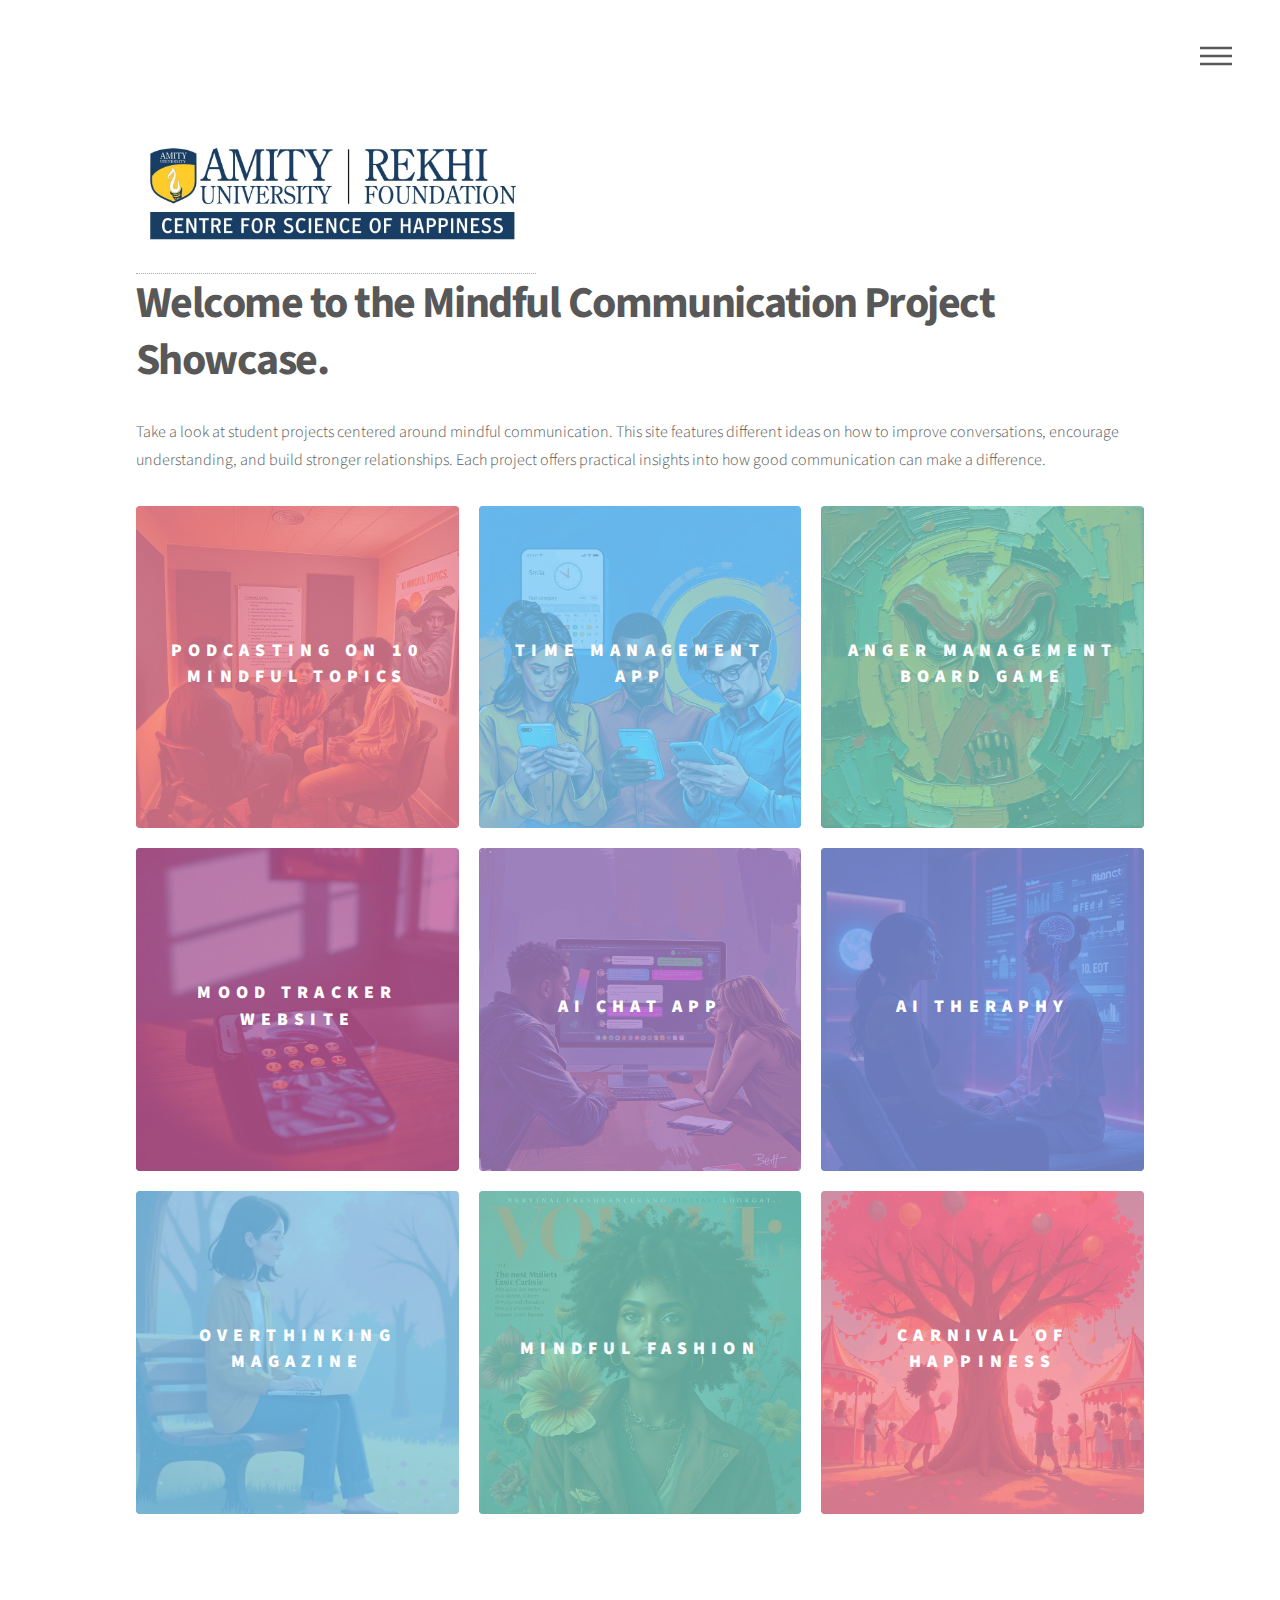
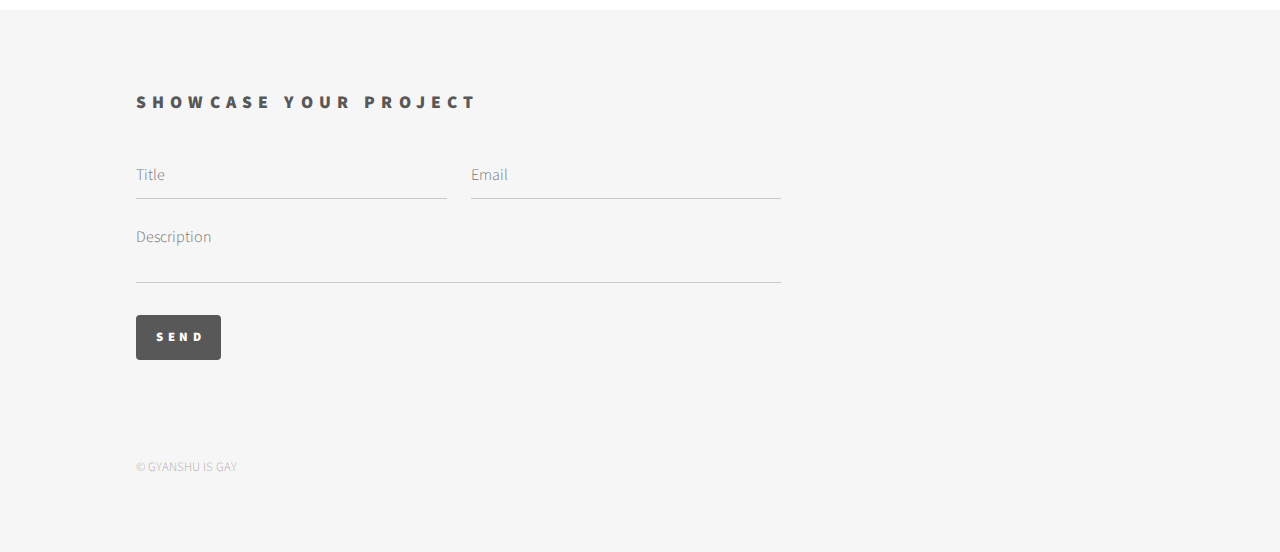
<file: index.html>
<!DOCTYPE HTML>

<html>
	<head>
		<title>Echo Projects</title>
		<meta charset="utf-8" />
		<meta name="viewport" content="width=device-width, initial-scale=1, user-scalable=no" />
		<link rel="stylesheet" href="assets/css/main.css" />
		<noscript><link rel="stylesheet" href="assets/css/noscript.css" /></noscript>
	</head>
	<body class="is-preload">
		
			<div id="wrapper">

				
					<header id="header">
						<div class="inner">

							<!-- Amity Logo -->
							<a href="https://www.amity.edu/aibs/amity-rekhi-happiness.asp" target="_blank" class="amity-logo">
								<img src="images/Amity Logo.jpeg" alt="Amity Logo" />
							</a>
							<!-- Amity Logo -->
							
							
							

						
								<nav>
									<ul>
										<li><a href="#menu">Menu</a></li>
									</ul>
								</nav>

						</div>
					</header>

				
					<nav id="menu">
						<h2>Menu</h2>
						<ul>	
							<li><a href="index.html">Home</a></li>
							<li><a href="1.mohit.html">Podcasting on 10 mindful topics</a></li>
							<li><a href="2.karendeep.html">Time Management App</a></li>
							<li><a href="3.vinay.html">Anger Board Management Game</a></li>
							<li><a href="4.prashant.html">Mood Tracker Website</a></li>
							<li><a href="5.himanshu.html">Ai Chat App</a></li>
							<li><a href="6.ankit.html">Ai Theraphy</a></li>
							<li><a href="7.singh.html">Overthinking Magazine</a></li>
							<li><a href="8.geetanjili.html">Mindful Fashion</a></li>
							<li><a href="9.tree.html">Carnival of Happiness</a></li>
						
						</ul>
					</nav>

				
					<div id="main">
						<div class="inner">
							<header>
								<h1>Welcome to the Mindful Communication Project Showcase.</h1>
								<p>Take a look at student projects centered around mindful communication. This site features different ideas on how to improve conversations, encourage understanding, and build stronger relationships. Each project offers practical insights into how good communication can make a difference.</p>
							</header>
							<section class="tiles">
								<article class="style1">
									<span class="image">
										<img src="images/mohit thumbnail.jpeg" alt="" />
									</span>
									<a href="1.mohit.html">
										<h2>Podcasting on 10 mindful topics</h2>
										<div class="content">
											<p>Podcasting is a way to share mindful ideas without having to explain everything.</p>
										</div>
									</a>
								</article>
								<article class="style2">
									<span class="image">
										<img src="images/karendeep thumbnail.jpeg" alt="" />
									</span>
									<a href="2.karendeep.html">
										<h2>Time Management App</h2>
										<div class="content">
											<p>Organizing tasks well is key to reducing stress and reaching goals</p>
										</div>
									</a>
								</article>
								<article class="style3">
									<span class="image">
										<img src="images/vinay thumbnail.jpeg" alt="" />
									</span>
									<a href="3.vinay.html">
										<h2>Anger Management Board Game</h2>
										<div class="content">
											<p>Learning to control emotions can turn frustration into positive actions.</p>
										</div>
									</a>
								</article>
								<article class="style4">
									<span class="image">
										<img src="images/prashant thumbnail.jpeg" alt="" />
									</span>
									<a href="4.prashant.html">
										<h2>Mood Tracker Website</h2>
										<div class="content">
											<p>Tracking moods helps build self-awareness and improve emotional well-being.</p>
										</div>
									</a>
								</article>
								<article class="style5">
									<span class="image">
										<img src="images/himanshu thumbnail.jpeg" alt="" />
									</span>
									<a href="5.himanshu.html">
										<h2>AI Chat App</h2>
										<div class="content">
											<p>An AI chat app fosters easy communication and personalized interactions.</p>
										</div>
									</a>
								</article>
								<article class="style6">
									<span class="image">
										<img src="images/ankit thumbnail.jpeg" alt="" />
									</span>
									<a href="6.ankit.html">
										<h2>Ai Theraphy</h2>
										<div class="content">
											<p>AI therapy offers accessible support for mental health and emotional growth</p>
										</div>
									</a>
								</article>
								<article class="style2">
									<span class="image">
										<img src="images/singh thumbnail.jpeg" alt="" />
									</span>
									<a href="7.singh.html">
										<h2>Overthinking Magazine</h2>
										<div class="content">
											<p>An overthinking magazine explores thoughts and insights for clarity and peace.</p>
										</div>
									</a>
								</article>
								<article class="style3">
									<span class="image">
										<img src="images/geetanjili thumbnail.jpeg" alt="" />
									</span>
									<a href="8.geetanjili.html">
										<h2>Mindful fashion</h2>
										<div class="content">
											<p>Mindful fashion encourages sustainable and ethical clothing choices.</p>
										</div>
									</a>
								</article>
								<article class="style1">
									<span class="image">
										<img src="images/tree thumbnail.jpeg" alt="" />
									</span>
									<a href="9.tree.html">
										<h2>Carnival of Happiness</h2>
										<div class="content">
											<p>The Carnival of Happiness is a joyful celebration uniting people in festivity.</p>
										</div>
									</a>
								</article>
								
							</section>
						</div>
					</div>

				
					<footer id="footer">
						<div class="inner">
							<section>
								<h2>Showcase Your Project</h2>
								<form method="post" action="#">
									<div class="fields">
										<div class="field half">
											<input type="text" name="name" id="name" placeholder="Title" />
										</div>
										<div class="field half">
											<input type="email" name="email" id="email" placeholder="Email" />
										</div>
										<div class="field">
											<textarea name="message" id="message" placeholder="Description"></textarea>
										</div>
									</div>
									<ul class="actions">
										<li>
											<input type="submit" value="Send" class="primary" onclick="changeText(this)" />
										</li>
									</ul>
									
									<script>
										function changeText(button) {
											
											button.value = "Sent";
											
											button.disabled = true; 
										}
									</script>
									
								</form>
							</section>
							
							<ul class="copyright">
								<li>&copy; GYANSHU IS GAY</li>
							</ul>
						</div>
					</footer>

			</div>

		
			<script src="assets/js/jquery.min.js"></script>
			<script src="assets/js/browser.min.js"></script>
			<script src="assets/js/breakpoints.min.js"></script>
			<script src="assets/js/util.js"></script>
			<script src="assets/js/main.js"></script>

	</body>
</html>
</file>
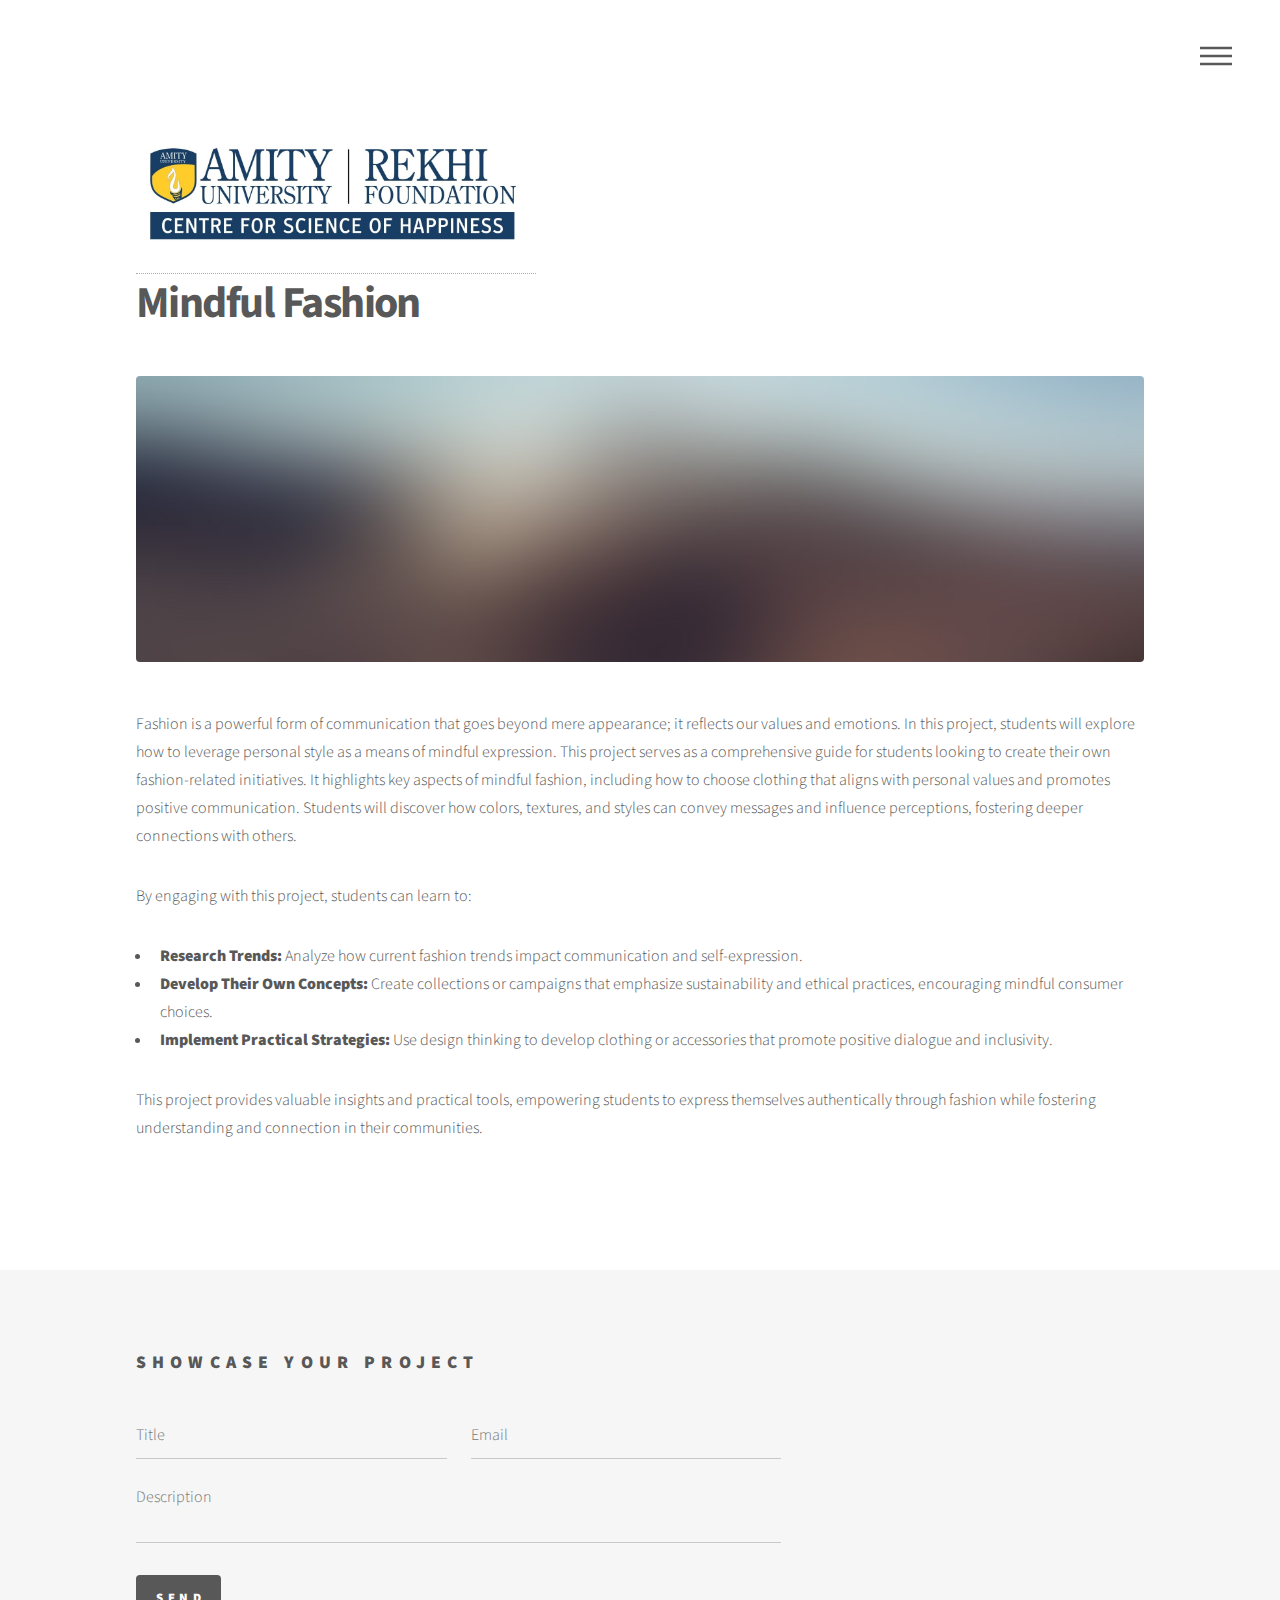
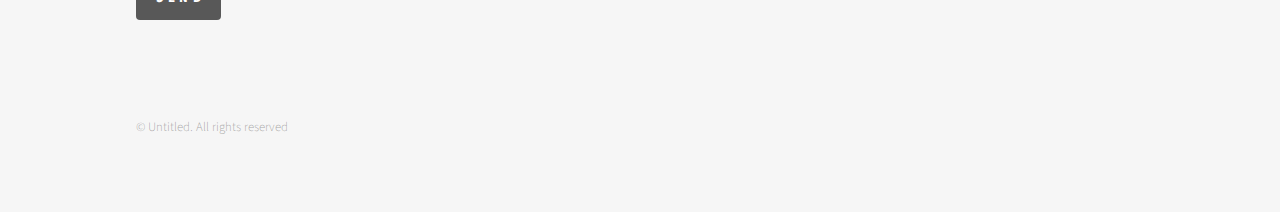
<file: 1.html>
<!DOCTYPE HTML>

<html>
	<head>
		<title>Echo Projects</title>
		<meta charset="utf-8" />
		<meta name="viewport" content="width=device-width, initial-scale=1, user-scalable=no" />
		<link rel="stylesheet" href="assets/css/main.css" />
		<noscript><link rel="stylesheet" href="assets/css/noscript.css" /></noscript>
	</head>
	<body class="is-preload">
		<!-- Wrapper -->
			<div id="wrapper">

				<!-- Header -->
					<header id="header">
						<div class="inner">

							<!-- Amity Logo -->
							<a href="https://www.amity.edu/aibs/amity-rekhi-happiness.asp" target="_blank" class="amity-logo">
								<img src="images/Amity Logo.jpeg" alt="Amity Logo" />
							</a>
							<!-- Amity Logo -->

							<!-- Nav -->
								<nav>
									<ul>
										<li><a href="#menu">Menu</a></li>
									</ul>
								</nav>

						</div>
					</header>

				<!-- Menu -->
					<nav id="menu">
						<h2>Menu</h2>
						<ul>
							<li><a href="index.html">Home</a></li>
							<li><a href="1.html">Mindful Fashion</a></li>
							<li><a href="2.html">TimeWell</a></li>
							<li><a href="3.html">Better Connections</a></li>
							<li><a href="4.html">EmpathyBot</a></li>
							<li><a href="5.html">GoalCast</a></li>
							<li><a href="6.html">The Happiness Digest</a></li>
							<li><a href="7.html">The Overthinker's Guide</a></li>
							<li><a href="8.html">Affirmation Calendar</a></li>
							<li><a href="9.html">ZenBot</a></li>
							<li><a href="10.html">CalmBox</a></li>
							<li><a href="11.html">The Zen Garden</a></li>
							<li><a href="12.html">Mindful Photography</a></li>
						</ul>
					</nav>

				<!-- Main -->
					<div id="main">
						<div class="inner">
							<h1>Mindful Fashion</h1>
							<span class="image main"><img src="images/pic13.jpg" alt="" /></span>
							<p>Fashion is a powerful form of communication that goes beyond mere appearance; it reflects our values and emotions. In this project, students will explore how to leverage personal style as a means of mindful expression.

								This project serves as a comprehensive guide for students looking to create their own fashion-related initiatives. It highlights key aspects of mindful fashion, including how to choose clothing that aligns with personal values and promotes positive communication. Students will discover how colors, textures, and styles can convey messages and influence perceptions, fostering deeper connections with others.</p>
								<p>By engaging with this project, students can learn to:</p>
								<ul>
									<li><strong>Research Trends:</strong> Analyze how current fashion trends impact communication and self-expression.</li>
									<li><strong>Develop Their Own Concepts:</strong> Create collections or campaigns that emphasize sustainability and ethical practices, encouraging mindful consumer choices.</li>
									<li><strong>Implement Practical Strategies:</strong> Use design thinking to develop clothing or accessories that promote positive dialogue and inclusivity.</li>
								</ul>
								
							<p>This project provides valuable insights and practical tools, empowering students to express themselves authentically through fashion while fostering understanding and connection in their communities.</p>
						</div>
					</div>

				<!-- Footer -->
				<footer id="footer">
					<div class="inner">
						<section>
							<h2>Showcase Your Project</h2>
							<form method="post" action="#">
								<div class="fields">
									<div class="field half">
										<input type="text" name="name" id="name" placeholder="Title" />
									</div>
									<div class="field half">
										<input type="email" name="email" id="email" placeholder="Email" />
									</div>
									<div class="field">
										<textarea name="message" id="message" placeholder="Description"></textarea>
									</div>
								</div>
								<ul class="actions">
									<li>
										<input type="submit" value="Send" class="primary" onclick="changeText(this)" />
									</li>
								</ul>
								
								<script>
									function changeText(button) {
										
										button.value = "Sent";
										
										button.disabled = true; 
									}
								</script>
							</form>
						</section>
						
						<ul class="copyright">
							<li>&copy; Untitled. All rights reserved</li>
						</ul>
					</div>
				</footer>

			</div>

		<!-- Scripts -->
			<script src="assets/js/jquery.min.js"></script>
			<script src="assets/js/browser.min.js"></script>
			<script src="assets/js/breakpoints.min.js"></script>
			<script src="assets/js/util.js"></script>
			<script src="assets/js/main.js"></script>

	</body>
</html>
</file>
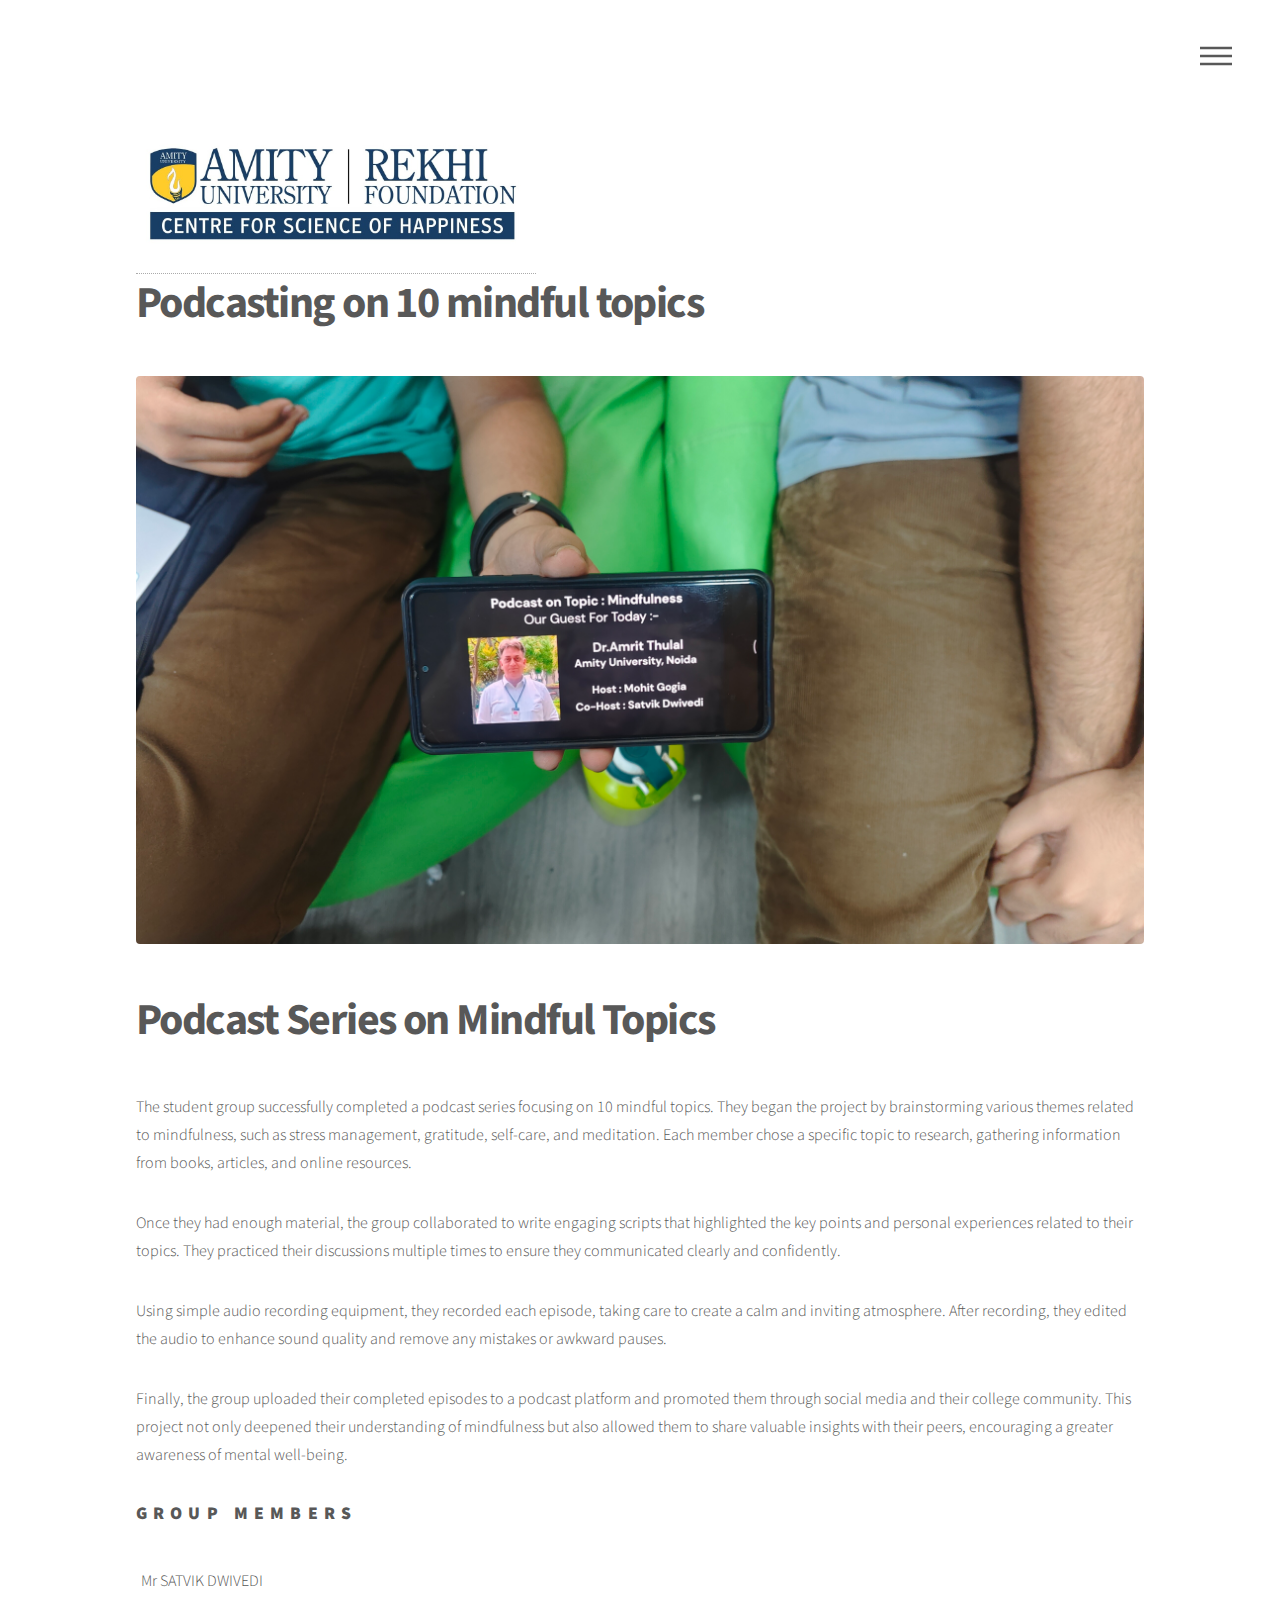
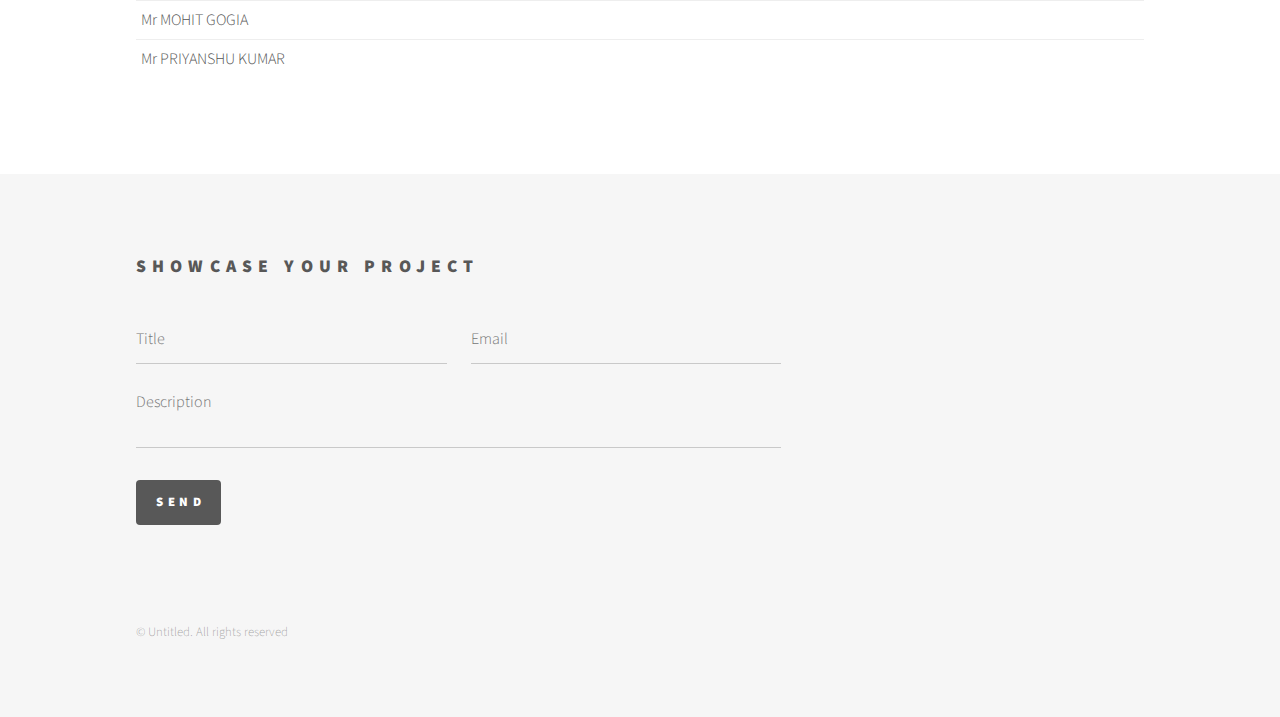
<file: 1.mohit.html>
<!DOCTYPE HTML>

<html>
	<head>
		<title>Echo Projects</title>
		<meta charset="utf-8" />
		<meta name="viewport" content="width=device-width, initial-scale=1, user-scalable=no" />
		<link rel="stylesheet" href="assets/css/main.css" />
		<noscript><link rel="stylesheet" href="assets/css/noscript.css" /></noscript>
	</head>
	<body class="is-preload">
		<!-- Wrapper -->
			<div id="wrapper">

				<!-- Header -->
					<header id="header">
						<div class="inner">

							<!-- Amity Logo -->
							<a href="https://www.amity.edu/aibs/amity-rekhi-happiness.asp" target="_blank" class="amity-logo">
								<img src="images/Amity Logo.jpeg" alt="Amity Logo" />
							</a>
							<!-- Amity Logo -->

							<!-- Nav -->
								<nav>
									<ul>
										<li><a href="#menu">Menu</a></li>
									</ul>
								</nav>

						</div>
					</header>

				<!-- Menu -->
					<nav id="menu">
						<h2>Menu</h2>
						<ul>
							<li><a href="index.html">Home</a></li>
							<li><a href="1.mohit.html">Podcasting on 10 mindful topics</a></li>
							<li><a href="2.karendeep.html">Time Management App</a></li>
							<li><a href="3.vinay.html">Anger Board Management Game</a></li>
							<li><a href="4.prashant.html">Mood Tracker Website</a></li>
							<li><a href="5.himanshu.html">Ai Chat App</a></li>
							<li><a href="6.ankit.html">Ai Theraphy</a></li>
							<li><a href="7.singh.html">Overthinking Magazine</a></li>
							<li><a href="8.geetanjili.html">Mindful Fashion</a></li>
							<li><a href="9.tree.html">Carnival of Happiness</a></li>
						
						</ul>
					</nav>

				<!-- Main -->
					<div id="main">
						<div class="inner">
							<h1>Podcasting on 10 mindful topics</h1>

							<!-- <div class="rectangular-image">
								<img src="images/summary proj images/mohit.jpg" alt="Project Image" />
							</div> -->

							<span class="image main"><img src="images/summary proj images/mohit.jpg" alt="" /></span>
							
							<h1>Podcast Series on Mindful Topics</h1>
    <p>The student group successfully completed a podcast series focusing on 10 mindful topics. They began the project by brainstorming various themes related to mindfulness, such as stress management, gratitude, self-care, and meditation. Each member chose a specific topic to research, gathering information from books, articles, and online resources.</p>

    <p>Once they had enough material, the group collaborated to write engaging scripts that highlighted the key points and personal experiences related to their topics. They practiced their discussions multiple times to ensure they communicated clearly and confidently.</p>

    <p>Using simple audio recording equipment, they recorded each episode, taking care to create a calm and inviting atmosphere. After recording, they edited the audio to enhance sound quality and remove any mistakes or awkward pauses.</p>

    <p>Finally, the group uploaded their completed episodes to a podcast platform and promoted them through social media and their college community. This project not only deepened their understanding of mindfulness but also allowed them to share valuable insights with their peers, encouraging a greater awareness of mental well-being.</p>
	
<!-- GROUP MEMBER  --><!-- GROUP MEMBER  --><!-- GROUP MEMBER  --><!-- GROUP MEMBER  --><!-- GROUP MEMBER  --><!-- GROUP MEMBER  -->		
	
	<h2>Group Members</h2>
	<div class="group-members">
		<ul>
			<li>Mr SATVIK DWIVEDI</li>
			<li>Mr MOHIT GOGIA</li>
			<li>Mr PRIYANSHU KUMAR</li>
			
			
		</ul>
	
	</div>

<!-- GROUP MEMBER  --><!-- GROUP MEMBER  --><!-- GROUP MEMBER  --><!-- GROUP MEMBER  --><!-- GROUP MEMBER  --><!-- GROUP MEMBER  -->	

						</div>
						
					</div>
<!-- GROUP MEMBER  --><!-- GROUP MEMBER  --><!-- GROUP MEMBER  --><!-- GROUP MEMBER  --><!-- GROUP MEMBER  --><!-- GROUP MEMBER  -->
<style>
    .group-members {
        margin-top: 20px;
        text-align: left; 
    }
    .group-members h2 {
        color: #333;
        font-weight: normal; 
        margin-bottom: 10px;
    }
    .group-members ul {
        list-style-type: none; 
        padding: 0;
        margin: 0; 
    }
    .group-members li {
        padding: 5px;
        font-size: 1em; 
        color: #555; 
        border-bottom: 1px solid #eee; 
    }
    .group-members li:last-child {
        border-bottom: none;
    }
</style>
<!-- GROUP MEMBER  --><!-- GROUP MEMBER  --><!-- GROUP MEMBER  --><!-- GROUP MEMBER  --><!-- GROUP MEMBER  --><!-- GROUP MEMBER  -->	
 


				<!-- Footer -->
				<footer id="footer">
					<div class="inner">
						<section>
							<h2>Showcase Your Project</h2>
							<form method="post" action="#">
								<div class="fields">
									<div class="field half">
										<input type="text" name="name" id="name" placeholder="Title" />
									</div>
									<div class="field half">
										<input type="email" name="email" id="email" placeholder="Email" />
									</div>
									<div class="field">
										<textarea name="message" id="message" placeholder="Description"></textarea>
									</div>
								</div>
								<ul class="actions">
									<li>
										<input type="submit" value="Send" class="primary" onclick="changeText(this)" />
									</li>
								</ul>
								
								<script>
									function changeText(button) {
										
										button.value = "Sent";
										
										button.disabled = true; 
									}
								</script>
							</form>
						</section>
						
						<ul class="copyright">
							<li>&copy; Untitled. All rights reserved</li>
						</ul>
					</div>
				</footer>

			</div>

		<!-- Scripts -->
			<script src="assets/js/jquery.min.js"></script>
			<script src="assets/js/browser.min.js"></script>
			<script src="assets/js/breakpoints.min.js"></script>
			<script src="assets/js/util.js"></script>
			<script src="assets/js/main.js"></script>

	</body>
</html>
</file>
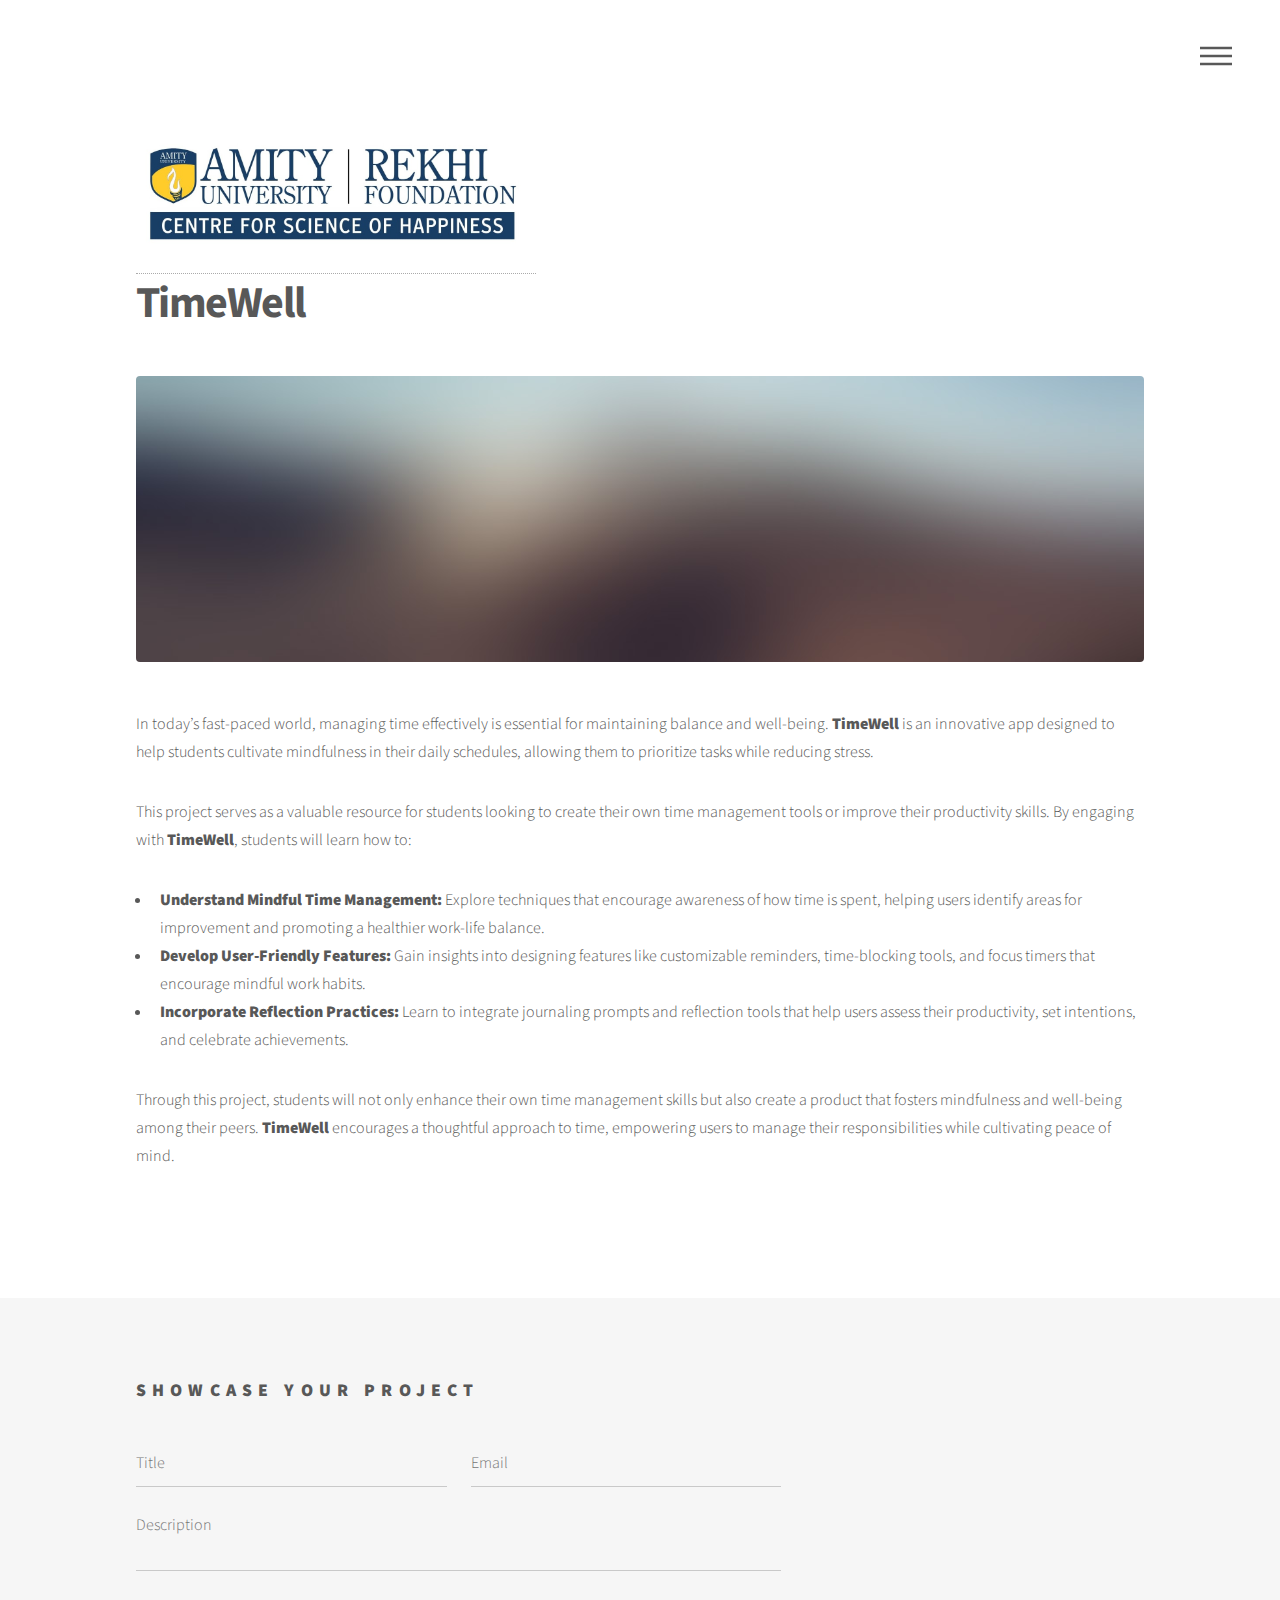
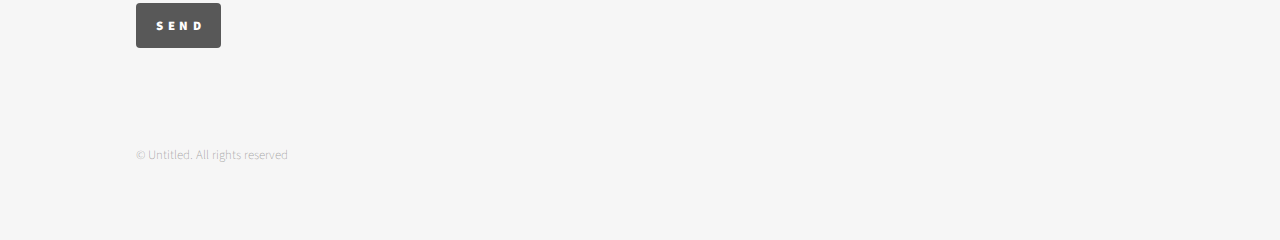
<file: 2.html>
<!DOCTYPE HTML>

<html>
	<head>
		<title>Echo Projects</title>
		<meta charset="utf-8" />
		<meta name="viewport" content="width=device-width, initial-scale=1, user-scalable=no" />
		<link rel="stylesheet" href="assets/css/main.css" />
		<noscript><link rel="stylesheet" href="assets/css/noscript.css" /></noscript>
	</head>
	<body class="is-preload">
		<!-- Wrapper -->
			<div id="wrapper">

				<!-- Header -->
					<header id="header">
						<div class="inner">

							<!-- Amity Logo -->
							<a href="https://www.amity.edu/aibs/amity-rekhi-happiness.asp" target="_blank" class="amity-logo">
								<img src="images/Amity Logo.jpeg" alt="Amity Logo" />
							</a>
							<!-- Amity Logo -->

							<!-- Nav -->
								<nav>
									<ul>
										<li><a href="#menu">Menu</a></li>
									</ul>
								</nav>

						</div>
					</header>

				<!-- Menu -->
					<nav id="menu">
						<h2>Menu</h2>
						<ul>
							<li><a href="index.html">Home</a></li>
							<li><a href="generic.html">Mindful Fashion</a></li>
							<li><a href="generic.html">TimeWell</a></li>
							<li><a href="generic.html">Better Connections</a></li>
							<li><a href="generic.html">EmpathyBot</a></li>
							<li><a href="generic.html">GoalCast</a></li>
							<li><a href="generic.html">The Happiness Digest</a></li>
							<li><a href="generic.html">The Overthinker's Guide</a></li>
							<li><a href="generic.html">Affirmation Calendar</a></li>
							<li><a href="generic.html">ZenBot</a></li>
							<li><a href="generic.html">CalmBox</a></li>
							<li><a href="generic.html">The Zen Garden</a></li>
							<li><a href="generic.html">Mindful Photography</a></li>
						</ul>
					</nav>

				<!-- Main -->
					<div id="main">
						<div class="inner">
							<h1>TimeWell </h1>
							<span class="image main"><img src="images/pic13.jpg" alt="" /></span>
							<p>In today’s fast-paced world, managing time effectively is essential for maintaining balance and well-being. <strong>TimeWell</strong> is an innovative app designed to help students cultivate mindfulness in their daily schedules, allowing them to prioritize tasks while reducing stress.</p>

<p>This project serves as a valuable resource for students looking to create their own time management tools or improve their productivity skills. By engaging with <strong>TimeWell</strong>, students will learn how to:</p>

<ul>
    <li><strong>Understand Mindful Time Management:</strong> Explore techniques that encourage awareness of how time is spent, helping users identify areas for improvement and promoting a healthier work-life balance.</li>
    <li><strong>Develop User-Friendly Features:</strong> Gain insights into designing features like customizable reminders, time-blocking tools, and focus timers that encourage mindful work habits.</li>
    <li><strong>Incorporate Reflection Practices:</strong> Learn to integrate journaling prompts and reflection tools that help users assess their productivity, set intentions, and celebrate achievements.</li>
</ul>

<p>Through this project, students will not only enhance their own time management skills but also create a product that fosters mindfulness and well-being among their peers. <strong>TimeWell</strong> encourages a thoughtful approach to time, empowering users to manage their responsibilities while cultivating peace of mind.</p>

						</div>
					</div>

				<!-- Footer -->
				<footer id="footer">
					<div class="inner">
						<section>
							<h2>Showcase Your Project</h2>
							<form method="post" action="#">
								<div class="fields">
									<div class="field half">
										<input type="text" name="name" id="name" placeholder="Title" />
									</div>
									<div class="field half">
										<input type="email" name="email" id="email" placeholder="Email" />
									</div>
									<div class="field">
										<textarea name="message" id="message" placeholder="Description"></textarea>
									</div>
								</div>
								<ul class="actions">
									<li>
										<input type="submit" value="Send" class="primary" onclick="changeText(this)" />
									</li>
								</ul>
								
								<script>
									function changeText(button) {
										
										button.value = "Sent";
										
										button.disabled = true; 
									}
								</script>
							</form>
						</section>
						
						<ul class="copyright">
							<li>&copy; Untitled. All rights reserved</li>
						</ul>
					</div>
				</footer>

			</div>

		<!-- Scripts -->
			<script src="assets/js/jquery.min.js"></script>
			<script src="assets/js/browser.min.js"></script>
			<script src="assets/js/breakpoints.min.js"></script>
			<script src="assets/js/util.js"></script>
			<script src="assets/js/main.js"></script>

	</body>
</html>
</file>
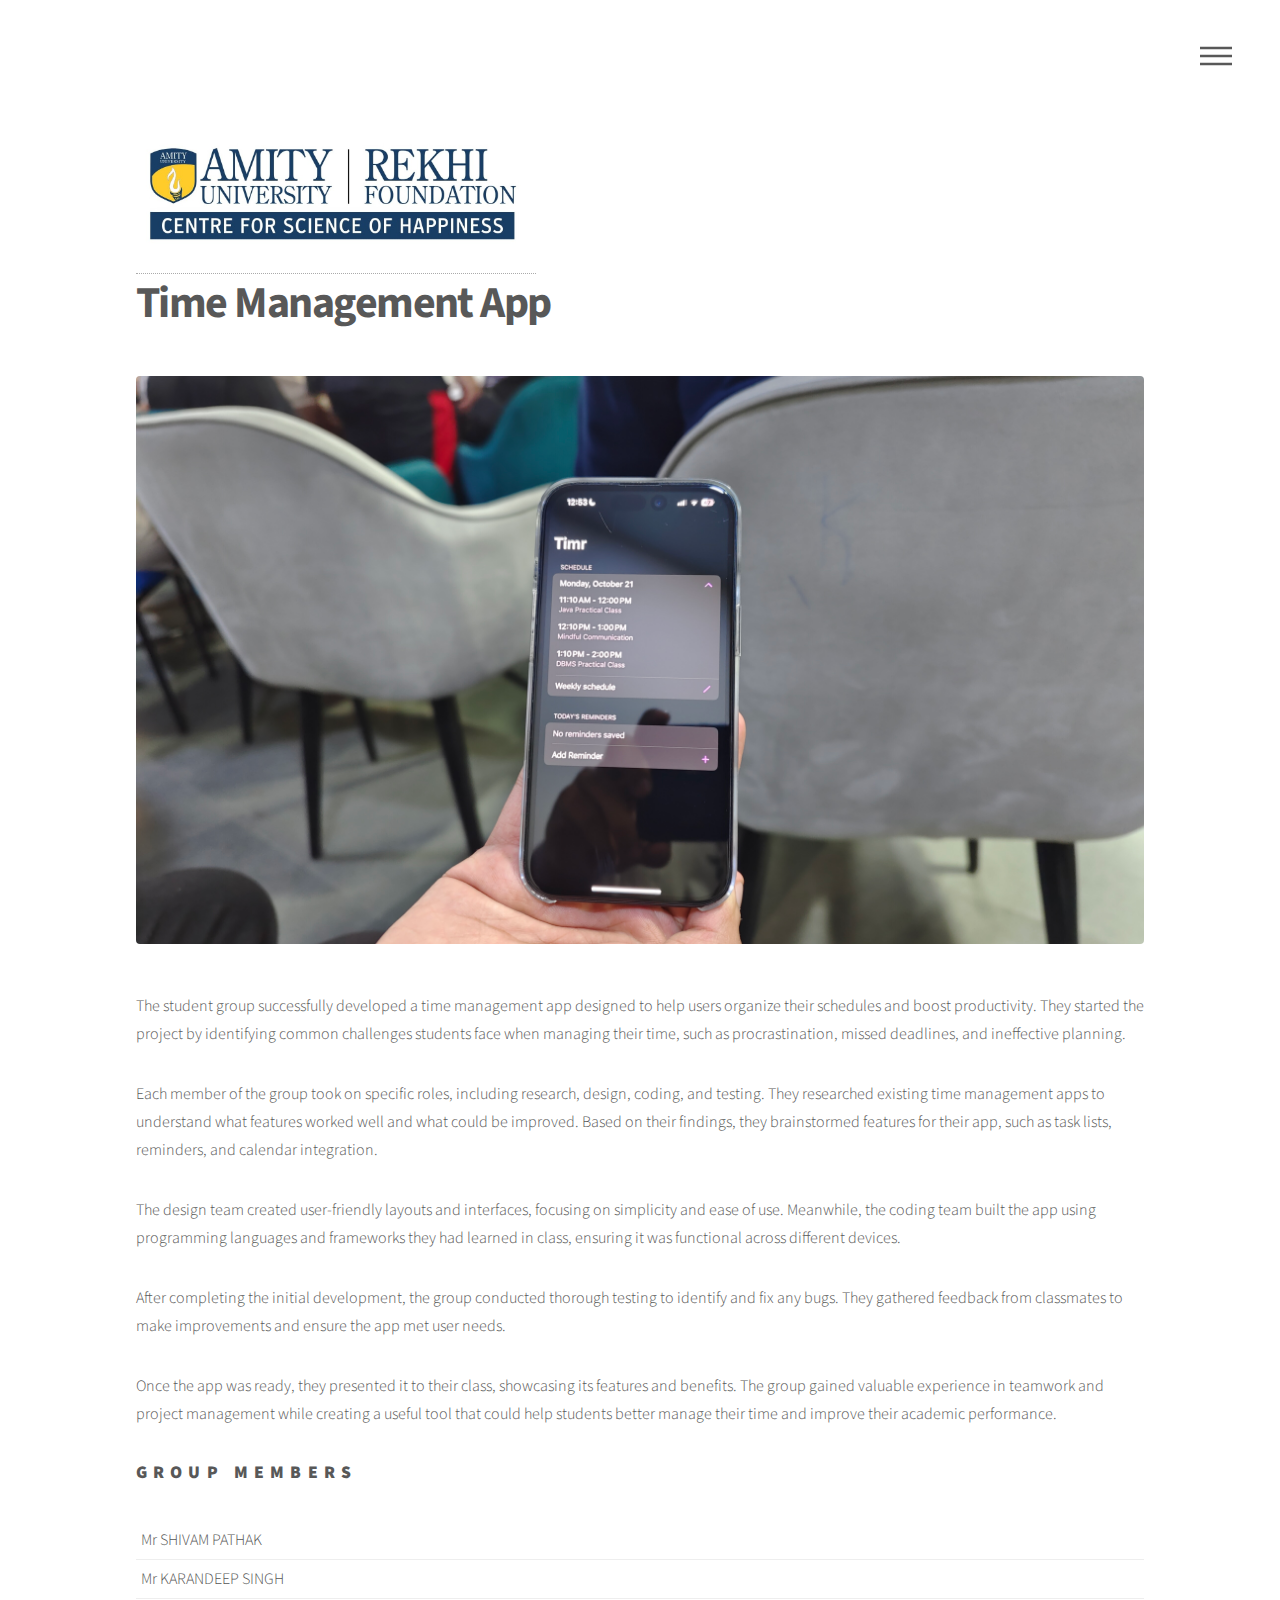
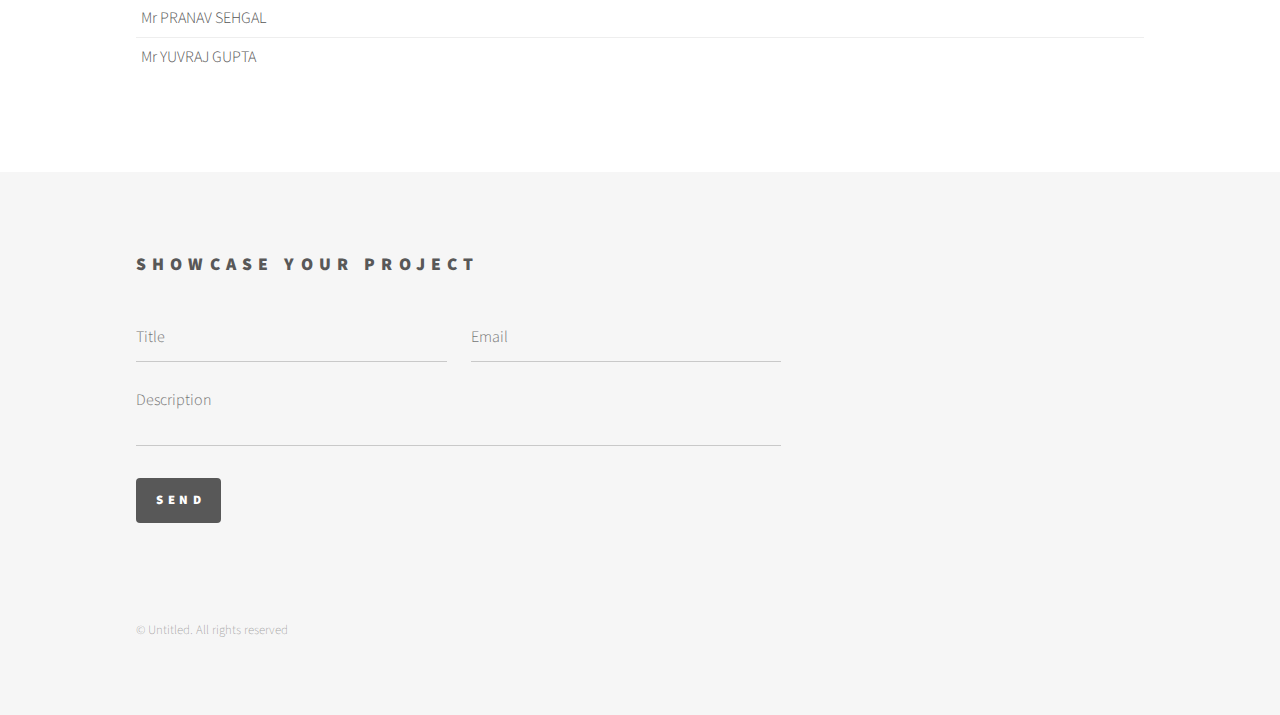
<file: 2.karendeep.html>
<!DOCTYPE HTML>

<html>
	<head>
		<title>Echo Projects</title>
		<meta charset="utf-8" />
		<meta name="viewport" content="width=device-width, initial-scale=1, user-scalable=no" />
		<link rel="stylesheet" href="assets/css/main.css" />
		<noscript><link rel="stylesheet" href="assets/css/noscript.css" /></noscript>
	</head>
	<body class="is-preload">
		<!-- Wrapper -->
			<div id="wrapper">

				<!-- Header -->
					<header id="header">
						<div class="inner">

							<!-- Amity Logo -->
							<a href="https://www.amity.edu/aibs/amity-rekhi-happiness.asp" target="_blank" class="amity-logo">
								<img src="images/Amity Logo.jpeg" alt="Amity Logo" />
							</a>
							<!-- Amity Logo -->

							<!-- Nav -->
								<nav>
									<ul>
										<li><a href="#menu">Menu</a></li>
									</ul>
								</nav>

						</div>
					</header>

				<!-- Menu -->
					<nav id="menu">
						<h2>Menu</h2>
						<ul>
							<li><a href="index.html">Home</a></li>
							<li><a href="1.mohit.html">Podcasting on 10 mindful topics</a></li>
							<li><a href="2.karendeep.html">Time Management App</a></li>
							<li><a href="3.vinay.html">Anger Board Management Game</a></li>
							<li><a href="4.prashant.html">Mood Tracker Website</a></li>
							<li><a href="5.himanshu.html">Ai Chat App</a></li>
							<li><a href="6.ankit.html">Ai Theraphy</a></li>
							<li><a href="7.singh.html">Overthinking Magazine</a></li>
							<li><a href="8.geetanjili.html">Mindful Fashion</a></li>
							<li><a href="9.tree.html">Carnival of Happiness</a></li>
					
						</ul>
					</nav>

				<!-- Main -->
					<div id="main">
						<div class="inner">
							<a href="https://apps.apple.com/us/app/timr-time-management/id6736674354" target="_blank">
							<h1>Time Management App</h1>
					    	</a>
							<span class="image main"><img src="images/summary proj images/karendeep.jpg" alt="" /></span>
							<p>The student group successfully developed a time management app designed to help users organize their schedules and boost productivity. They started the project by identifying common challenges students face when managing their time, such as procrastination, missed deadlines, and ineffective planning.</p>

<p>Each member of the group took on specific roles, including research, design, coding, and testing. They researched existing time management apps to understand what features worked well and what could be improved. Based on their findings, they brainstormed features for their app, such as task lists, reminders, and calendar integration.</p>

<p>The design team created user-friendly layouts and interfaces, focusing on simplicity and ease of use. Meanwhile, the coding team built the app using programming languages and frameworks they had learned in class, ensuring it was functional across different devices.</p>

<p>After completing the initial development, the group conducted thorough testing to identify and fix any bugs. They gathered feedback from classmates to make improvements and ensure the app met user needs.</p>

<p>Once the app was ready, they presented it to their class, showcasing its features and benefits. The group gained valuable experience in teamwork and project management while creating a useful tool that could help students better manage their time and improve their academic performance.</p>

<!-- GROUP MEMBER  --><!-- GROUP MEMBER  --><!-- GROUP MEMBER  --><!-- GROUP MEMBER  --><!-- GROUP MEMBER  --><!-- GROUP MEMBER  -->		
	
<h2>Group Members</h2>
<div class="group-members">
	<ul>
		<li>Mr SHIVAM PATHAK</li>
		<li>Mr KARANDEEP SINGH</li>
		<li>Mr PRANAV SEHGAL</li>
		<li>Mr YUVRAJ GUPTA</li>
	</ul>

</div>

<!-- GROUP MEMBER  --><!-- GROUP MEMBER  --><!-- GROUP MEMBER  --><!-- GROUP MEMBER  --><!-- GROUP MEMBER  --><!-- GROUP MEMBER  -->

						</div>
					</div>

<!-- GROUP MEMBER  --><!-- GROUP MEMBER  --><!-- GROUP MEMBER  --><!-- GROUP MEMBER  --><!-- GROUP MEMBER  --><!-- GROUP MEMBER  -->
<style>
    .group-members {
        margin-top: 20px;
        text-align: left; 
    }
    .group-members h2 {
        color: #333;
        font-weight: normal; 
        margin-bottom: 10px;
    }
    .group-members ul {
        list-style-type: none; 
        padding: 0;
        margin: 0; 
    }
    .group-members li {
        padding: 5px;
        font-size: 1em; 
        color: #555; 
        border-bottom: 1px solid #eee; 
    }
    .group-members li:last-child {
        border-bottom: none;
    }
</style>
<!-- GROUP MEMBER  --><!-- GROUP MEMBER  --><!-- GROUP MEMBER  --><!-- GROUP MEMBER  --><!-- GROUP MEMBER  --><!-- GROUP MEMBER  -->	






				<!-- Footer -->
				<footer id="footer">
					<div class="inner">
						<section>
							<h2>Showcase Your Project</h2>
							<form method="post" action="#">
								<div class="fields">
									<div class="field half">
										<input type="text" name="name" id="name" placeholder="Title" />
									</div>
									<div class="field half">
										<input type="email" name="email" id="email" placeholder="Email" />
									</div>
									<div class="field">
										<textarea name="message" id="message" placeholder="Description"></textarea>
									</div>
								</div>
								<ul class="actions">
									<li>
										<input type="submit" value="Send" class="primary" onclick="changeText(this)" />
									</li>
								</ul>
								
								<script>
									function changeText(button) {
										
										button.value = "Sent";
										
										button.disabled = true; 
									}
								</script>
							</form>
						</section>
						
						<ul class="copyright">
							<li>&copy; Untitled. All rights reserved</li>
						</ul>
					</div>
				</footer>

			</div>

		<!-- Scripts -->
			<script src="assets/js/jquery.min.js"></script>
			<script src="assets/js/browser.min.js"></script>
			<script src="assets/js/breakpoints.min.js"></script>
			<script src="assets/js/util.js"></script>
			<script src="assets/js/main.js"></script>

	</body>
</html>
</file>
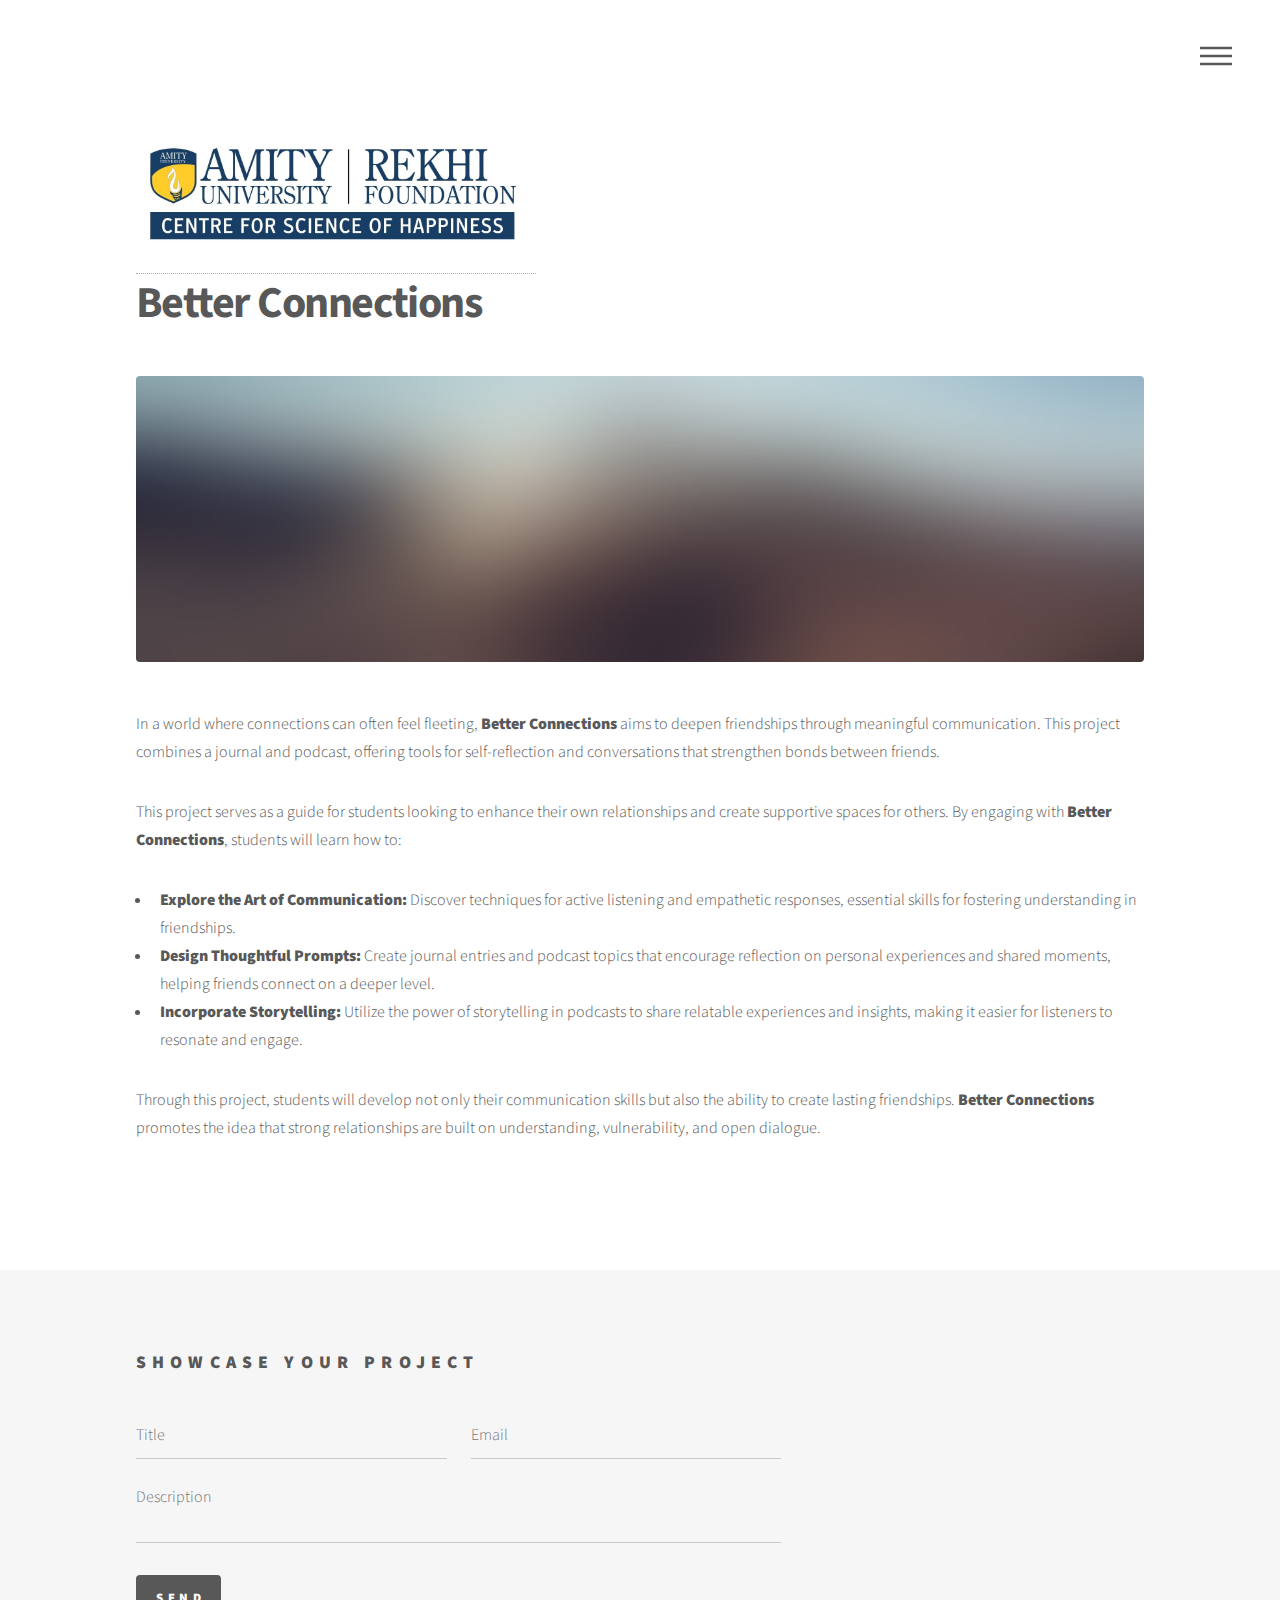
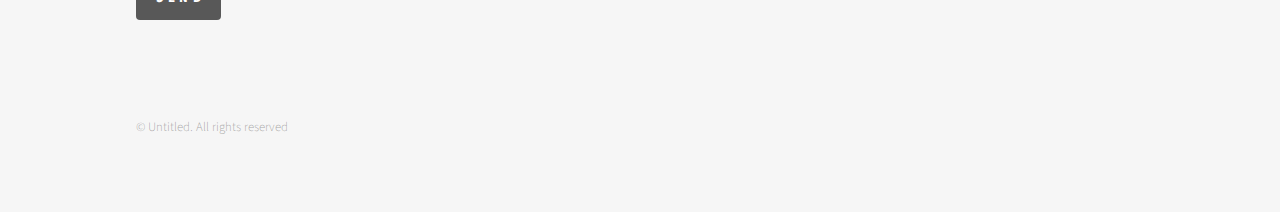
<file: 3.html>
<!DOCTYPE HTML>

<html>
	<head>
		<title>Echo Projects</title>
		<meta charset="utf-8" />
		<meta name="viewport" content="width=device-width, initial-scale=1, user-scalable=no" />
		<link rel="stylesheet" href="assets/css/main.css" />
		<noscript><link rel="stylesheet" href="assets/css/noscript.css" /></noscript>
	</head>
	<body class="is-preload">
		<!-- Wrapper -->
			<div id="wrapper">

				<!-- Header -->
					<header id="header">
						<div class="inner">

							<!-- Amity Logo -->
							<a href="https://www.amity.edu/aibs/amity-rekhi-happiness.asp" target="_blank" class="amity-logo">
								<img src="images/Amity Logo.jpeg" alt="Amity Logo" />
							</a>
							<!-- Amity Logo -->

							<!-- Nav -->
								<nav>
									<ul>
										<li><a href="#menu">Menu</a></li>
									</ul>
								</nav>

						</div>
					</header>

				<!-- Menu -->
					<nav id="menu">
						<h2>Menu</h2>
						<ul>
							<li><a href="index.html">Home</a></li>
							<li><a href="1.html">Mindful Fashion</a></li>
							<li><a href="2.html">TimeWell</a></li>
							<li><a href="3.html">Better Connections</a></li>
							<li><a href="4.html">EmpathyBot</a></li>
							<li><a href="5.html">GoalCast</a></li>
							<li><a href="6.html">The Happiness Digest</a></li>
							<li><a href="7.html">The Overthinker's Guide</a></li>
							<li><a href="8.html">Affirmation Calendar</a></li>
							<li><a href="9.html">ZenBot</a></li>
							<li><a href="10.html">CalmBox</a></li>
							<li><a href="11.html">The Zen Garden</a></li>
							<li><a href="12.html">Mindful Photography</a></li>
						</ul>
					</nav>

				<!-- Main -->
					<div id="main">
						<div class="inner">
							<h1>Better Connections</h1>
							<span class="image main"><img src="images/pic13.jpg" alt="" /></span>
							<p>In a world where connections can often feel fleeting, <strong>Better Connections</strong> aims to deepen friendships through meaningful communication. This project combines a journal and podcast, offering tools for self-reflection and conversations that strengthen bonds between friends.</p>

<p>This project serves as a guide for students looking to enhance their own relationships and create supportive spaces for others. By engaging with <strong>Better Connections</strong>, students will learn how to:</p>

<ul>
    <li><strong>Explore the Art of Communication:</strong> Discover techniques for active listening and empathetic responses, essential skills for fostering understanding in friendships.</li>
    <li><strong>Design Thoughtful Prompts:</strong> Create journal entries and podcast topics that encourage reflection on personal experiences and shared moments, helping friends connect on a deeper level.</li>
    <li><strong>Incorporate Storytelling:</strong> Utilize the power of storytelling in podcasts to share relatable experiences and insights, making it easier for listeners to resonate and engage.</li>
</ul>

<p>Through this project, students will develop not only their communication skills but also the ability to create lasting friendships. <strong>Better Connections</strong> promotes the idea that strong relationships are built on understanding, vulnerability, and open dialogue.</p>

						</div>
					</div>

				<!-- Footer -->
				<footer id="footer">
					<div class="inner">
						<section>
							<h2>Showcase Your Project</h2>
							<form method="post" action="#">
								<div class="fields">
									<div class="field half">
										<input type="text" name="name" id="name" placeholder="Title" />
									</div>
									<div class="field half">
										<input type="email" name="email" id="email" placeholder="Email" />
									</div>
									<div class="field">
										<textarea name="message" id="message" placeholder="Description"></textarea>
									</div>
								</div>
								<ul class="actions">
									<li>
										<input type="submit" value="Send" class="primary" onclick="changeText(this)" />
									</li>
								</ul>
								
								<script>
									function changeText(button) {
										
										button.value = "Sent";
										
										button.disabled = true; 
									}
								</script>
							</form>
						</section>
						
						<ul class="copyright">
							<li>&copy; Untitled. All rights reserved</li>
						</ul>
					</div>
				</footer>

			</div>

		<!-- Scripts -->
			<script src="assets/js/jquery.min.js"></script>
			<script src="assets/js/browser.min.js"></script>
			<script src="assets/js/breakpoints.min.js"></script>
			<script src="assets/js/util.js"></script>
			<script src="assets/js/main.js"></script>

	</body>
</html>
</file>
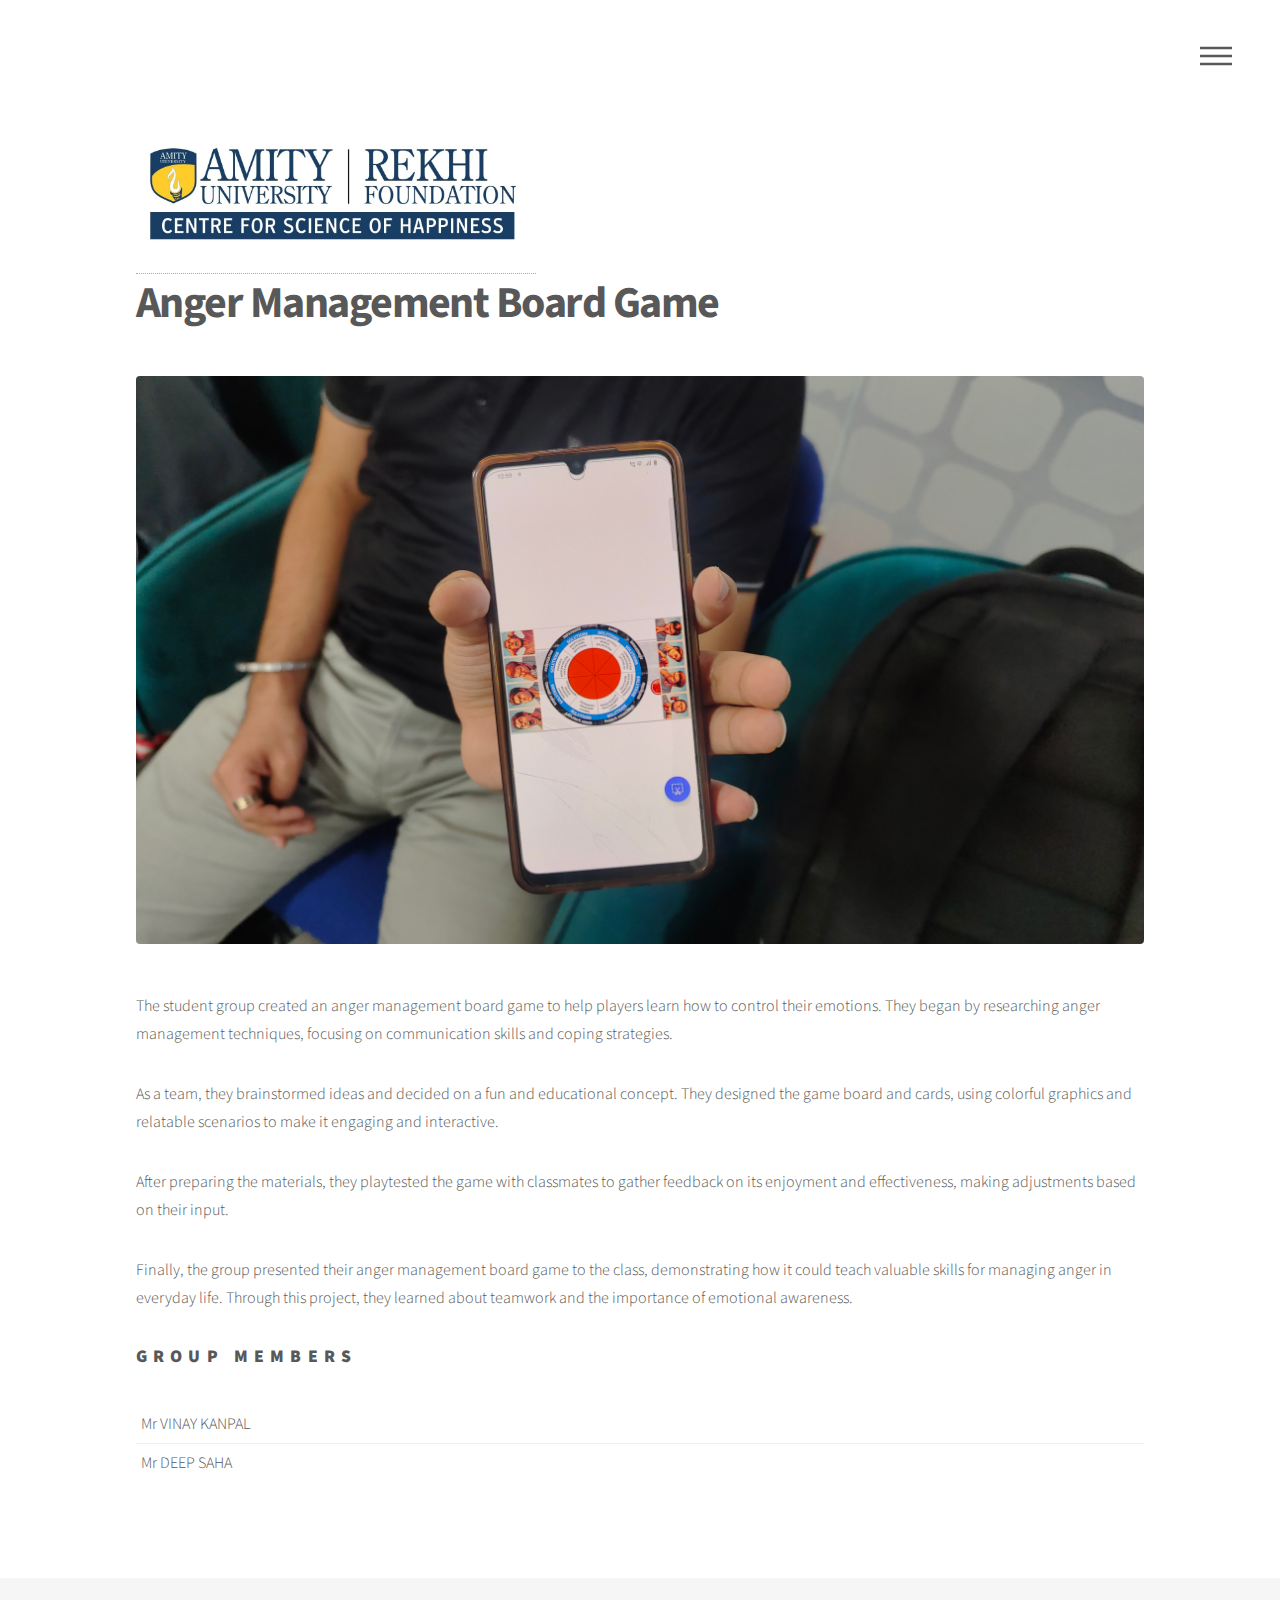
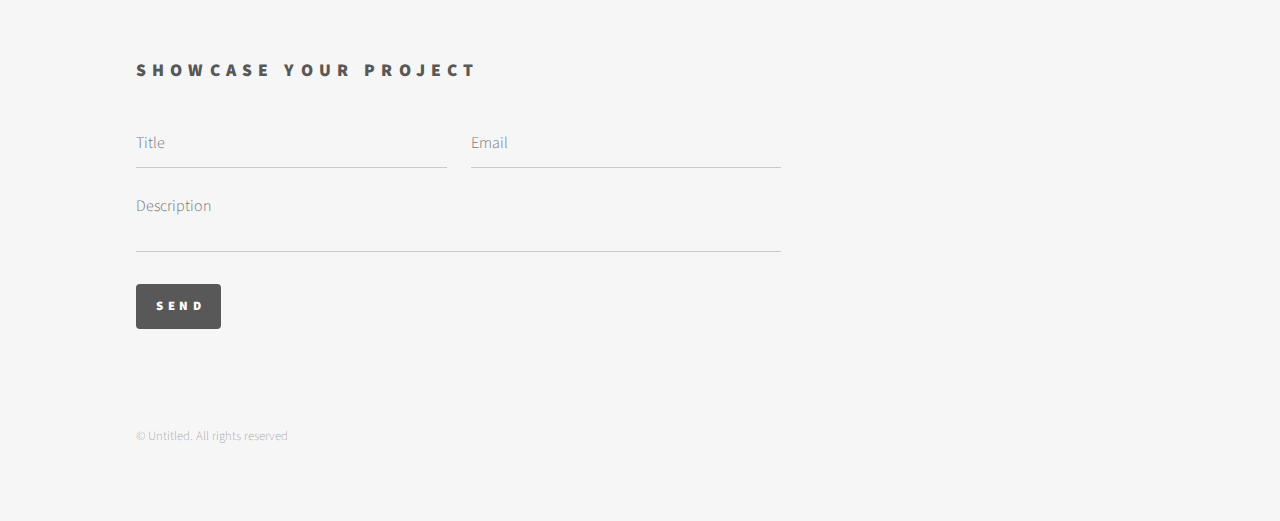
<file: 3.vinay.html>
<!DOCTYPE HTML>

<html>
	<head>
		<title>Echo Projects</title>
		<meta charset="utf-8" />
		<meta name="viewport" content="width=device-width, initial-scale=1, user-scalable=no" />
		<link rel="stylesheet" href="assets/css/main.css" />
		<noscript><link rel="stylesheet" href="assets/css/noscript.css" /></noscript>
	</head>
	<body class="is-preload">
		<!-- Wrapper -->
			<div id="wrapper">

				<!-- Header -->
					<header id="header">
						<div class="inner">

							<!-- Amity Logo -->
							<a href="https://www.amity.edu/aibs/amity-rekhi-happiness.asp" target="_blank" class="amity-logo">
								<img src="images/Amity Logo.jpeg" alt="Amity Logo" />
							</a>
							<!-- Amity Logo -->

							<!-- Nav -->
								<nav>
									<ul>
										<li><a href="#menu">Menu</a></li>
									</ul>
								</nav>

						</div>
					</header>

				<!-- Menu -->
					<nav id="menu">
						<h2>Menu</h2>
						<ul>
							<li><a href="index.html">Home</a></li>
							<li><a href="1.mohit.html">Podcasting on 10 mindful topics</a></li>
							<li><a href="2.karendeep.html">Time Management App</a></li>
							<li><a href="3.vinay.html">Anger Board Management Game</a></li>
							<li><a href="4.prashant.html">Mood Tracker Website</a></li>
							<li><a href="5.himanshu.html">Ai Chat App</a></li>
							<li><a href="6.ankit.html">Ai Theraphy</a></li>
							<li><a href="7.singh.html">Overthinking Magazine</a></li>
							<li><a href="8.geetanjili.html">Mindful Fashion</a></li>
							<li><a href="9.tree.html">Carnival of Happiness</a></li>
				
						</ul>
					</nav>

				<!-- Main -->
					<div id="main">
						<div class="inner">
							<h1>Anger Management Board Game</h1>
							<span class="image main"><img src="images/summary proj images/vinay.jpg" alt="" /></span>
							<p>The student group created an anger management board game to help players learn how to control their emotions. They began by researching anger management techniques, focusing on communication skills and coping strategies.</p>

<p>As a team, they brainstormed ideas and decided on a fun and educational concept. They designed the game board and cards, using colorful graphics and relatable scenarios to make it engaging and interactive.</p>

<p>After preparing the materials, they playtested the game with classmates to gather feedback on its enjoyment and effectiveness, making adjustments based on their input.</p>

<p>Finally, the group presented their anger management board game to the class, demonstrating how it could teach valuable skills for managing anger in everyday life. Through this project, they learned about teamwork and the importance of emotional awareness.</p>
<!-- GROUP MEMBER  --><!-- GROUP MEMBER  --><!-- GROUP MEMBER  --><!-- GROUP MEMBER  --><!-- GROUP MEMBER  --><!-- GROUP MEMBER  -->		
	
<h2>Group Members</h2>
<div class="group-members">
	<ul>
		<li>Mr VINAY KANPAL</li>
		<li>Mr DEEP SAHA</li>
		
	</ul>

</div>

<!-- GROUP MEMBER  --><!-- GROUP MEMBER  --><!-- GROUP MEMBER  --><!-- GROUP MEMBER  --><!-- GROUP MEMBER  --><!-- GROUP MEMBER  -->

						</div>
					</div>
<!-- GROUP MEMBER  --><!-- GROUP MEMBER  --><!-- GROUP MEMBER  --><!-- GROUP MEMBER  --><!-- GROUP MEMBER  --><!-- GROUP MEMBER  -->
<style>
    .group-members {
        margin-top: 20px;
        text-align: left; 
    }
    .group-members h2 {
        color: #333;
        font-weight: normal; 
        margin-bottom: 10px;
    }
    .group-members ul {
        list-style-type: none; 
        padding: 0;
        margin: 0; 
    }
    .group-members li {
        padding: 5px;
        font-size: 1em; 
        color: #555; 
        border-bottom: 1px solid #eee; 
    }
    .group-members li:last-child {
        border-bottom: none;
    }
</style>
<!-- GROUP MEMBER  --><!-- GROUP MEMBER  --><!-- GROUP MEMBER  --><!-- GROUP MEMBER  --><!-- GROUP MEMBER  --><!-- GROUP MEMBER  -->	
				<!-- Footer -->
				<footer id="footer">
					<div class="inner">
						<section>
							<h2>Showcase Your Project</h2>
							<form method="post" action="#">
								<div class="fields">
									<div class="field half">
										<input type="text" name="name" id="name" placeholder="Title" />
									</div>
									<div class="field half">
										<input type="email" name="email" id="email" placeholder="Email" />
									</div>
									<div class="field">
										<textarea name="message" id="message" placeholder="Description"></textarea>
									</div>
								</div>
								<ul class="actions">
									<li>
										<input type="submit" value="Send" class="primary" onclick="changeText(this)" />
									</li>
								</ul>
								
								<script>
									function changeText(button) {
										
										button.value = "Sent";
										
										button.disabled = true; 
									}
								</script>
							</form>
						</section>
						
						<ul class="copyright">
							<li>&copy; Untitled. All rights reserved</li>
						</ul>
					</div>
				</footer>

			</div>

		<!-- Scripts -->
			<script src="assets/js/jquery.min.js"></script>
			<script src="assets/js/browser.min.js"></script>
			<script src="assets/js/breakpoints.min.js"></script>
			<script src="assets/js/util.js"></script>
			<script src="assets/js/main.js"></script>

	</body>
</html>
</file>
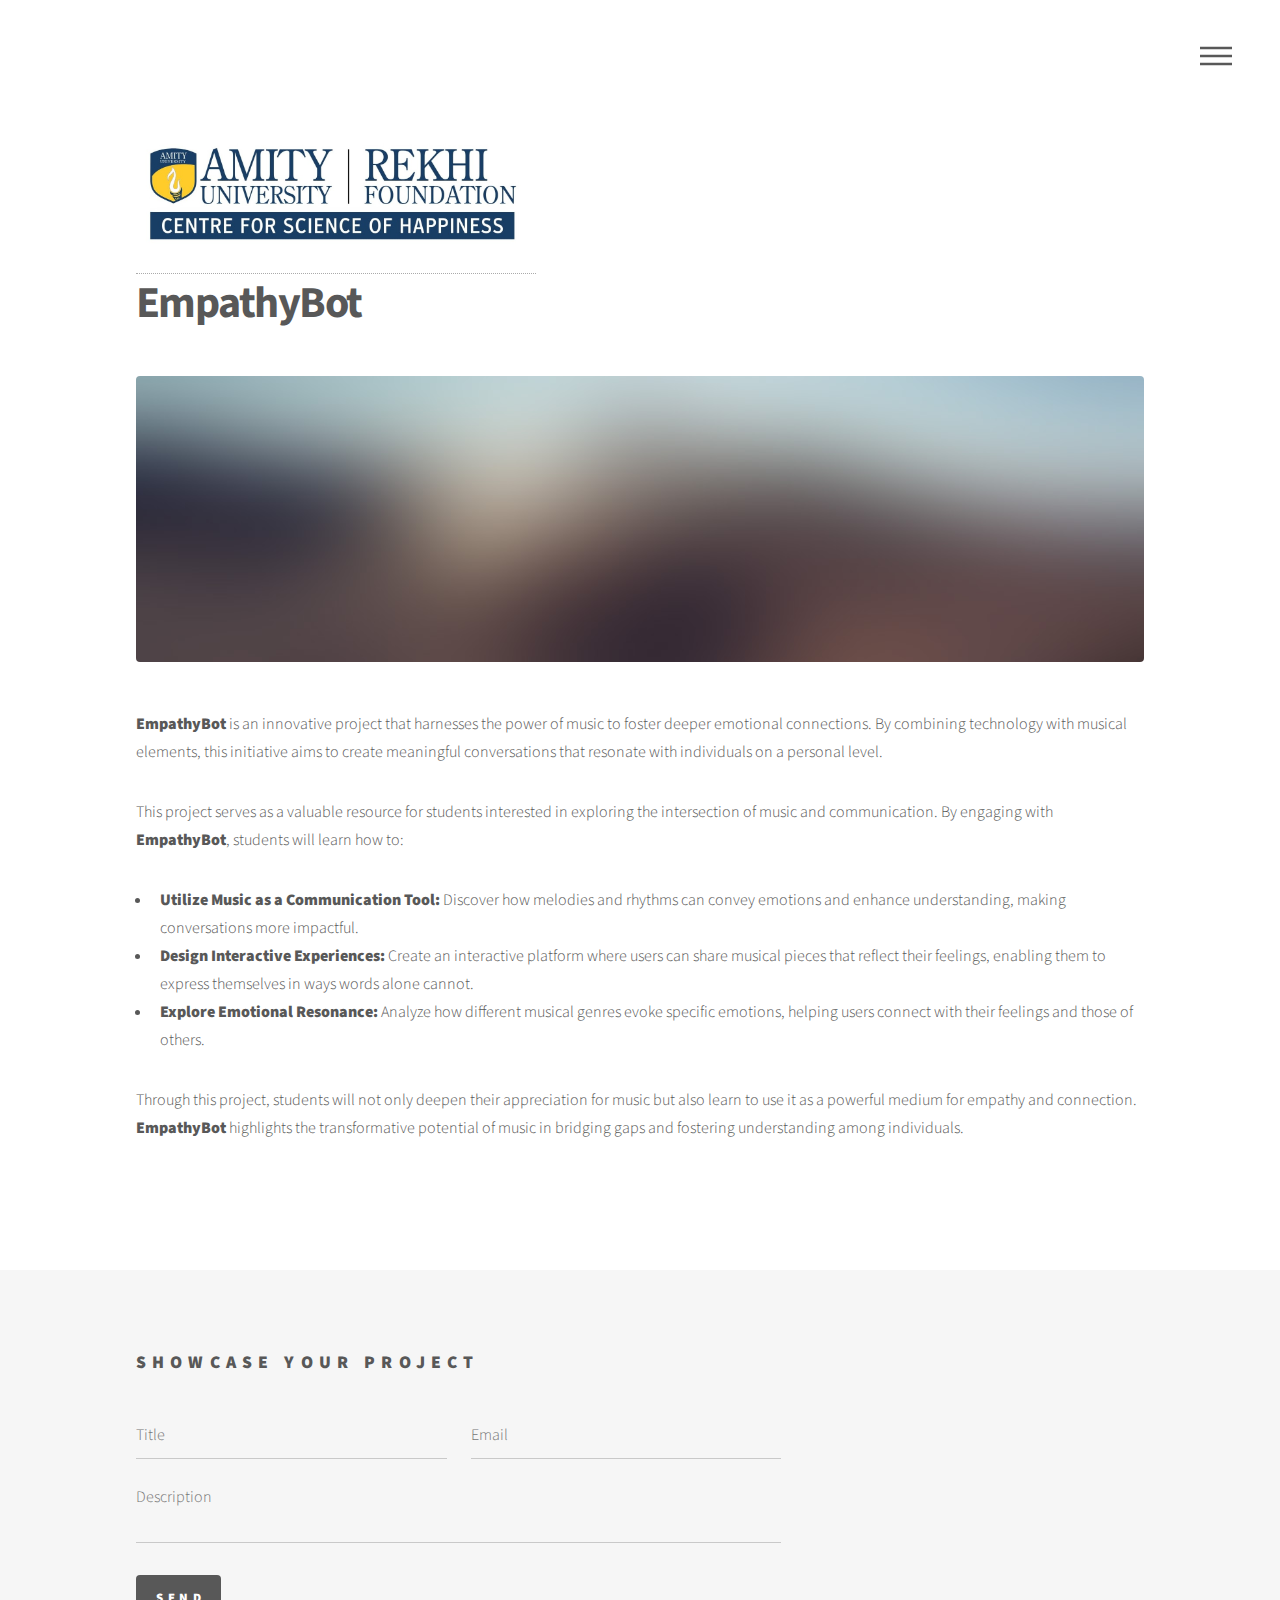
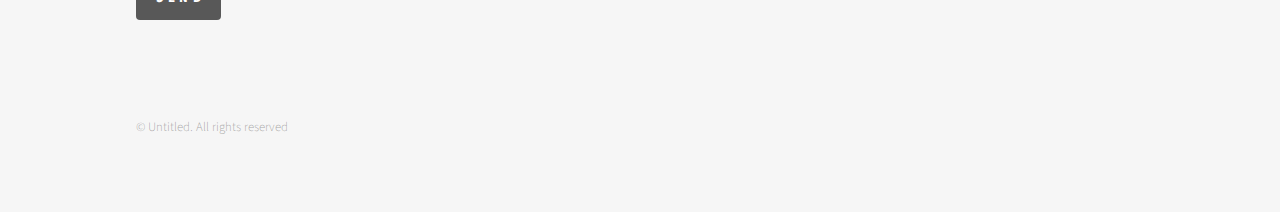
<file: 4.html>
<!DOCTYPE HTML>

<html>
	<head>
		<title>Echo Projects</title>
		<meta charset="utf-8" />
		<meta name="viewport" content="width=device-width, initial-scale=1, user-scalable=no" />
		<link rel="stylesheet" href="assets/css/main.css" />
		<noscript><link rel="stylesheet" href="assets/css/noscript.css" /></noscript>
	</head>
	<body class="is-preload">
		<!-- Wrapper -->
			<div id="wrapper">

				<!-- Header -->
					<header id="header">
						<div class="inner">

							<!-- Amity Logo -->
							<a href="https://www.amity.edu/aibs/amity-rekhi-happiness.asp" target="_blank" class="amity-logo">
								<img src="images/Amity Logo.jpeg" alt="Amity Logo" />
							</a>
							<!-- Amity Logo -->

							<!-- Nav -->
								<nav>
									<ul>
										<li><a href="#menu">Menu</a></li>
									</ul>
								</nav>

						</div>
					</header>

				<!-- Menu -->
					<nav id="menu">
						<h2>Menu</h2>
						<ul>
							<li><a href="index.html">Home</a></li>
							<li><a href="1.html">Mindful Fashion</a></li>
							<li><a href="2.html">TimeWell</a></li>
							<li><a href="3.html">Better Connections</a></li>
							<li><a href="4.html">EmpathyBot</a></li>
							<li><a href="5.html">GoalCast</a></li>
							<li><a href="6.html">The Happiness Digest</a></li>
							<li><a href="7.html">The Overthinker's Guide</a></li>
							<li><a href="8.html">Affirmation Calendar</a></li>
							<li><a href="9.html">ZenBot</a></li>
							<li><a href="10.html">CalmBox</a></li>
							<li><a href="11.html">The Zen Garden</a></li>
							<li><a href="12.html">Mindful Photography</a></li>
						</ul>
					</nav>

				<!-- Main -->
					<div id="main">
						<div class="inner">
							<h1>EmpathyBot</h1>
							<span class="image main"><img src="images/pic13.jpg" alt="" /></span>
							<p><strong>EmpathyBot</strong> is an innovative project that harnesses the power of music to foster deeper emotional connections. By combining technology with musical elements, this initiative aims to create meaningful conversations that resonate with individuals on a personal level.</p>

<p>This project serves as a valuable resource for students interested in exploring the intersection of music and communication. By engaging with <strong>EmpathyBot</strong>, students will learn how to:</p>

<ul>
    <li><strong>Utilize Music as a Communication Tool:</strong> Discover how melodies and rhythms can convey emotions and enhance understanding, making conversations more impactful.</li>
    <li><strong>Design Interactive Experiences:</strong> Create an interactive platform where users can share musical pieces that reflect their feelings, enabling them to express themselves in ways words alone cannot.</li>
    <li><strong>Explore Emotional Resonance:</strong> Analyze how different musical genres evoke specific emotions, helping users connect with their feelings and those of others.</li>
</ul>

<p>Through this project, students will not only deepen their appreciation for music but also learn to use it as a powerful medium for empathy and connection. <strong>EmpathyBot</strong> highlights the transformative potential of music in bridging gaps and fostering understanding among individuals.</p>

						</div>
					</div>

				<!-- Footer -->
				<footer id="footer">
					<div class="inner">
						<section>
							<h2>Showcase Your Project</h2>
							<form method="post" action="#">
								<div class="fields">
									<div class="field half">
										<input type="text" name="name" id="name" placeholder="Title" />
									</div>
									<div class="field half">
										<input type="email" name="email" id="email" placeholder="Email" />
									</div>
									<div class="field">
										<textarea name="message" id="message" placeholder="Description"></textarea>
									</div>
								</div>
								<ul class="actions">
									<li>
										<input type="submit" value="Send" class="primary" onclick="changeText(this)" />
									</li>
								</ul>
								
								<script>
									function changeText(button) {
										
										button.value = "Sent";
										
										button.disabled = true; 
									}
								</script>
							</form>
						</section>
						
						<ul class="copyright">
							<li>&copy; Untitled. All rights reserved</li>
						</ul>
					</div>
				</footer>

			</div>

		<!-- Scripts -->
			<script src="assets/js/jquery.min.js"></script>
			<script src="assets/js/browser.min.js"></script>
			<script src="assets/js/breakpoints.min.js"></script>
			<script src="assets/js/util.js"></script>
			<script src="assets/js/main.js"></script>

	</body>
</html>
</file>
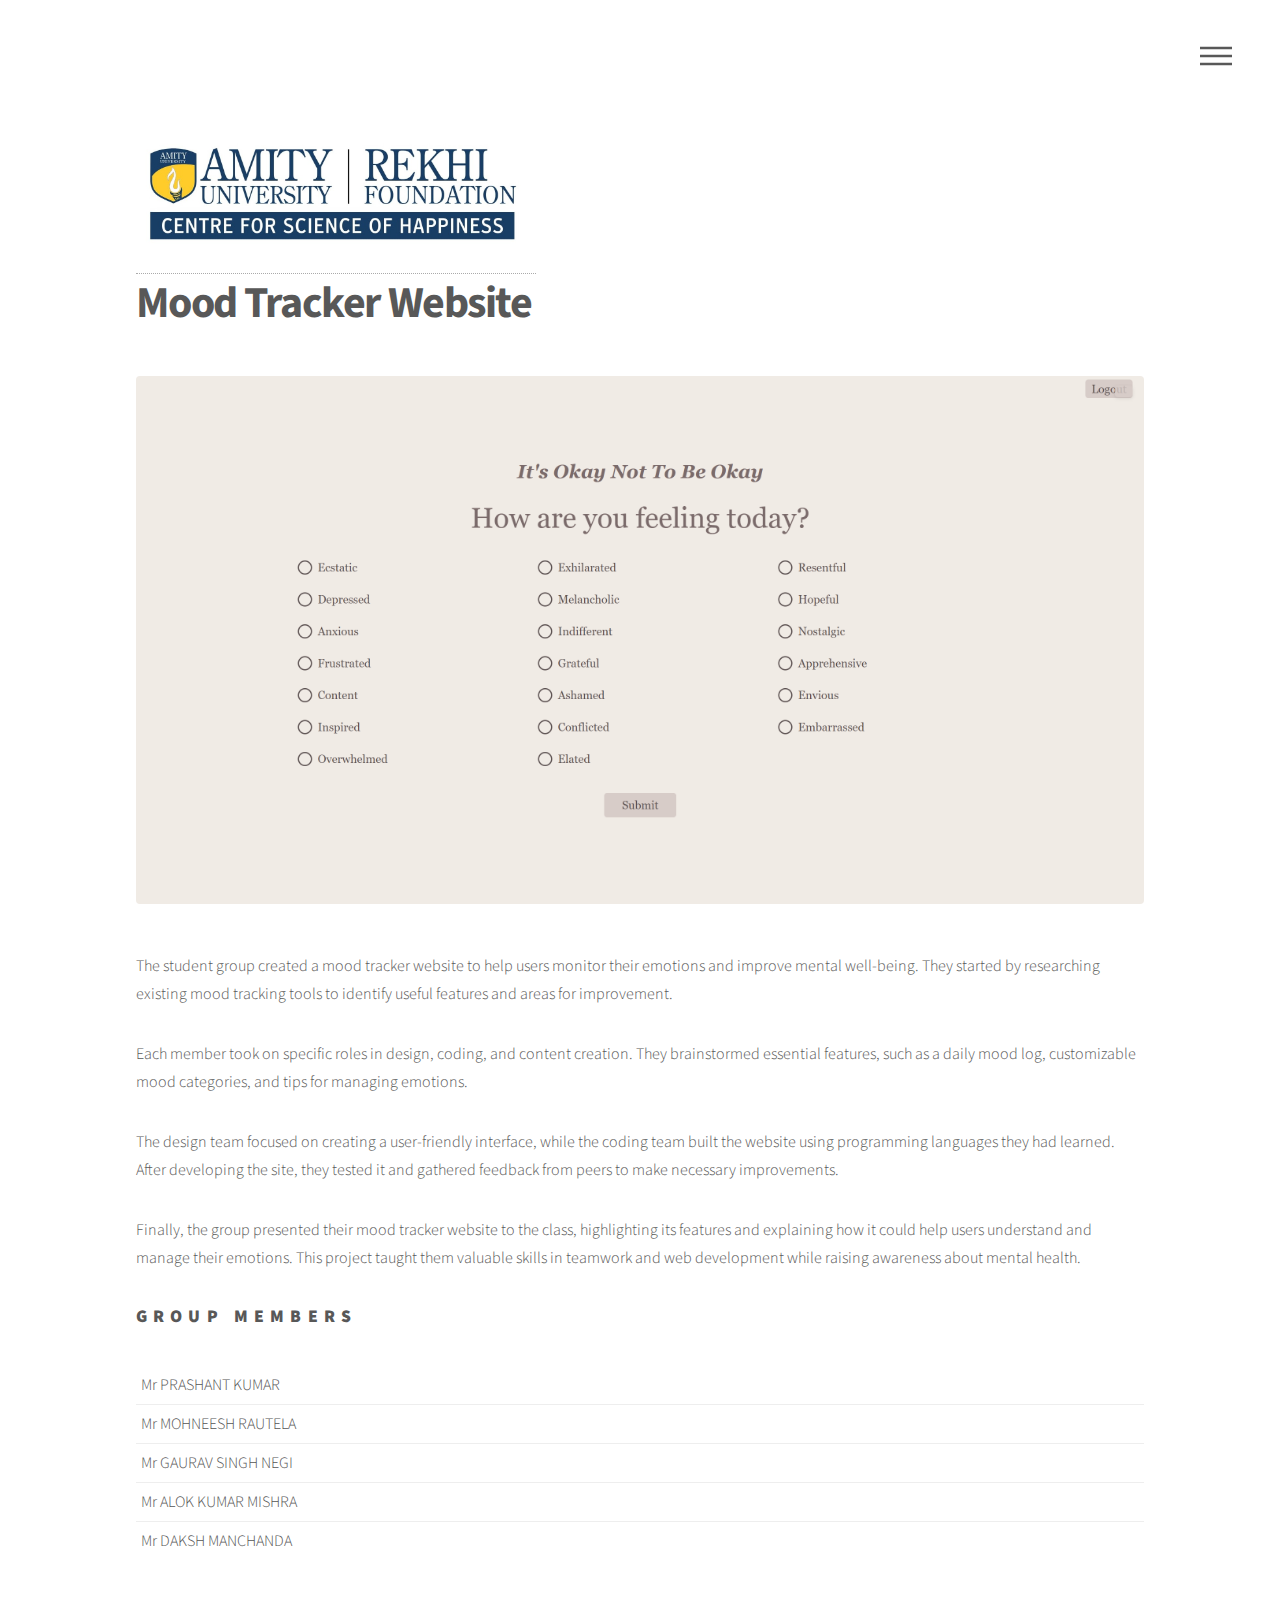
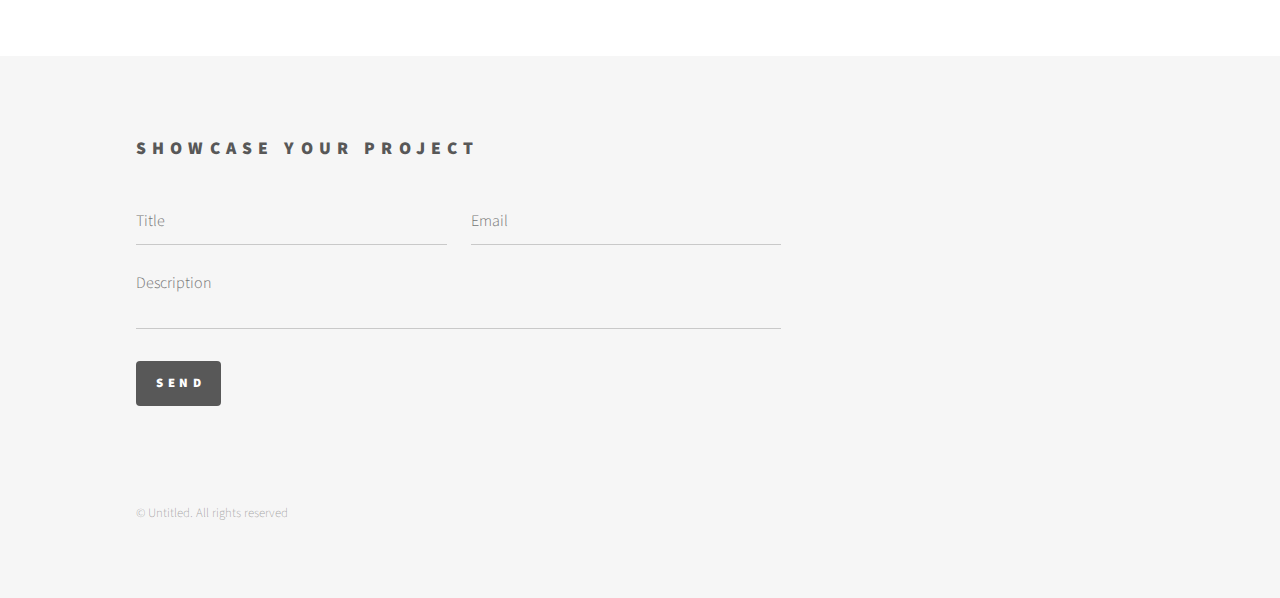
<file: 4.prashant.html>
<!DOCTYPE HTML>

<html>
	<head>
		<title>Echo Projects</title>
		<meta charset="utf-8" />
		<meta name="viewport" content="width=device-width, initial-scale=1, user-scalable=no" />
		<link rel="stylesheet" href="assets/css/main.css" />
		<noscript><link rel="stylesheet" href="assets/css/noscript.css" /></noscript>
	</head>
	<body class="is-preload">
		<!-- Wrapper -->
			<div id="wrapper">

				<!-- Header -->
					<header id="header">
						<div class="inner">

							<!-- Amity Logo -->
							<a href="https://www.amity.edu/aibs/amity-rekhi-happiness.asp" target="_blank" class="amity-logo">
								<img src="images/Amity Logo.jpeg" alt="Amity Logo" />
							</a>
							<!-- Amity Logo -->

							<!-- Nav -->
								<nav>
									<ul>
										<li><a href="#menu">Menu</a></li>
									</ul>
								</nav>

						</div>
					</header>

				<!-- Menu -->
					<nav id="menu">
						<h2>Menu</h2>
						<ul>
							<li><a href="index.html">Home</a></li>
							<li><a href="1.mohit.html">Podcasting on 10 mindful topics</a></li>
							<li><a href="2.karendeep.html">Time Management App</a></li>
							<li><a href="3.vinay.html">Anger Board Management Game</a></li>
							<li><a href="4.prashant.html">Mood Tracker Website</a></li>
							<li><a href="5.himanshu.html">Ai Chat App</a></li>
							<li><a href="6.ankit.html">Ai Theraphy</a></li>
							<li><a href="7.singh.html">Overthinking Magazine</a></li>
							<li><a href="8.geetanjili.html">Mindful Fashion</a></li>
							<li><a href="9.tree.html">Carnival of Happiness</a></li>
					
						</ul>
					</nav>

				<!-- Main -->
					<div id="main">
						<div class="inner">
							<a href="https://redketchum75.github.io/PsychologyProject/" target="_blank">
								<h1>Mood Tracker Website</h1>
							</a>
							
							<span class="image main"><img src="images/summary proj images/prashant.png" alt="" /></span>
							<p>The student group created a mood tracker website to help users monitor their emotions and improve mental well-being. They started by researching existing mood tracking tools to identify useful features and areas for improvement.</p>

<p>Each member took on specific roles in design, coding, and content creation. They brainstormed essential features, such as a daily mood log, customizable mood categories, and tips for managing emotions.</p>

<p>The design team focused on creating a user-friendly interface, while the coding team built the website using programming languages they had learned. After developing the site, they tested it and gathered feedback from peers to make necessary improvements.</p>

<p>Finally, the group presented their mood tracker website to the class, highlighting its features and explaining how it could help users understand and manage their emotions. This project taught them valuable skills in teamwork and web development while raising awareness about mental health.</p>
<!-- GROUP MEMBER  --><!-- GROUP MEMBER  --><!-- GROUP MEMBER  --><!-- GROUP MEMBER  --><!-- GROUP MEMBER  --><!-- GROUP MEMBER  -->		
	
<h2>Group Members</h2>
<div class="group-members">
	<ul>
		<li>Mr PRASHANT KUMAR</li>
		<li>Mr MOHNEESH RAUTELA</li>
		<li>Mr GAURAV SINGH NEGI</li>
		<li>Mr ALOK KUMAR MISHRA</li>
		<li>Mr DAKSH MANCHANDA</li>
	</ul>

</div>

<!-- GROUP MEMBER  --><!-- GROUP MEMBER  --><!-- GROUP MEMBER  --><!-- GROUP MEMBER  --><!-- GROUP MEMBER  --><!-- GROUP MEMBER  -->

						</div>
					</div>
<!-- GROUP MEMBER  --><!-- GROUP MEMBER  --><!-- GROUP MEMBER  --><!-- GROUP MEMBER  --><!-- GROUP MEMBER  --><!-- GROUP MEMBER  -->
<style>
    .group-members {
        margin-top: 20px;
        text-align: left; 
    }
    .group-members h2 {
        color: #333;
        font-weight: normal; 
        margin-bottom: 10px;
    }
    .group-members ul {
        list-style-type: none; 
        padding: 0;
        margin: 0; 
    }
    .group-members li {
        padding: 5px;
        font-size: 1em; 
        color: #555; 
        border-bottom: 1px solid #eee; 
    }
    .group-members li:last-child {
        border-bottom: none;
    }
</style>
<!-- GROUP MEMBER  --><!-- GROUP MEMBER  --><!-- GROUP MEMBER  --><!-- GROUP MEMBER  --><!-- GROUP MEMBER  --><!-- GROUP MEMBER  -->
				<!-- Footer -->
				<footer id="footer">
					<div class="inner">
						<section>
							<h2>Showcase Your Project</h2>
							<form method="post" action="#">
								<div class="fields">
									<div class="field half">
										<input type="text" name="name" id="name" placeholder="Title" />
									</div>
									<div class="field half">
										<input type="email" name="email" id="email" placeholder="Email" />
									</div>
									<div class="field">
										<textarea name="message" id="message" placeholder="Description"></textarea>
									</div>
								</div>
								<ul class="actions">
									<li>
										<input type="submit" value="Send" class="primary" onclick="changeText(this)" />
									</li>
								</ul>
								
								<script>
									function changeText(button) {
										
										button.value = "Sent";
										
										button.disabled = true; 
									}
								</script>
							</form>
						</section>
						
						<ul class="copyright">
							<li>&copy; Untitled. All rights reserved</li>
						</ul>
					</div>
				</footer>

			</div>

		<!-- Scripts -->
			<script src="assets/js/jquery.min.js"></script>
			<script src="assets/js/browser.min.js"></script>
			<script src="assets/js/breakpoints.min.js"></script>
			<script src="assets/js/util.js"></script>
			<script src="assets/js/main.js"></script>

	</body>
</html>
</file>
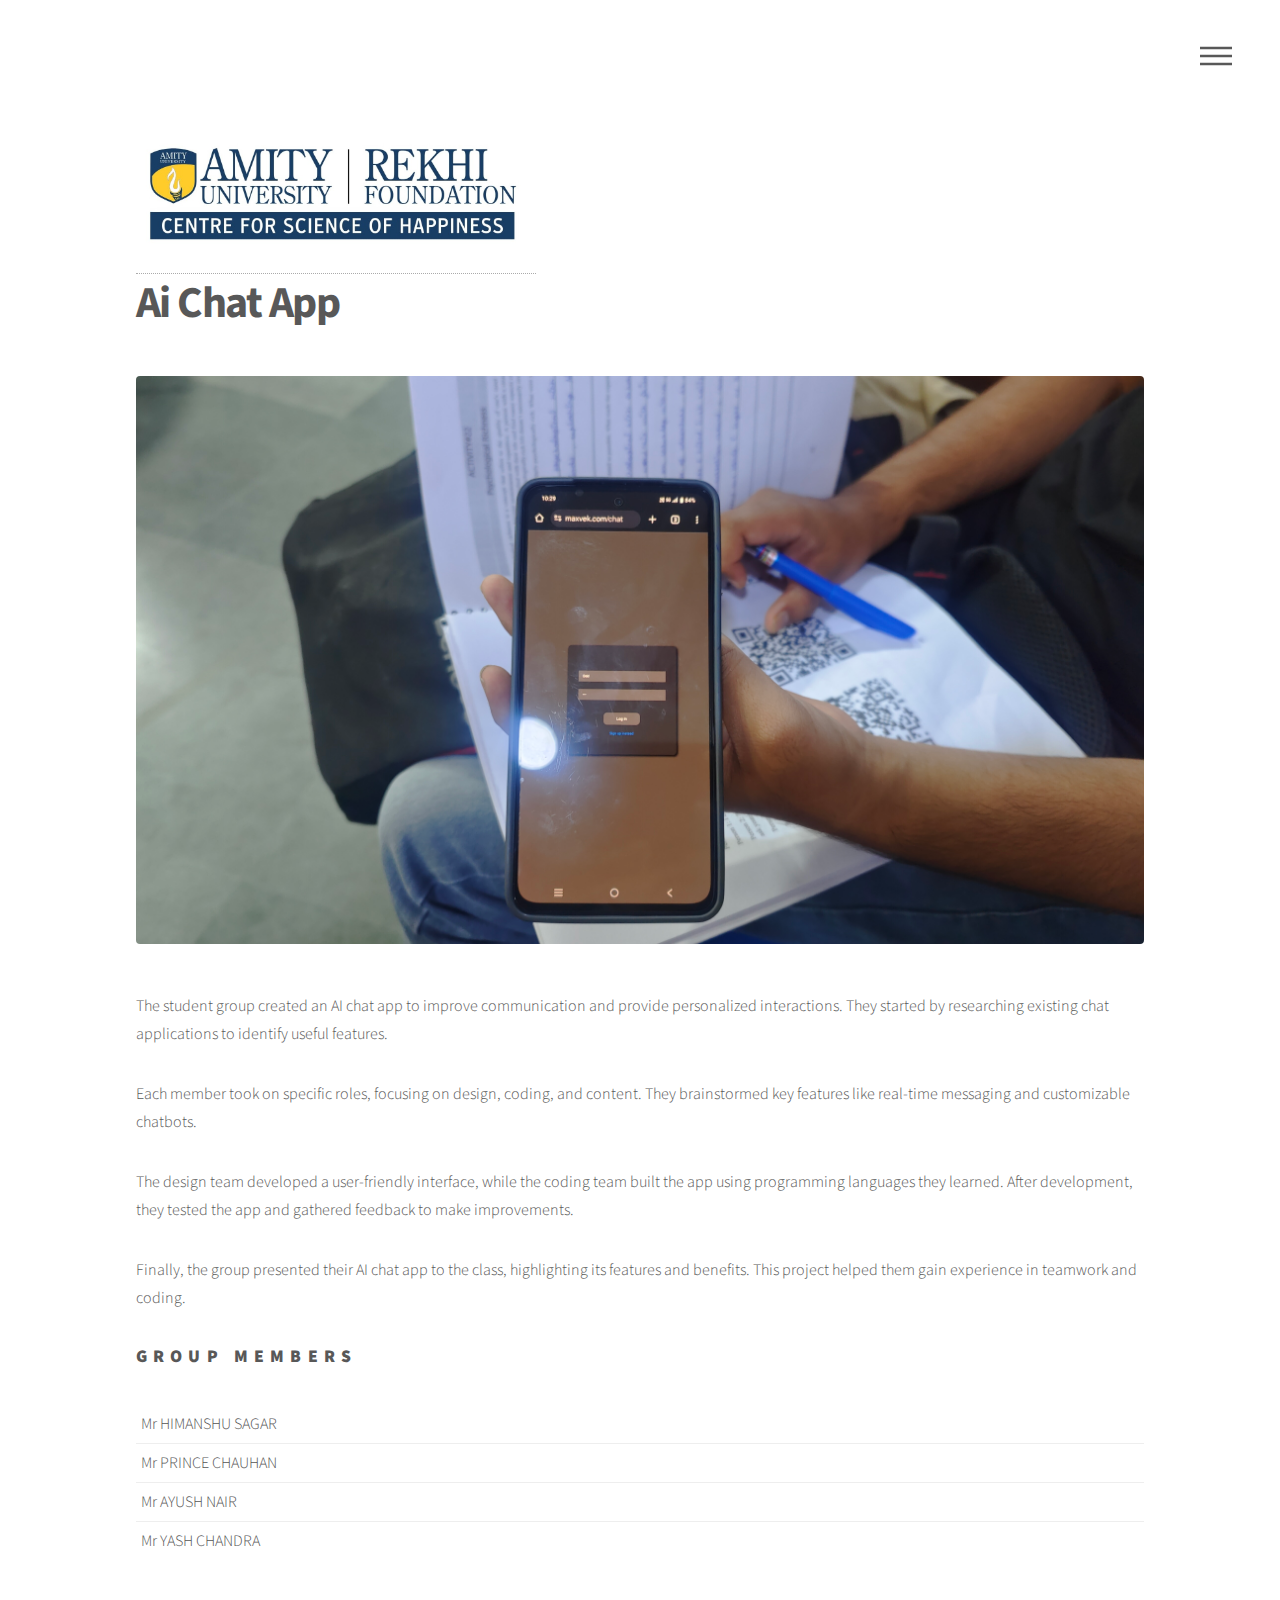
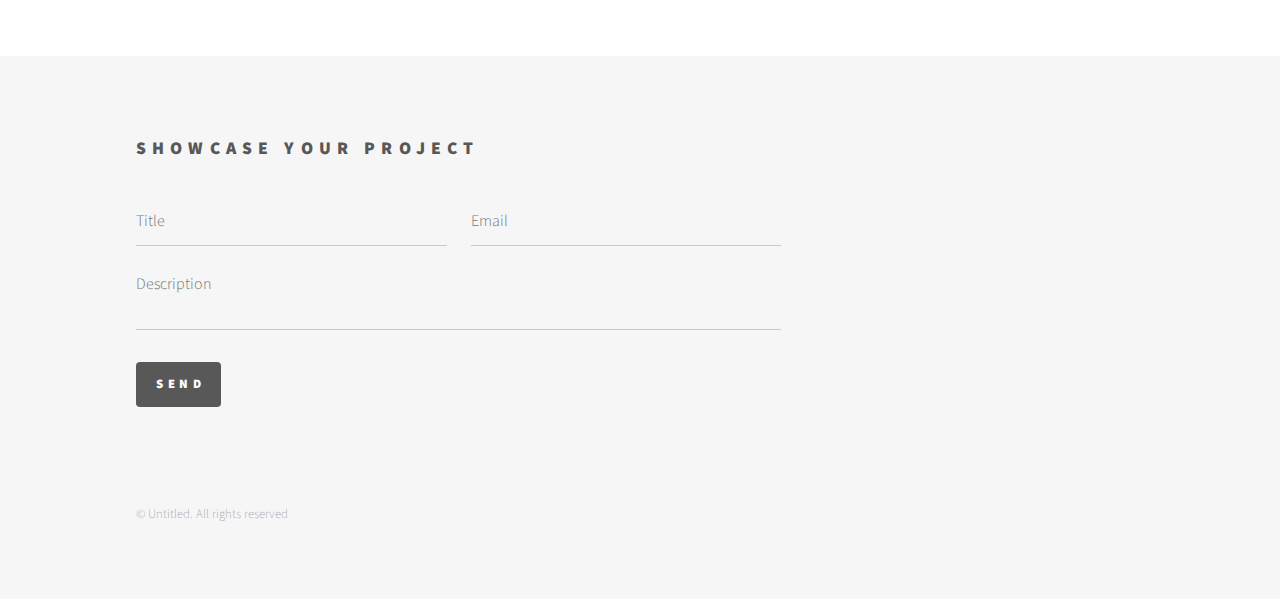
<file: 5.himanshu.html>
<!DOCTYPE HTML>

<html>
	<head>
		<title>Echo Projects</title>
		<meta charset="utf-8" />
		<meta name="viewport" content="width=device-width, initial-scale=1, user-scalable=no" />
		<link rel="stylesheet" href="assets/css/main.css" />
		<noscript><link rel="stylesheet" href="assets/css/noscript.css" /></noscript>
	</head>
	<body class="is-preload">
		<!-- Wrapper -->
			<div id="wrapper">

				<!-- Header -->
					<header id="header">
						<div class="inner">

							<!-- Amity Logo -->
							<a href="https://www.amity.edu/aibs/amity-rekhi-happiness.asp" target="_blank" class="amity-logo">
								<img src="images/Amity Logo.jpeg" alt="Amity Logo" />
							</a>
							<!-- Amity Logo -->

							<!-- Nav -->
								<nav>
									<ul>
										<li><a href="#menu">Menu</a></li>
									</ul>
								</nav>

						</div>
					</header>

				<!-- Menu -->
					<nav id="menu">
						<h2>Menu</h2>
						<ul>
							<li><a href="index.html">Home</a></li>
							<li><a href="1.mohit.html">Podcasting on 10 mindful topics</a></li>
							<li><a href="2.karendeep.html">Time Management App</a></li>
							<li><a href="3.vinay.html">Anger Board Management Game</a></li>
							<li><a href="4.prashant.html">Mood Tracker Website</a></li>
							<li><a href="5.himanshu.html">Ai Chat App</a></li>
							<li><a href="6.ankit.html">Ai Theraphy</a></li>
							<li><a href="7.singh.html">Overthinking Magazine</a></li>
							<li><a href="8.geetanjili.html">Mindful Fashion</a></li>
							<li><a href="9.tree.html">Carnival of Happiness</a></li>
							
						</ul>
					</nav>
					
				<!-- Main -->
					<div id="main">
						<div class="inner">
							<a href="https://maxvek.com/chat" target="_blank">
								<h1>Ai Chat App  </h1>
							</a>
							<span class="image main"><img src="images/summary proj images/himanshu.jpg" alt="" /></span>
							<p>The student group created an AI chat app to improve communication and provide personalized interactions. They started by researching existing chat applications to identify useful features.</p>

<p>Each member took on specific roles, focusing on design, coding, and content. They brainstormed key features like real-time messaging and customizable chatbots.</p>

<p>The design team developed a user-friendly interface, while the coding team built the app using programming languages they learned. After development, they tested the app and gathered feedback to make improvements.</p>

<p>Finally, the group presented their AI chat app to the class, highlighting its features and benefits. This project helped them gain experience in teamwork and coding.</p>
<!-- GROUP MEMBER  --><!-- GROUP MEMBER  --><!-- GROUP MEMBER  --><!-- GROUP MEMBER  --><!-- GROUP MEMBER  --><!-- GROUP MEMBER  -->		
	
<h2>Group Members</h2>
<div class="group-members">
	<ul>
		<li>Mr HIMANSHU SAGAR</li>
		<li>Mr PRINCE CHAUHAN</li>
		<li>Mr AYUSH NAIR</li>
		<li>Mr YASH CHANDRA</li>
		
	</ul>

</div>

<!-- GROUP MEMBER  --><!-- GROUP MEMBER  --><!-- GROUP MEMBER  --><!-- GROUP MEMBER  --><!-- GROUP MEMBER  --><!-- GROUP MEMBER  -->	

						</div>
					</div>
<!-- GROUP MEMBER  --><!-- GROUP MEMBER  --><!-- GROUP MEMBER  --><!-- GROUP MEMBER  --><!-- GROUP MEMBER  --><!-- GROUP MEMBER  -->
<style>
    .group-members {
        margin-top: 20px;
        text-align: left; 
    }
    .group-members h2 {
        color: #333;
        font-weight: normal; 
        margin-bottom: 10px;
    }
    .group-members ul {
        list-style-type: none; 
        padding: 0;
        margin: 0; 
    }
    .group-members li {
        padding: 5px;
        font-size: 1em; 
        color: #555; 
        border-bottom: 1px solid #eee; 
    }
    .group-members li:last-child {
        border-bottom: none;
    }
</style>
<!-- GROUP MEMBER  --><!-- GROUP MEMBER  --><!-- GROUP MEMBER  --><!-- GROUP MEMBER  --><!-- GROUP MEMBER  --><!-- GROUP MEMBER  -->
				<!-- Footer -->
				<footer id="footer">
					<div class="inner">
						<section>
							<h2>Showcase Your Project</h2>
							<form method="post" action="#">
								<div class="fields">
									<div class="field half">
										<input type="text" name="name" id="name" placeholder="Title" />
									</div>
									<div class="field half">
										<input type="email" name="email" id="email" placeholder="Email" />
									</div>
									<div class="field">
										<textarea name="message" id="message" placeholder="Description"></textarea>
									</div>
								</div>
								<ul class="actions">
									<li>
										<input type="submit" value="Send" class="primary" onclick="changeText(this)" />
									</li>
								</ul>
								
								<script>
									function changeText(button) {
										
										button.value = "Sent";
										
										button.disabled = true; 
									}
								</script>
							</form>
						</section>
						
						<ul class="copyright">
							<li>&copy; Untitled. All rights reserved</li>
						</ul>
					</div>
				</footer>

			</div>

		<!-- Scripts -->
			<script src="assets/js/jquery.min.js"></script>
			<script src="assets/js/browser.min.js"></script>
			<script src="assets/js/breakpoints.min.js"></script>
			<script src="assets/js/util.js"></script>
			<script src="assets/js/main.js"></script>

	</body>
</html>
</file>
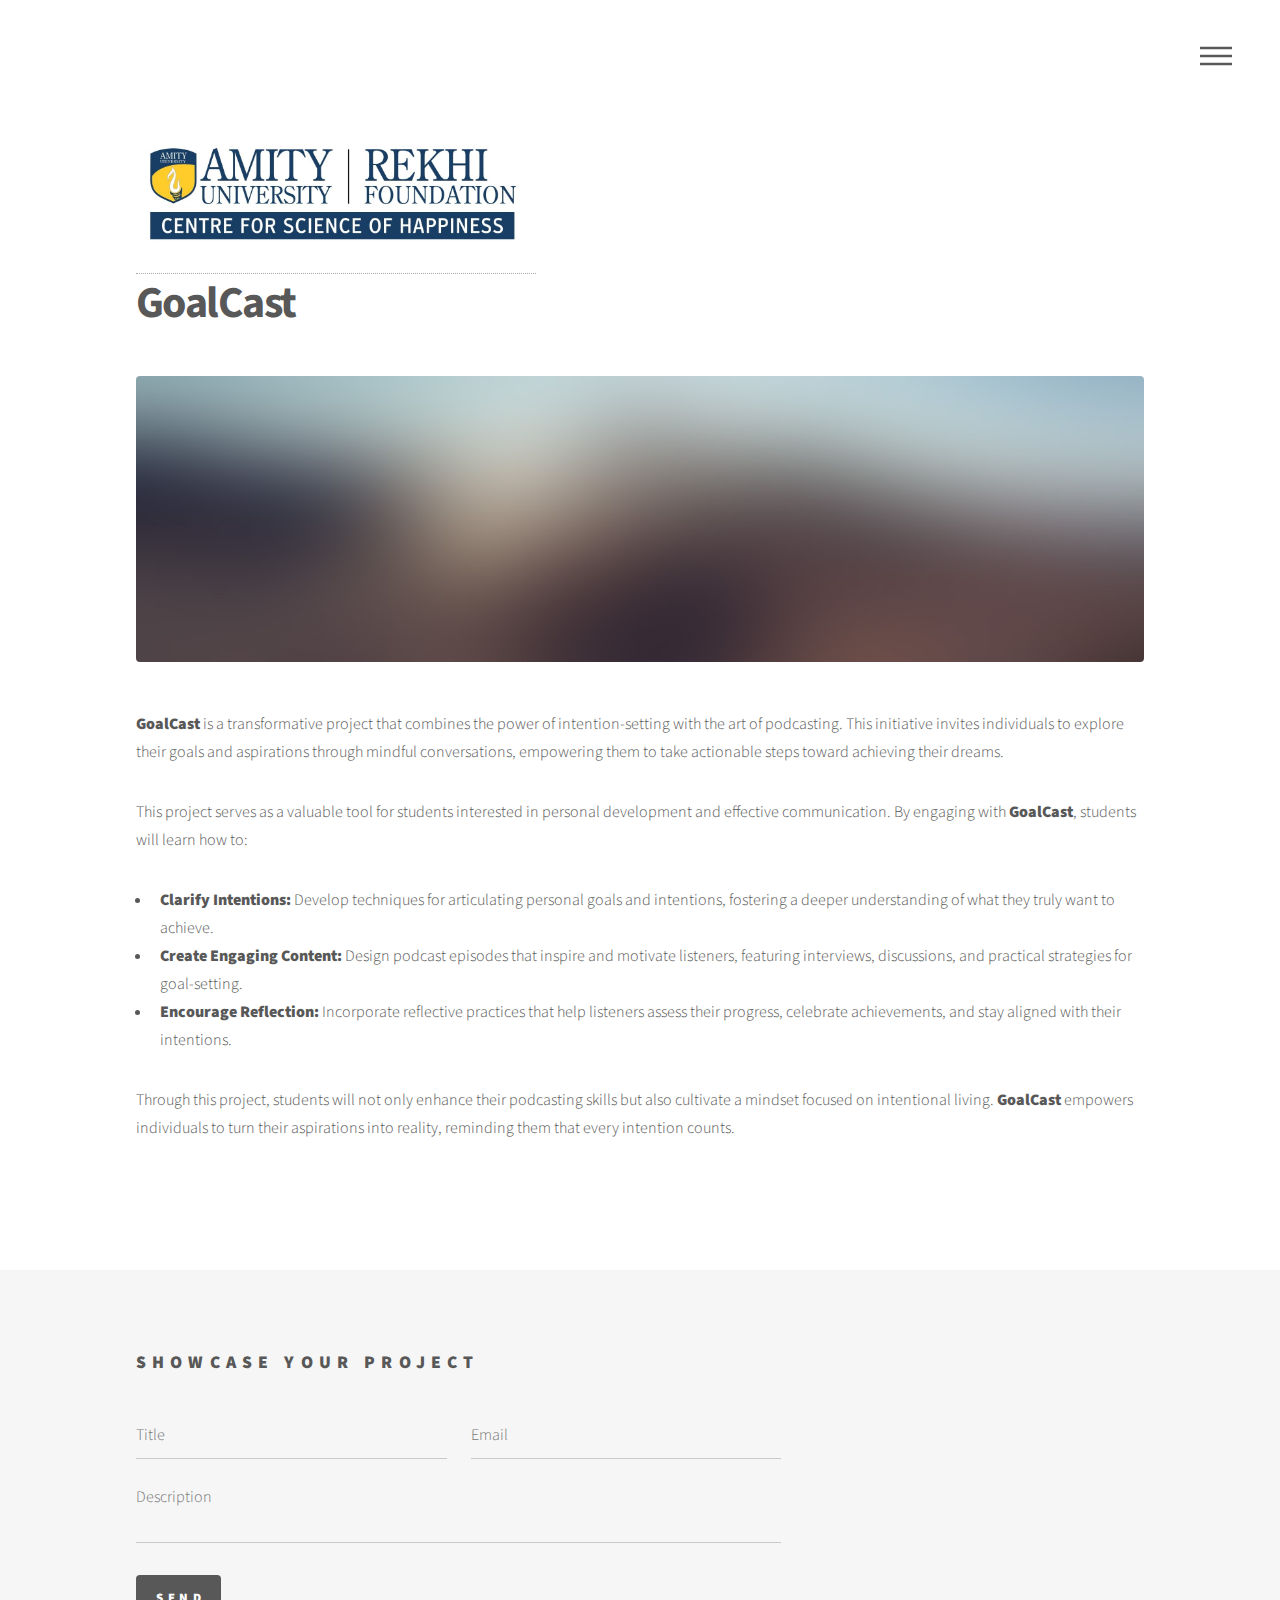
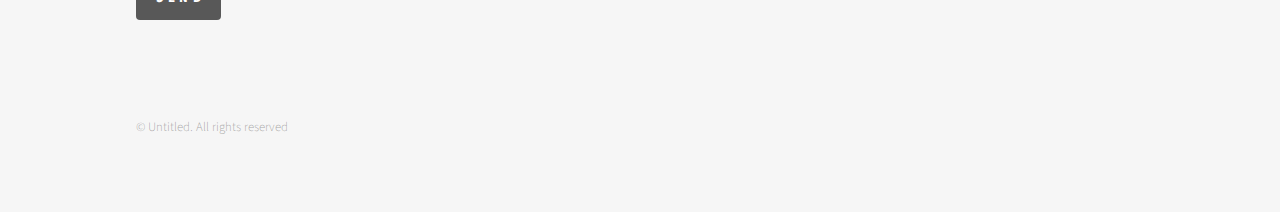
<file: 5.html>
<!DOCTYPE HTML>

<html>
	<head>
		<title>Echo Projects</title>
		<meta charset="utf-8" />
		<meta name="viewport" content="width=device-width, initial-scale=1, user-scalable=no" />
		<link rel="stylesheet" href="assets/css/main.css" />
		<noscript><link rel="stylesheet" href="assets/css/noscript.css" /></noscript>
	</head>
	<body class="is-preload">
		<!-- Wrapper -->
			<div id="wrapper">

				<!-- Header -->
					<header id="header">
						<div class="inner">

							<!-- Amity Logo -->
							<a href="https://www.amity.edu/aibs/amity-rekhi-happiness.asp" target="_blank" class="amity-logo">
								<img src="images/Amity Logo.jpeg" alt="Amity Logo" />
							</a>
							<!-- Amity Logo -->

							<!-- Nav -->
								<nav>
									<ul>
										<li><a href="#menu">Menu</a></li>
									</ul>
								</nav>

						</div>
					</header>

				<!-- Menu -->
					<nav id="menu">
						<h2>Menu</h2>
						<ul>
							<li><a href="index.html">Home</a></li>
							<li><a href="1.html">Mindful Fashion</a></li>
							<li><a href="2.html">TimeWell</a></li>
							<li><a href="3.html">Better Connections</a></li>
							<li><a href="4.html">EmpathyBot</a></li>
							<li><a href="5.html">GoalCast</a></li>
							<li><a href="6.html">The Happiness Digest</a></li>
							<li><a href="7.html">The Overthinker's Guide</a></li>
							<li><a href="8.html">Affirmation Calendar</a></li>
							<li><a href="9.html">ZenBot</a></li>
							<li><a href="10.html">CalmBox</a></li>
							<li><a href="11.html">The Zen Garden</a></li>
							<li><a href="12.html">Mindful Photography</a></li>
						</ul>
					</nav>

				<!-- Main -->
					<div id="main">
						<div class="inner">
							<h1>GoalCast</h1>
							<span class="image main"><img src="images/pic13.jpg" alt="" /></span>
							<p><strong>GoalCast</strong> is a transformative project that combines the power of intention-setting with the art of podcasting. This initiative invites individuals to explore their goals and aspirations through mindful conversations, empowering them to take actionable steps toward achieving their dreams.</p>

<p>This project serves as a valuable tool for students interested in personal development and effective communication. By engaging with <strong>GoalCast</strong>, students will learn how to:</p>

<ul>
    <li><strong>Clarify Intentions:</strong> Develop techniques for articulating personal goals and intentions, fostering a deeper understanding of what they truly want to achieve.</li>
    <li><strong>Create Engaging Content:</strong> Design podcast episodes that inspire and motivate listeners, featuring interviews, discussions, and practical strategies for goal-setting.</li>
    <li><strong>Encourage Reflection:</strong> Incorporate reflective practices that help listeners assess their progress, celebrate achievements, and stay aligned with their intentions.</li>
</ul>

<p>Through this project, students will not only enhance their podcasting skills but also cultivate a mindset focused on intentional living. <strong>GoalCast</strong> empowers individuals to turn their aspirations into reality, reminding them that every intention counts.</p>

						</div>
					</div>

				<!-- Footer -->
				<footer id="footer">
					<div class="inner">
						<section>
							<h2>Showcase Your Project</h2>
							<form method="post" action="#">
								<div class="fields">
									<div class="field half">
										<input type="text" name="name" id="name" placeholder="Title" />
									</div>
									<div class="field half">
										<input type="email" name="email" id="email" placeholder="Email" />
									</div>
									<div class="field">
										<textarea name="message" id="message" placeholder="Description"></textarea>
									</div>
								</div>
								<ul class="actions">
									<li>
										<input type="submit" value="Send" class="primary" onclick="changeText(this)" />
									</li>
								</ul>
								
								<script>
									function changeText(button) {
										
										button.value = "Sent";
										
										button.disabled = true; 
									}
								</script>
							</form>
						</section>
						
						<ul class="copyright">
							<li>&copy; Untitled. All rights reserved</li>
						</ul>
					</div>
				</footer>

			</div>

		<!-- Scripts -->
			<script src="assets/js/jquery.min.js"></script>
			<script src="assets/js/browser.min.js"></script>
			<script src="assets/js/breakpoints.min.js"></script>
			<script src="assets/js/util.js"></script>
			<script src="assets/js/main.js"></script>

	</body>
</html>
</file>
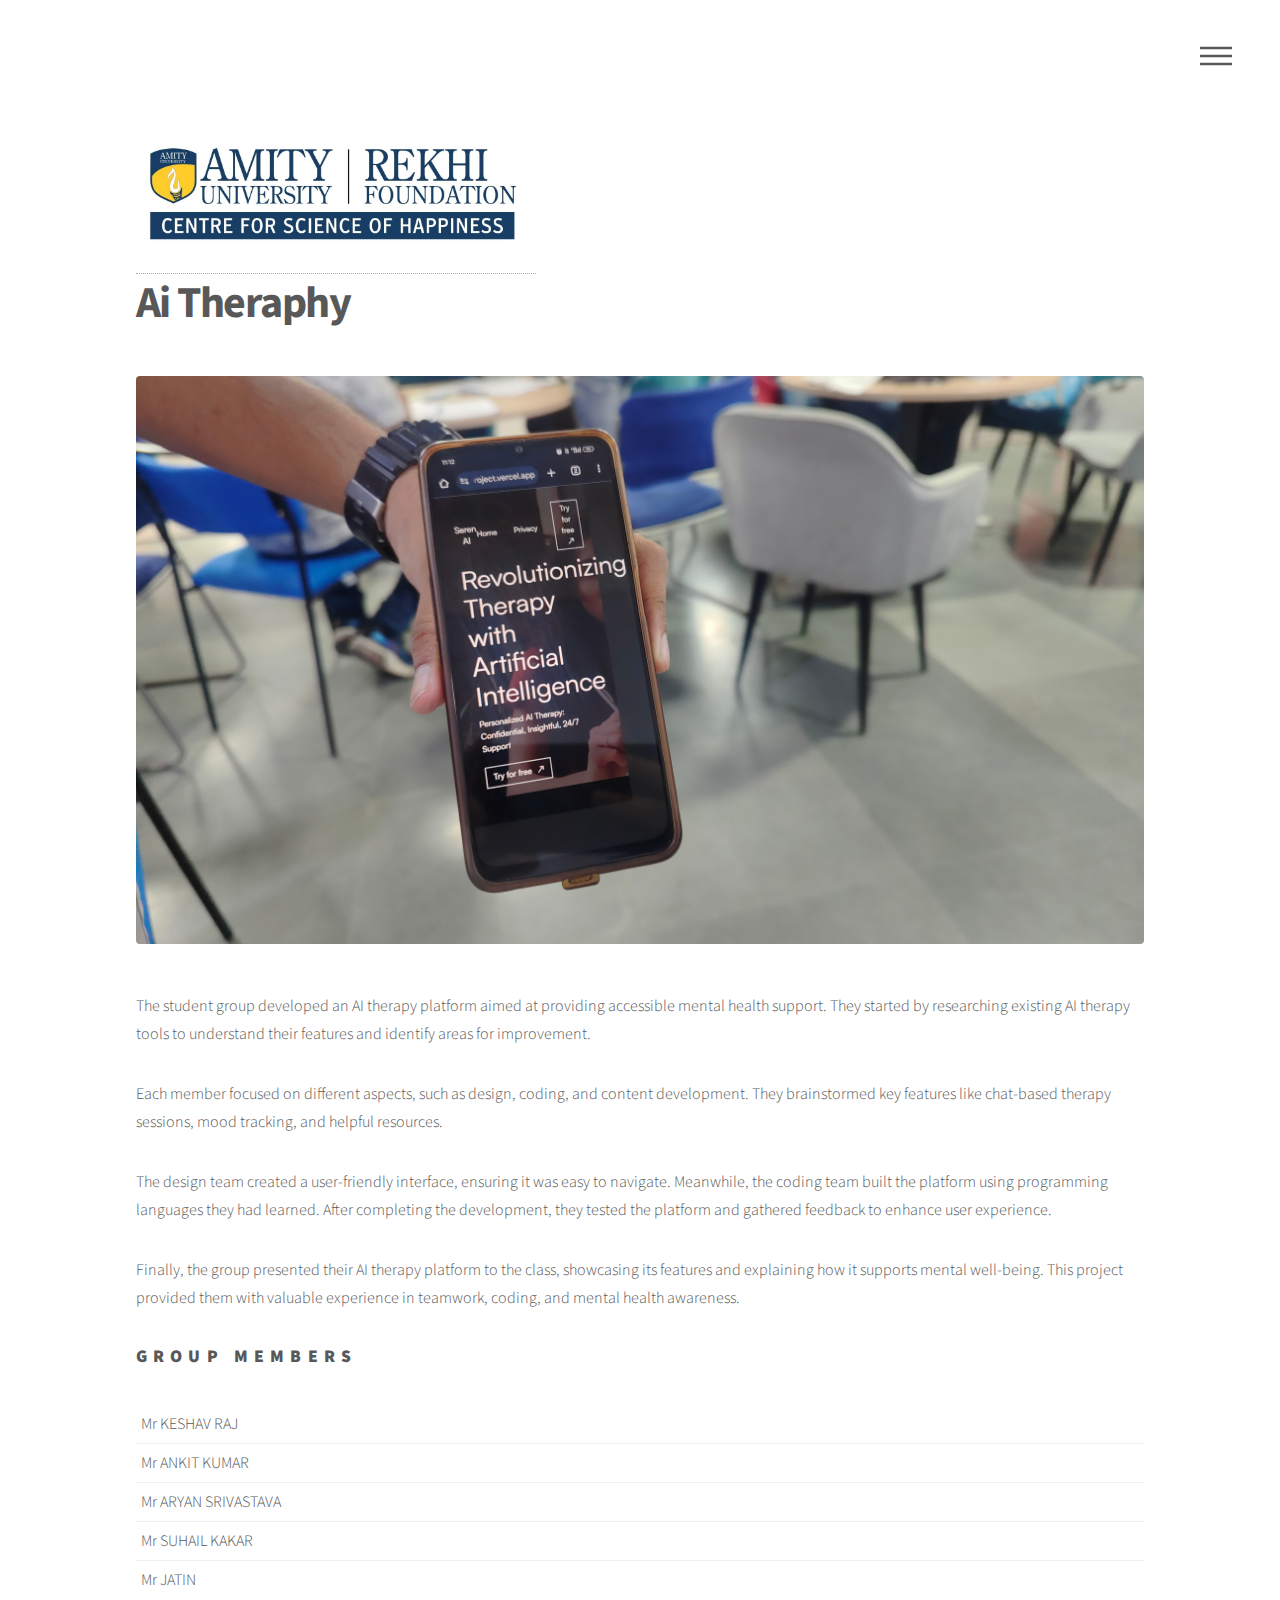
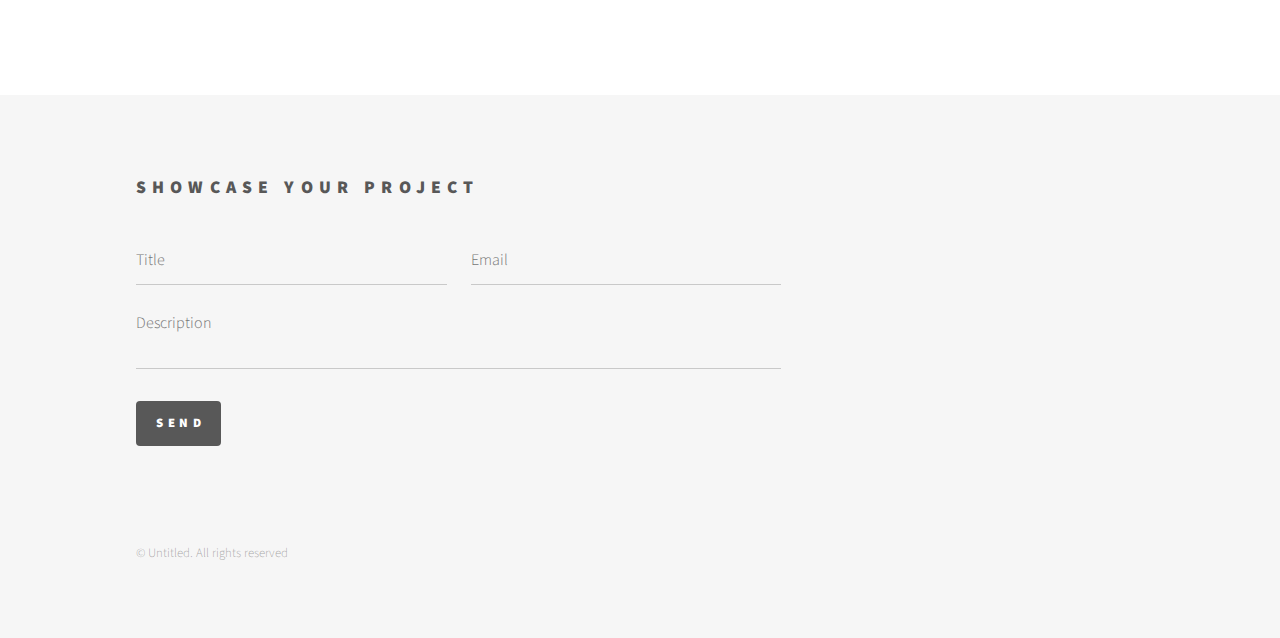
<file: 6.ankit.html>
<!DOCTYPE HTML>

<html>
	<head>
		<title>Echo Projects</title>
		<meta charset="utf-8" />
		<meta name="viewport" content="width=device-width, initial-scale=1, user-scalable=no" />
		<link rel="stylesheet" href="assets/css/main.css" />
		<noscript><link rel="stylesheet" href="assets/css/noscript.css" /></noscript>
	</head>
	<body class="is-preload">
		<!-- Wrapper -->
			<div id="wrapper">

				<!-- Header -->
					<header id="header">
						<div class="inner">

							<!-- Amity Logo -->
							<a href="https://www.amity.edu/aibs/amity-rekhi-happiness.asp" target="_blank" class="amity-logo">
								<img src="images/Amity Logo.jpeg" alt="Amity Logo" />
							</a>
							<!-- Amity Logo -->

							<!-- Nav -->
								<nav>
									<ul>
										<li><a href="#menu">Menu</a></li>
									</ul>
								</nav>

						</div>
					</header>

				<!-- Menu -->
					<nav id="menu">
						<h2>Menu</h2>
						<ul>
							<li><a href="index.html">Home</a></li>
							<li><a href="1.mohit.html">Podcasting on 10 mindful topics</a></li>
							<li><a href="2.karendeep.html">Time Management App</a></li>
							<li><a href="3.vinay.html">Anger Board Management Game</a></li>
							<li><a href="4.prashant.html">Mood Tracker Website</a></li>
							<li><a href="5.himanshu.html">Ai Chat App</a></li>
							<li><a href="6.ankit.html">Ai Theraphy</a></li>
							<li><a href="7.singh.html">Overthinking Magazine</a></li>
							<li><a href="8.geetanjili.html">Mindful Fashion</a></li>
							<li><a href="9.tree.html">Carnival of Happiness</a></li>
							
						</ul>
					</nav>

				<!-- Main -->
					<div id="main">
						<div class="inner">
							<a href="https://amity-happiness-project.vercel.app/" target="_blank">
							<h1>Ai Theraphy</h1>
							</a>
							<span class="image main"><img src="images/summary proj images/ankit.jpg" alt="" /></span>
							<p>The student group developed an AI therapy platform aimed at providing accessible mental health support. They started by researching existing AI therapy tools to understand their features and identify areas for improvement.</p>

							<p>Each member focused on different aspects, such as design, coding, and content development. They brainstormed key features like chat-based therapy sessions, mood tracking, and helpful resources.</p>
							
							<p>The design team created a user-friendly interface, ensuring it was easy to navigate. Meanwhile, the coding team built the platform using programming languages they had learned. After completing the development, they tested the platform and gathered feedback to enhance user experience.</p>
							
							<p>Finally, the group presented their AI therapy platform to the class, showcasing its features and explaining how it supports mental well-being. This project provided them with valuable experience in teamwork, coding, and mental health awareness.</p>
<!-- GROUP MEMBER  --><!-- GROUP MEMBER  --><!-- GROUP MEMBER  --><!-- GROUP MEMBER  --><!-- GROUP MEMBER  --><!-- GROUP MEMBER  -->		
	
<h2>Group Members</h2>
<div class="group-members">
	<ul>
		<li>Mr KESHAV RAJ</li>
		<li>Mr ANKIT KUMAR</li>
		<li>Mr ARYAN SRIVASTAVA</li>
		<li>Mr SUHAIL KAKAR</li>
		<li>Mr JATIN</li>
	</ul>

</div>

<!-- GROUP MEMBER  --><!-- GROUP MEMBER  --><!-- GROUP MEMBER  --><!-- GROUP MEMBER  --><!-- GROUP MEMBER  --><!-- GROUP MEMBER  -->							

						</div>
					</div>
<!-- GROUP MEMBER  --><!-- GROUP MEMBER  --><!-- GROUP MEMBER  --><!-- GROUP MEMBER  --><!-- GROUP MEMBER  --><!-- GROUP MEMBER  -->
<style>
    .group-members {
        margin-top: 20px;
        text-align: left; 
    }
    .group-members h2 {
        color: #333;
        font-weight: normal; 
        margin-bottom: 10px;
    }
    .group-members ul {
        list-style-type: none; 
        padding: 0;
        margin: 0; 
    }
    .group-members li {
        padding: 5px;
        font-size: 1em; 
        color: #555; 
        border-bottom: 1px solid #eee; 
    }
    .group-members li:last-child {
        border-bottom: none;
    }
</style>
<!-- GROUP MEMBER  --><!-- GROUP MEMBER  --><!-- GROUP MEMBER  --><!-- GROUP MEMBER  --><!-- GROUP MEMBER  --><!-- GROUP MEMBER  -->
				<!-- Footer -->
				<footer id="footer">
					<div class="inner">
						<section>
							<h2>Showcase Your Project</h2>
							<form method="post" action="#">
								<div class="fields">
									<div class="field half">
										<input type="text" name="name" id="name" placeholder="Title" />
									</div>
									<div class="field half">
										<input type="email" name="email" id="email" placeholder="Email" />
									</div>
									<div class="field">
										<textarea name="message" id="message" placeholder="Description"></textarea>
									</div>
								</div>
								<ul class="actions">
									<li>
										<input type="submit" value="Send" class="primary" onclick="changeText(this)" />
									</li>
								</ul>
								
								<script>
									function changeText(button) {
										
										button.value = "Sent";
										
										button.disabled = true; 
									}
								</script>
							</form>
						</section>
						
						<ul class="copyright">
							<li>&copy; Untitled. All rights reserved</li>
						</ul>
					</div>
				</footer>

			</div>

		<!-- Scripts -->
			<script src="assets/js/jquery.min.js"></script>
			<script src="assets/js/browser.min.js"></script>
			<script src="assets/js/breakpoints.min.js"></script>
			<script src="assets/js/util.js"></script>
			<script src="assets/js/main.js"></script>

	</body>
</html>
</file>
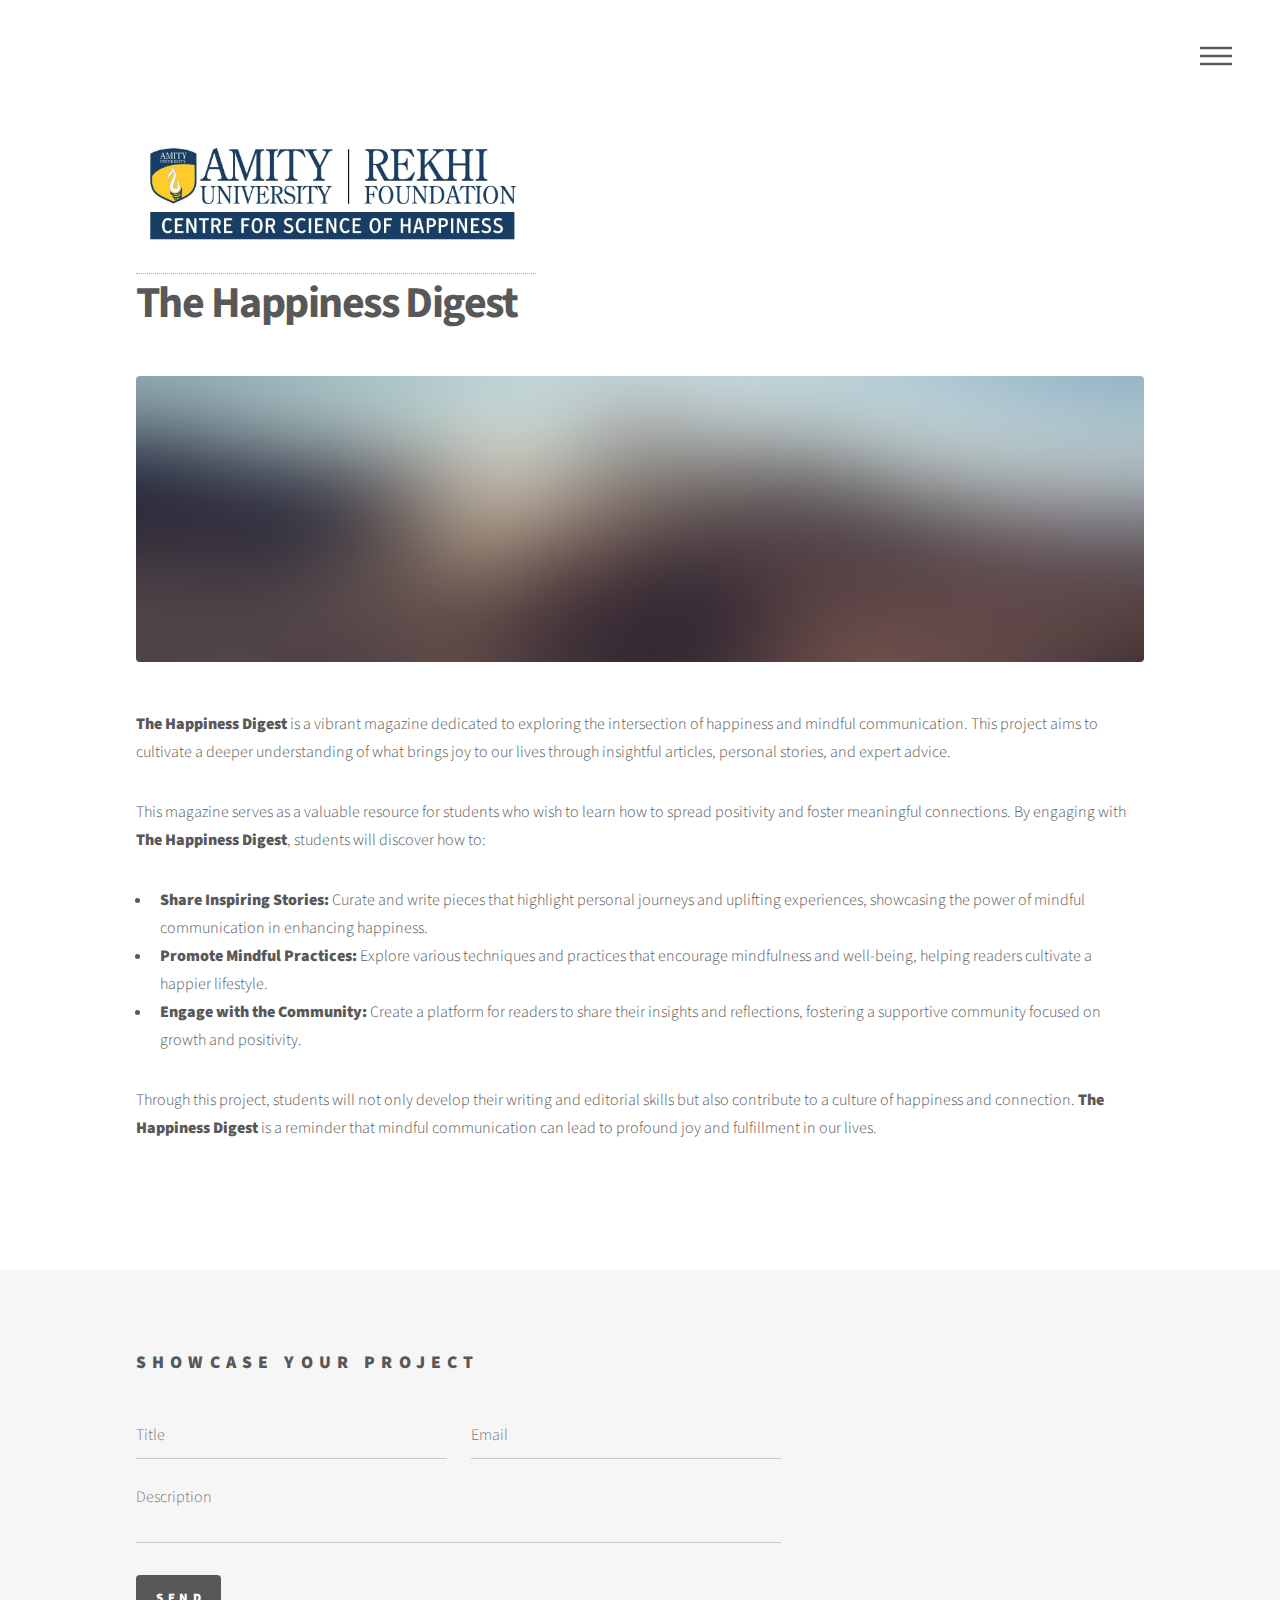
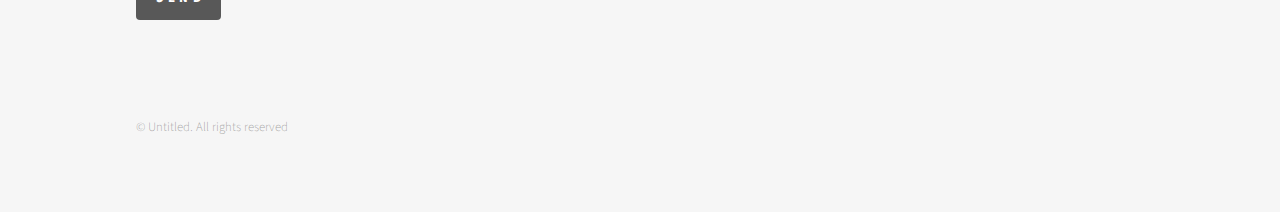
<file: 6.html>
<!DOCTYPE HTML>

<html>
	<head>
		<title>Echo Projects</title>
		<meta charset="utf-8" />
		<meta name="viewport" content="width=device-width, initial-scale=1, user-scalable=no" />
		<link rel="stylesheet" href="assets/css/main.css" />
		<noscript><link rel="stylesheet" href="assets/css/noscript.css" /></noscript>
	</head>
	<body class="is-preload">
		<!-- Wrapper -->
			<div id="wrapper">

				<!-- Header -->
					<header id="header">
						<div class="inner">

							<!-- Amity Logo -->
							<a href="https://www.amity.edu/aibs/amity-rekhi-happiness.asp" target="_blank" class="amity-logo">
								<img src="images/Amity Logo.jpeg" alt="Amity Logo" />
							</a>
							<!-- Amity Logo -->

							<!-- Nav -->
								<nav>
									<ul>
										<li><a href="#menu">Menu</a></li>
									</ul>
								</nav>

						</div>
					</header>

				<!-- Menu -->
					<nav id="menu">
						<h2>Menu</h2>
						<ul>
							<li><a href="index.html">Home</a></li>
							<li><a href="generic.html">Mindful Fashion</a></li>
							<li><a href="generic.html">TimeWell</a></li>
							<li><a href="generic.html">Better Connections</a></li>
							<li><a href="generic.html">EmpathyBot</a></li>
							<li><a href="generic.html">GoalCast</a></li>
							<li><a href="generic.html">The Happiness Digest</a></li>
							<li><a href="generic.html">The Overthinker's Guide</a></li>
							<li><a href="generic.html">Affirmation Calendar</a></li>
							<li><a href="generic.html">ZenBot</a></li>
							<li><a href="generic.html">CalmBox</a></li>
							<li><a href="generic.html">The Zen Garden</a></li>
							<li><a href="generic.html">Mindful Photography</a></li>
						</ul>
					</nav>

				<!-- Main -->
					<div id="main">
						<div class="inner">
							<h1>The Happiness Digest</h1>
							<span class="image main"><img src="images/pic13.jpg" alt="" /></span>
							<p><strong>The Happiness Digest</strong> is a vibrant magazine dedicated to exploring the intersection of happiness and mindful communication. This project aims to cultivate a deeper understanding of what brings joy to our lives through insightful articles, personal stories, and expert advice.</p>

<p>This magazine serves as a valuable resource for students who wish to learn how to spread positivity and foster meaningful connections. By engaging with <strong>The Happiness Digest</strong>, students will discover how to:</p>

<ul>
    <li><strong>Share Inspiring Stories:</strong> Curate and write pieces that highlight personal journeys and uplifting experiences, showcasing the power of mindful communication in enhancing happiness.</li>
    <li><strong>Promote Mindful Practices:</strong> Explore various techniques and practices that encourage mindfulness and well-being, helping readers cultivate a happier lifestyle.</li>
    <li><strong>Engage with the Community:</strong> Create a platform for readers to share their insights and reflections, fostering a supportive community focused on growth and positivity.</li>
</ul>

<p>Through this project, students will not only develop their writing and editorial skills but also contribute to a culture of happiness and connection. <strong>The Happiness Digest</strong> is a reminder that mindful communication can lead to profound joy and fulfillment in our lives.</p>

						</div>
					</div>

				<!-- Footer -->
				<footer id="footer">
					<div class="inner">
						<section>
							<h2>Showcase Your Project</h2>
							<form method="post" action="#">
								<div class="fields">
									<div class="field half">
										<input type="text" name="name" id="name" placeholder="Title" />
									</div>
									<div class="field half">
										<input type="email" name="email" id="email" placeholder="Email" />
									</div>
									<div class="field">
										<textarea name="message" id="message" placeholder="Description"></textarea>
									</div>
								</div>
								<ul class="actions">
									<li>
										<input type="submit" value="Send" class="primary" onclick="changeText(this)" />
									</li>
								</ul>
								
								<script>
									function changeText(button) {
										
										button.value = "Sent";
										
										button.disabled = true; 
									}
								</script>
							</form>
						</section>
						
						<ul class="copyright">
							<li>&copy; Untitled. All rights reserved</li>
						</ul>
					</div>
				</footer>

			</div>

		<!-- Scripts -->
			<script src="assets/js/jquery.min.js"></script>
			<script src="assets/js/browser.min.js"></script>
			<script src="assets/js/breakpoints.min.js"></script>
			<script src="assets/js/util.js"></script>
			<script src="assets/js/main.js"></script>

	</body>
</html>
</file>
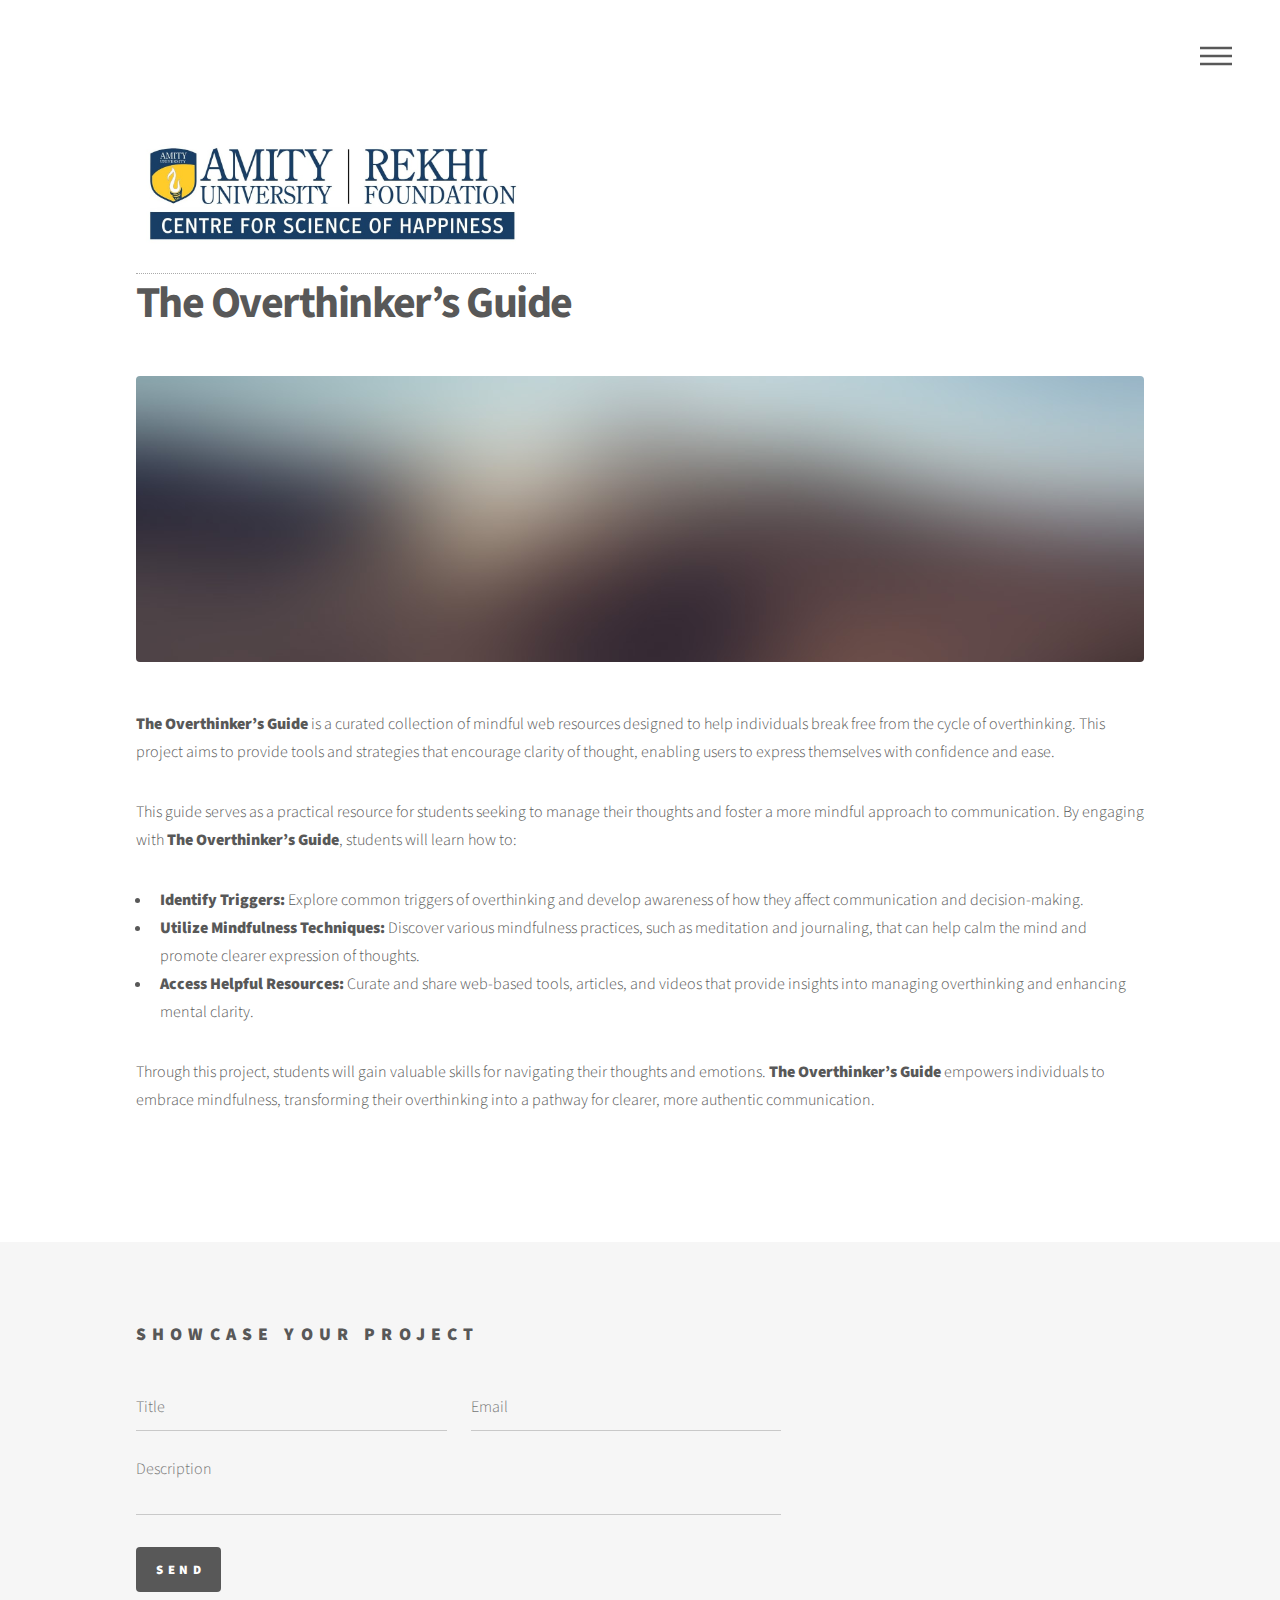
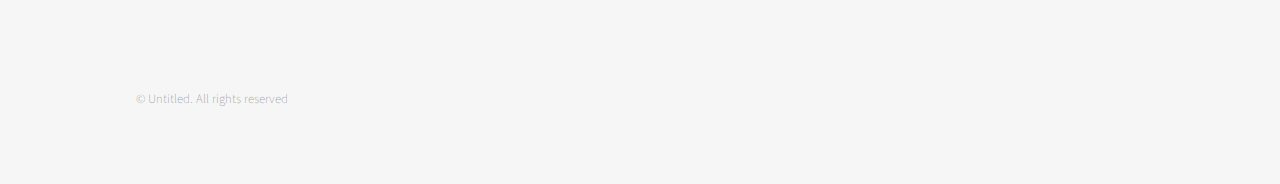
<file: 7.html>
<!DOCTYPE HTML>

<html>
	<head>
		<title>Echo Projects</title>
		<meta charset="utf-8" />
		<meta name="viewport" content="width=device-width, initial-scale=1, user-scalable=no" />
		<link rel="stylesheet" href="assets/css/main.css" />
		<noscript><link rel="stylesheet" href="assets/css/noscript.css" /></noscript>
	</head>
	<body class="is-preload">
		<!-- Wrapper -->
			<div id="wrapper">

				<!-- Header -->
					<header id="header">
						<div class="inner">

							<!-- Amity Logo -->
							<a href="https://www.amity.edu/aibs/amity-rekhi-happiness.asp" target="_blank" class="amity-logo">
								<img src="images/Amity Logo.jpeg" alt="Amity Logo" />
							</a>
							<!-- Amity Logo -->

							<!-- Nav -->
								<nav>
									<ul>
										<li><a href="#menu">Menu</a></li>
									</ul>
								</nav>

						</div>
					</header>

				<!-- Menu -->
					<nav id="menu">
						<h2>Menu</h2>
						<ul>
							<li><a href="index.html">Home</a></li>
							<li><a href="1.html">Mindful Fashion</a></li>
							<li><a href="2.html">TimeWell</a></li>
							<li><a href="3.html">Better Connections</a></li>
							<li><a href="4.html">EmpathyBot</a></li>
							<li><a href="5.html">GoalCast</a></li>
							<li><a href="6.html">The Happiness Digest</a></li>
							<li><a href="7.html">The Overthinker's Guide</a></li>
							<li><a href="8.html">Affirmation Calendar</a></li>
							<li><a href="9.html">ZenBot</a></li>
							<li><a href="10.html">CalmBox</a></li>
							<li><a href="11.html">The Zen Garden</a></li>
							<li><a href="12.html">Mindful Photography</a></li>
						</ul>
					</nav>

				<!-- Main -->
					<div id="main">
						<div class="inner">
							<h1>The Overthinker’s Guide</h1>
							<span class="image main"><img src="images/pic13.jpg" alt="" /></span>
							<p><strong>The Overthinker’s Guide</strong> is a curated collection of mindful web resources designed to help individuals break free from the cycle of overthinking. This project aims to provide tools and strategies that encourage clarity of thought, enabling users to express themselves with confidence and ease.</p>

<p>This guide serves as a practical resource for students seeking to manage their thoughts and foster a more mindful approach to communication. By engaging with <strong>The Overthinker’s Guide</strong>, students will learn how to:</p>

<ul>
    <li><strong>Identify Triggers:</strong> Explore common triggers of overthinking and develop awareness of how they affect communication and decision-making.</li>
    <li><strong>Utilize Mindfulness Techniques:</strong> Discover various mindfulness practices, such as meditation and journaling, that can help calm the mind and promote clearer expression of thoughts.</li>
    <li><strong>Access Helpful Resources:</strong> Curate and share web-based tools, articles, and videos that provide insights into managing overthinking and enhancing mental clarity.</li>
</ul>

<p>Through this project, students will gain valuable skills for navigating their thoughts and emotions. <strong>The Overthinker’s Guide</strong> empowers individuals to embrace mindfulness, transforming their overthinking into a pathway for clearer, more authentic communication.</p>

						</div>
					</div>

				<!-- Footer -->
				<footer id="footer">
					<div class="inner">
						<section>
							<h2>Showcase Your Project</h2>
							<form method="post" action="#">
								<div class="fields">
									<div class="field half">
										<input type="text" name="name" id="name" placeholder="Title" />
									</div>
									<div class="field half">
										<input type="email" name="email" id="email" placeholder="Email" />
									</div>
									<div class="field">
										<textarea name="message" id="message" placeholder="Description"></textarea>
									</div>
								</div>
								<ul class="actions">
									<li>
										<input type="submit" value="Send" class="primary" onclick="changeText(this)" />
									</li>
								</ul>
								
								<script>
									function changeText(button) {
										
										button.value = "Sent";
										
										button.disabled = true; 
									}
								</script>
							</form>
						</section>
						
						<ul class="copyright">
							<li>&copy; Untitled. All rights reserved</li>
						</ul>
					</div>
				</footer>

			</div>

		<!-- Scripts -->
			<script src="assets/js/jquery.min.js"></script>
			<script src="assets/js/browser.min.js"></script>
			<script src="assets/js/breakpoints.min.js"></script>
			<script src="assets/js/util.js"></script>
			<script src="assets/js/main.js"></script>

	</body>
</html>
</file>
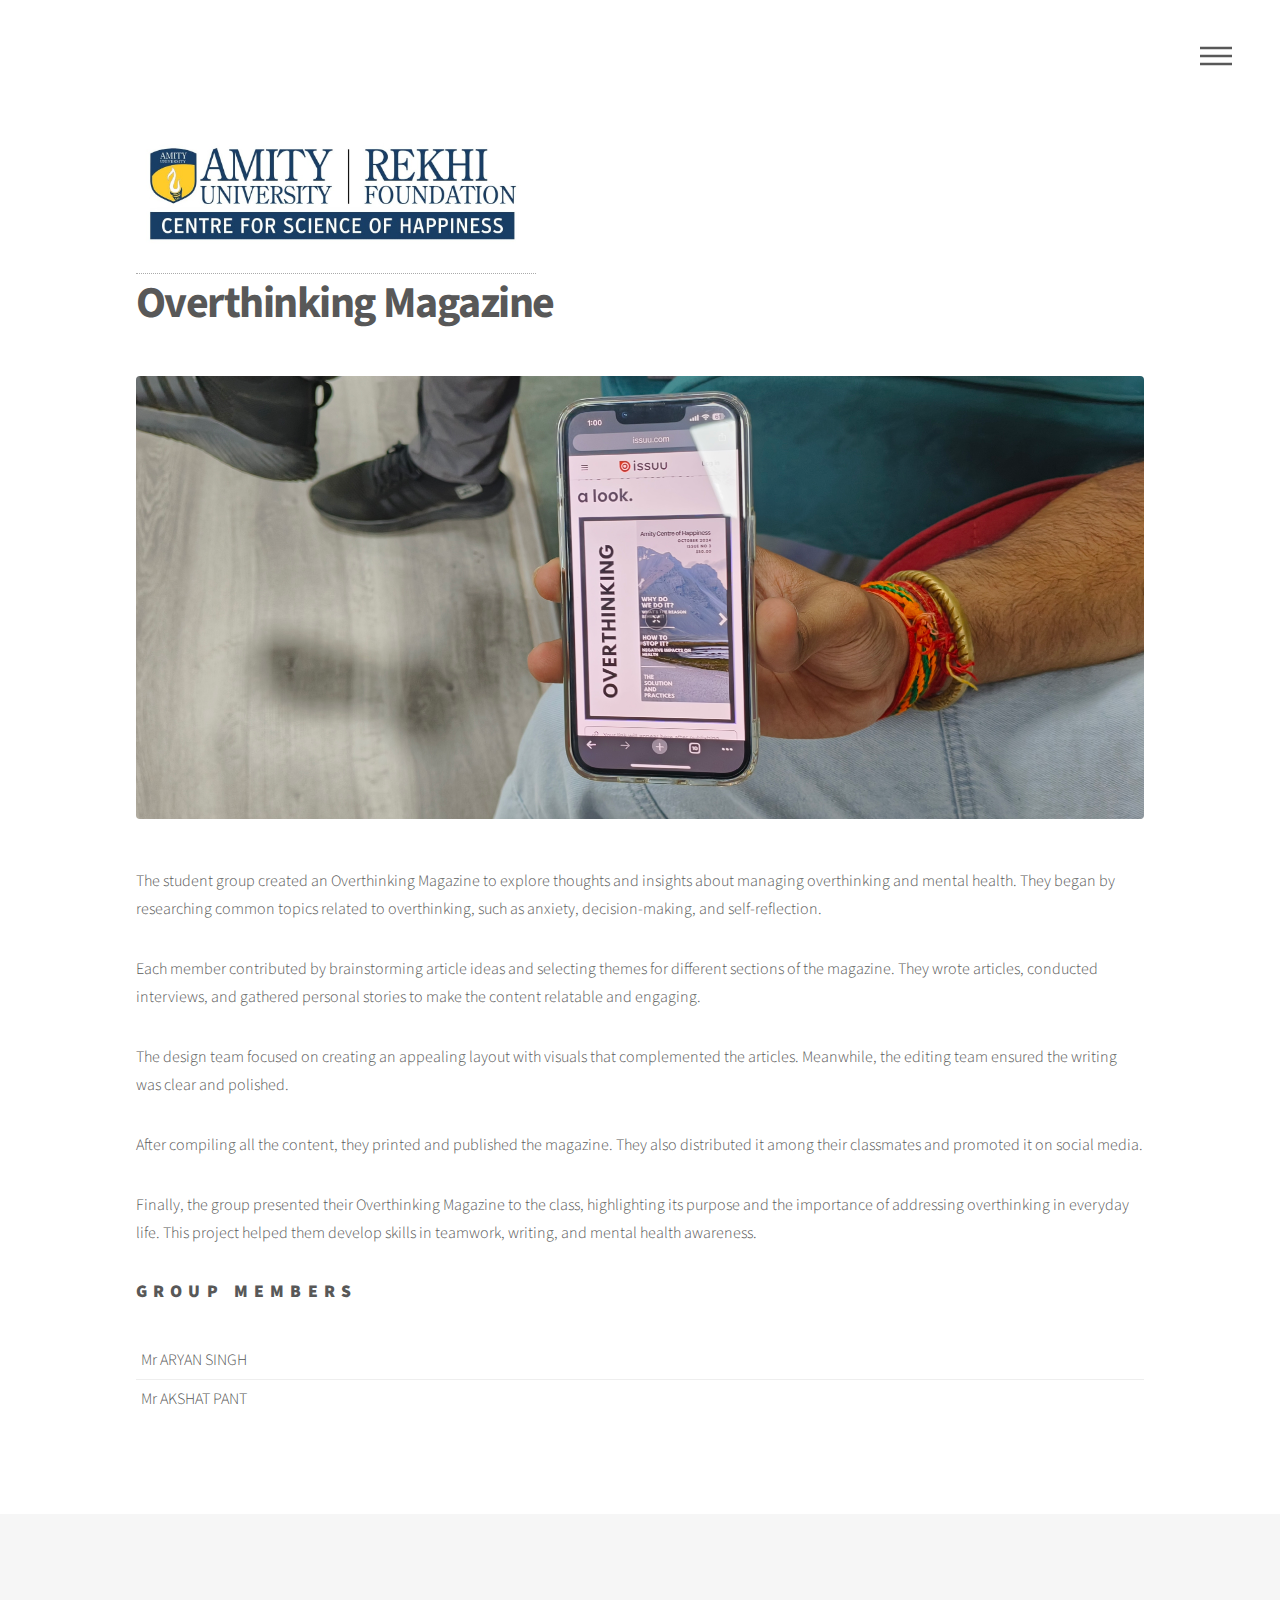
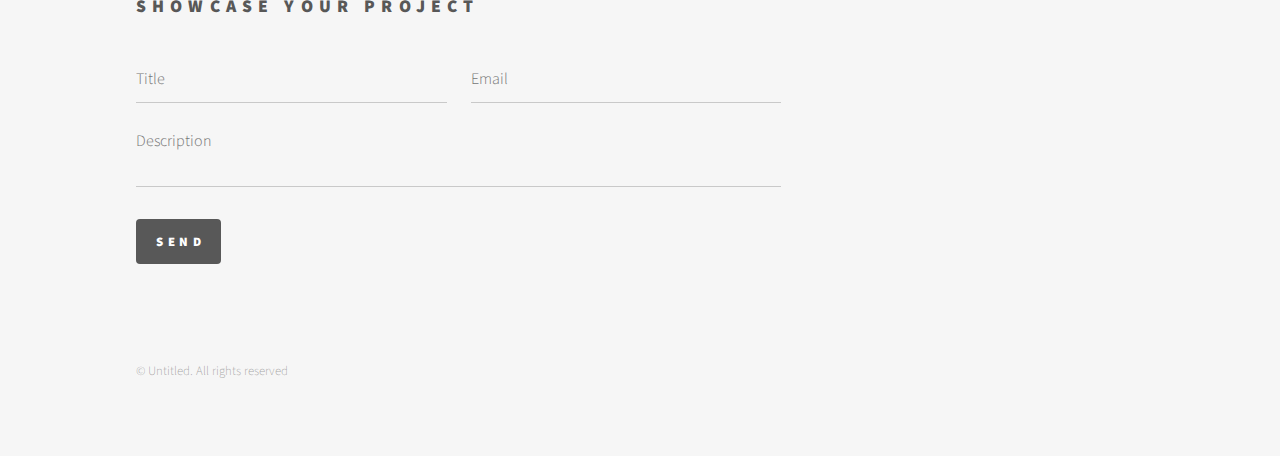
<file: 7.singh.html>
<!DOCTYPE HTML>

<html>
	<head>
		<title>Echo Projects</title>
		<meta charset="utf-8" />
		<meta name="viewport" content="width=device-width, initial-scale=1, user-scalable=no" />
		<link rel="stylesheet" href="assets/css/main.css" />
		<noscript><link rel="stylesheet" href="assets/css/noscript.css" /></noscript>
	</head>
	<body class="is-preload">
		<!-- Wrapper -->
			<div id="wrapper">

				<!-- Header -->
					<header id="header">
						<div class="inner">

							<!-- Amity Logo -->
							<a href="https://www.amity.edu/aibs/amity-rekhi-happiness.asp" target="_blank" class="amity-logo">
								<img src="images/Amity Logo.jpeg" alt="Amity Logo" />
							</a>
							<!-- Amity Logo -->

							<!-- Nav -->
								<nav>
									<ul>
										<li><a href="#menu">Menu</a></li>
									</ul>
								</nav>

						</div>
					</header>

				<!-- Menu -->
					<nav id="menu">
						<h2>Menu</h2>
						<ul>
							<li><a href="index.html">Home</a></li>
							<li><a href="1.mohit.html">Podcasting on 10 mindful topics</a></li>
							<li><a href="2.karendeep.html">Time Management App</a></li>
							<li><a href="3.vinay.html">Anger Board Management Game</a></li>
							<li><a href="4.prashant.html">Mood Tracker Website</a></li>
							<li><a href="5.himanshu.html">Ai Chat App</a></li>
							<li><a href="6.ankit.html">Ai Theraphy</a></li>
							<li><a href="7.singh.html">Overthinking Magazine</a></li>
							<li><a href="8.geetanjili.html">Mindful Fashion</a></li>
							<li><a href="9.tree.html">Carnival of Happiness</a></li>
							
						</ul>
					</nav>

				<!-- Main -->
					<div id="main">
						<div class="inner">
							<h1>Overthinking Magazine</h1>
							<span class="image main"><img src="images/summary proj images/singh.jpg" alt="" /></span>
							<p>The student group created an Overthinking Magazine to explore thoughts and insights about managing overthinking and mental health. They began by researching common topics related to overthinking, such as anxiety, decision-making, and self-reflection.</p>

<p>Each member contributed by brainstorming article ideas and selecting themes for different sections of the magazine. They wrote articles, conducted interviews, and gathered personal stories to make the content relatable and engaging.</p>

<p>The design team focused on creating an appealing layout with visuals that complemented the articles. Meanwhile, the editing team ensured the writing was clear and polished.</p>

<p>After compiling all the content, they printed and published the magazine. They also distributed it among their classmates and promoted it on social media.</p>

<p>Finally, the group presented their Overthinking Magazine to the class, highlighting its purpose and the importance of addressing overthinking in everyday life. This project helped them develop skills in teamwork, writing, and mental health awareness.</p>

<!-- GROUP MEMBER  --><!-- GROUP MEMBER  --><!-- GROUP MEMBER  --><!-- GROUP MEMBER  --><!-- GROUP MEMBER  --><!-- GROUP MEMBER  -->		
	
<h2>Group Members</h2>
<div class="group-members">
	<ul>
		<li>Mr ARYAN SINGH</li>
		<li>Mr AKSHAT PANT</li>
		
		
	</ul>

</div>

<!-- GROUP MEMBER  --><!-- GROUP MEMBER  --><!-- GROUP MEMBER  --><!-- GROUP MEMBER  --><!-- GROUP MEMBER  --><!-- GROUP MEMBER  -->
						</div>
					</div>
<!-- GROUP MEMBER  --><!-- GROUP MEMBER  --><!-- GROUP MEMBER  --><!-- GROUP MEMBER  --><!-- GROUP MEMBER  --><!-- GROUP MEMBER  -->
<style>
    .group-members {
        margin-top: 20px;
        text-align: left; 
    }
    .group-members h2 {
        color: #333;
        font-weight: normal; 
        margin-bottom: 10px;
    }
    .group-members ul {
        list-style-type: none; 
        padding: 0;
        margin: 0; 
    }
    .group-members li {
        padding: 5px;
        font-size: 1em; 
        color: #555; 
        border-bottom: 1px solid #eee; 
    }
    .group-members li:last-child {
        border-bottom: none;
    }
</style>
<!-- GROUP MEMBER  --><!-- GROUP MEMBER  --><!-- GROUP MEMBER  --><!-- GROUP MEMBER  --><!-- GROUP MEMBER  --><!-- GROUP MEMBER  -->
				<!-- Footer -->
				<footer id="footer">
					<div class="inner">
						<section>
							<h2>Showcase Your Project</h2>
							<form method="post" action="#">
								<div class="fields">
									<div class="field half">
										<input type="text" name="name" id="name" placeholder="Title" />
									</div>
									<div class="field half">
										<input type="email" name="email" id="email" placeholder="Email" />
									</div>
									<div class="field">
										<textarea name="message" id="message" placeholder="Description"></textarea>
									</div>
								</div>
								<ul class="actions">
									<li>
										<input type="submit" value="Send" class="primary" onclick="changeText(this)" />
									</li>
								</ul>
								
								<script>
									function changeText(button) {
										
										button.value = "Sent";
										
										button.disabled = true; 
									}
								</script>
							</form>
						</section>
						
						<ul class="copyright">
							<li>&copy; Untitled. All rights reserved</li>
						</ul>
					</div>
				</footer>

			</div>

		<!-- Scripts -->
			<script src="assets/js/jquery.min.js"></script>
			<script src="assets/js/browser.min.js"></script>
			<script src="assets/js/breakpoints.min.js"></script>
			<script src="assets/js/util.js"></script>
			<script src="assets/js/main.js"></script>

	</body>
</html>
</file>
<file: assets/css/noscript.css>
body.is-preload .tiles article {
		-moz-transform: none;
		-webkit-transform: none;
		-ms-transform: none;
		transform: none;
		opacity: 1;
	}
</file>
<file: assets/css/main.css>
@import url(fontawesome-all.min.css);
@import url("https://fonts.googleapis.com/css?family=Source+Sans+Pro:300,700,900");



html, body, div, span, applet, object,
iframe, h1, h2, h3, h4, h5, h6, p, blockquote,
pre, a, abbr, acronym, address, big, cite,
code, del, dfn, em, img, ins, kbd, q, s, samp,
small, strike, strong, sub, sup, tt, var, b,
u, i, center, dl, dt, dd, ol, ul, li, fieldset,
form, label, legend, table, caption, tbody,
tfoot, thead, tr, th, td, article, aside,
canvas, details, embed, figure, figcaption,
footer, header, hgroup, menu, nav, output, ruby,
section, summary, time, mark, audio, video {
	margin: 0;
	padding: 0;
	border: 0;
	font-size: 100%;
	font: inherit;
	vertical-align: baseline;}

article, aside, details, figcaption, figure,
footer, header, hgroup, menu, nav, section {
	display: block;}

body {
	line-height: 1;
}

ol, ul {
	list-style: none;
}

blockquote, q {
	quotes: none;
}

	blockquote:before, blockquote:after, q:before, q:after {
		content: '';
		content: none;
	}

table {
	border-collapse: collapse;
	border-spacing: 0;
}

body {
	-webkit-text-size-adjust: none;
}

mark {
	background-color: transparent;
	color: inherit;
}

input::-moz-focus-inner {
	border: 0;
	padding: 0;
}

input, select, textarea {
	-moz-appearance: none;
	-webkit-appearance: none;
	-ms-appearance: none;
	appearance: none;
}
/* AMITY LOGO *//* AMITY LOGO *//* AMITY LOGO *//* AMITY LOGO *//* AMITY LOGO */
.amity-logo {
    display: inline-block; 
    text-decoration: none;
}

.amity-logo img {
    width: 400px; 
    height: auto; 
}


/* AMITY LOGO *//* AMITY LOGO *//* AMITY LOGO *//* AMITY LOGO *//* AMITY LOGO */



/*IMAGE*//*IMAGE*//*IMAGE*//*IMAGE*//*IMAGE*//*IMAGE*//*IMAGE*//*IMAGE*//*IMAGE*//*IMAGE*/
.rectangular-image {
    width: 100%; 
    max-width: 1500px;
    height: 300px;
    overflow: hidden;
}

.rectangular-image img {
    width: 100%;
    height: 100%;
    object-fit: cover;
}
/*IMAGE*//*IMAGE*//*IMAGE*//*IMAGE*//*IMAGE*//*IMAGE*//*IMAGE*//*IMAGE*//*IMAGE*//*IMAGE*/





	@-ms-viewport {
		width: device-width;
	}

	body {
		-ms-overflow-style: scrollbar;
	}

	@media screen and (max-width: 480px) {

		html, body {
			min-width: 320px;
		}

	}

	html {
		box-sizing: border-box;
	}

	*, *:before, *:after {
		box-sizing: inherit;
	}

	body {
		background: #ffffff;
	}

		body.is-preload *, body.is-preload *:before, body.is-preload *:after {
			-moz-animation: none !important;
			-webkit-animation: none !important;
			-ms-animation: none !important;
			animation: none !important;
			-moz-transition: none !important;
			-webkit-transition: none !important;
			-ms-transition: none !important;
			transition: none !important;
		}

	body, input, select, textarea {
		color: #585858;
		font-family: "Source Sans Pro", Helvetica, sans-serif;
		font-size: 16pt;
		font-weight: 300;
		line-height: 1.75;
	}

		@media screen and (max-width: 1680px) {

			body, input, select, textarea {
				font-size: 14pt;
			}

		}

		@media screen and (max-width: 1280px) {

			body, input, select, textarea {
				font-size: 12pt;
			}

		}

	a {
		-moz-transition: border-bottom-color 0.2s ease, color 0.2s ease;
		-webkit-transition: border-bottom-color 0.2s ease, color 0.2s ease;
		-ms-transition: border-bottom-color 0.2s ease, color 0.2s ease;
		transition: border-bottom-color 0.2s ease, color 0.2s ease;
		text-decoration: none;
		color: #585858;
		border-bottom: dotted 1px rgba(88, 88, 88, 0.5);
	}

		a:hover {
			border-bottom-color: transparent;
			color: #f2849e !important;
		}

	strong, b {
		font-weight: 900;
	}

	em, i {
		font-style: italic;
	}

	p {
		margin: 0 0 2em 0;
	}

	h1 {
		font-size: 2.75em;
		font-weight: 700;
		line-height: 1.3;
		margin: 0 0 1em 0;
		letter-spacing: -0.035em;
	}

		h1 a {
			color: inherit;
		}

		@media screen and (max-width: 736px) {

			h1 {
				font-size: 2em;
				margin: 0 0 1em 0;
			}

		}

		@media screen and (max-width: 360px) {

			h1 {
				font-size: 1.75em;
			}

		}

	h2, h3, h4, h5, h6 {
		font-weight: 900;
		line-height: 1.5;
		margin: 0 0 2em 0;
		text-transform: uppercase;
		letter-spacing: 0.35em;
	}

		h2 a, h3 a, h4 a, h5 a, h6 a {
			color: inherit;
		}

	h2 {
		font-size: 1.1em;
	}

	h3 {
		font-size: 1em;
	}

	h4 {
		font-size: 0.8em;
	}

	h5 {
		font-size: 0.8em;
	}

	h6 {
		font-size: 0.8em;
	}

	@media screen and (max-width: 980px) {

		h1 br, h2 br, h3 br, h4 br, h5 br, h6 br {
			display: none;
		}

	}

	@media screen and (max-width: 736px) {

		h2 {
			font-size: 1em;
		}

		h3 {
			font-size: 0.8em;
		}

	}

	sub {
		font-size: 0.8em;
		position: relative;
		top: 0.5em;
	}

	sup {
		font-size: 0.8em;
		position: relative;
		top: -0.5em;
	}

	blockquote {
		border-left: solid 4px #c9c9c9;
		font-style: italic;
		margin: 0 0 2em 0;
		padding: 0.5em 0 0.5em 2em;
	}

	code {
		background: rgba(144, 144, 144, 0.075);
		border-radius: 4px;
		border: solid 1px #c9c9c9;
		font-family: "Courier New", monospace;
		font-size: 0.9em;
		margin: 0 0.25em;
		padding: 0.25em 0.65em;
	}

	pre {
		-webkit-overflow-scrolling: touch;
		font-family: "Courier New", monospace;
		font-size: 0.9em;
		margin: 0 0 2em 0;
	}

		pre code {
			display: block;
			line-height: 1.75;
			padding: 1em 1.5em;
			overflow-x: auto;
		}

	hr {
		border: 0;
		border-bottom: solid 1px #c9c9c9;
		margin: 2em 0;
	}

		hr.major {
			margin: 3em 0;
		}

	.align-left {
		text-align: left;
	}

	.align-center {
		text-align: center;
	}

	.align-right {
		text-align: right;
	}



	.row {
		display: flex;
		flex-wrap: wrap;
		box-sizing: border-box;
		align-items: stretch;
	}

		.row > * {
			box-sizing: border-box;
		}

		.row.gtr-uniform > * > :last-child {
			margin-bottom: 0;
		}

		.row.aln-left {
			justify-content: flex-start;
		}

		.row.aln-center {
			justify-content: center;
		}

		.row.aln-right {
			justify-content: flex-end;
		}

		.row.aln-top {
			align-items: flex-start;
		}

		.row.aln-middle {
			align-items: center;
		}

		.row.aln-bottom {
			align-items: flex-end;
		}

		.row > .imp {
			order: -1;
		}

		.row > .col-1 {
			width: 8.33333%;
		}

		.row > .off-1 {
			margin-left: 8.33333%;
		}

		.row > .col-2 {
			width: 16.66667%;
		}

		.row > .off-2 {
			margin-left: 16.66667%;
		}

		.row > .col-3 {
			width: 25%;
		}

		.row > .off-3 {
			margin-left: 25%;
		}

		.row > .col-4 {
			width: 33.33333%;
		}

		.row > .off-4 {
			margin-left: 33.33333%;
		}

		.row > .col-5 {
			width: 41.66667%;
		}

		.row > .off-5 {
			margin-left: 41.66667%;
		}

		.row > .col-6 {
			width: 50%;
		}

		.row > .off-6 {
			margin-left: 50%;
		}

		.row > .col-7 {
			width: 58.33333%;
		}

		.row > .off-7 {
			margin-left: 58.33333%;
		}

		.row > .col-8 {
			width: 66.66667%;
		}

		.row > .off-8 {
			margin-left: 66.66667%;
		}

		.row > .col-9 {
			width: 75%;
		}

		.row > .off-9 {
			margin-left: 75%;
		}

		.row > .col-10 {
			width: 83.33333%;
		}

		.row > .off-10 {
			margin-left: 83.33333%;
		}

		.row > .col-11 {
			width: 91.66667%;
		}

		.row > .off-11 {
			margin-left: 91.66667%;
		}

		.row > .col-12 {
			width: 100%;
		}

		.row > .off-12 {
			margin-left: 100%;
		}

		.row.gtr-0 {
			margin-top: 0;
			margin-left: 0em;
		}

			.row.gtr-0 > * {
				padding: 0 0 0 0em;
			}

			.row.gtr-0.gtr-uniform {
				margin-top: 0em;
			}

				.row.gtr-0.gtr-uniform > * {
					padding-top: 0em;
				}

		.row.gtr-25 {
			margin-top: 0;
			margin-left: -0.5em;
		}

			.row.gtr-25 > * {
				padding: 0 0 0 0.5em;
			}

			.row.gtr-25.gtr-uniform {
				margin-top: -0.5em;
			}

				.row.gtr-25.gtr-uniform > * {
					padding-top: 0.5em;
				}

		.row.gtr-50 {
			margin-top: 0;
			margin-left: -1em;
		}

			.row.gtr-50 > * {
				padding: 0 0 0 1em;
			}

			.row.gtr-50.gtr-uniform {
				margin-top: -1em;
			}

				.row.gtr-50.gtr-uniform > * {
					padding-top: 1em;
				}

		.row {
			margin-top: 0;
			margin-left: -2em;
		}

			.row > * {
				padding: 0 0 0 2em;
			}

			.row.gtr-uniform {
				margin-top: -2em;
			}

				.row.gtr-uniform > * {
					padding-top: 2em;
				}

		.row.gtr-150 {
			margin-top: 0;
			margin-left: -3em;
		}

			.row.gtr-150 > * {
				padding: 0 0 0 3em;
			}

			.row.gtr-150.gtr-uniform {
				margin-top: -3em;
			}

				.row.gtr-150.gtr-uniform > * {
					padding-top: 3em;
				}

		.row.gtr-200 {
			margin-top: 0;
			margin-left: -4em;
		}

			.row.gtr-200 > * {
				padding: 0 0 0 4em;
			}

			.row.gtr-200.gtr-uniform {
				margin-top: -4em;
			}

				.row.gtr-200.gtr-uniform > * {
					padding-top: 4em;
				}

		@media screen and (max-width: 1680px) {

			.row {
				display: flex;
				flex-wrap: wrap;
				box-sizing: border-box;
				align-items: stretch;
			}

				.row > * {
					box-sizing: border-box;
				}

				.row.gtr-uniform > * > :last-child {
					margin-bottom: 0;
				}

				.row.aln-left {
					justify-content: flex-start;
				}

				.row.aln-center {
					justify-content: center;
				}

				.row.aln-right {
					justify-content: flex-end;
				}

				.row.aln-top {
					align-items: flex-start;
				}

				.row.aln-middle {
					align-items: center;
				}

				.row.aln-bottom {
					align-items: flex-end;
				}

				.row > .imp-xlarge {
					order: -1;
				}

				.row > .col-1-xlarge {
					width: 8.33333%;
				}

				.row > .off-1-xlarge {
					margin-left: 8.33333%;
				}

				.row > .col-2-xlarge {
					width: 16.66667%;
				}

				.row > .off-2-xlarge {
					margin-left: 16.66667%;
				}

				.row > .col-3-xlarge {
					width: 25%;
				}

				.row > .off-3-xlarge {
					margin-left: 25%;
				}

				.row > .col-4-xlarge {
					width: 33.33333%;
				}

				.row > .off-4-xlarge {
					margin-left: 33.33333%;
				}

				.row > .col-5-xlarge {
					width: 41.66667%;
				}

				.row > .off-5-xlarge {
					margin-left: 41.66667%;
				}

				.row > .col-6-xlarge {
					width: 50%;
				}

				.row > .off-6-xlarge {
					margin-left: 50%;
				}

				.row > .col-7-xlarge {
					width: 58.33333%;
				}

				.row > .off-7-xlarge {
					margin-left: 58.33333%;
				}

				.row > .col-8-xlarge {
					width: 66.66667%;
				}

				.row > .off-8-xlarge {
					margin-left: 66.66667%;
				}

				.row > .col-9-xlarge {
					width: 75%;
				}

				.row > .off-9-xlarge {
					margin-left: 75%;
				}

				.row > .col-10-xlarge {
					width: 83.33333%;
				}

				.row > .off-10-xlarge {
					margin-left: 83.33333%;
				}

				.row > .col-11-xlarge {
					width: 91.66667%;
				}

				.row > .off-11-xlarge {
					margin-left: 91.66667%;
				}

				.row > .col-12-xlarge {
					width: 100%;
				}

				.row > .off-12-xlarge {
					margin-left: 100%;
				}

				.row.gtr-0 {
					margin-top: 0;
					margin-left: 0em;
				}

					.row.gtr-0 > * {
						padding: 0 0 0 0em;
					}

					.row.gtr-0.gtr-uniform {
						margin-top: 0em;
					}

						.row.gtr-0.gtr-uniform > * {
							padding-top: 0em;
						}

				.row.gtr-25 {
					margin-top: 0;
					margin-left: -0.5em;
				}

					.row.gtr-25 > * {
						padding: 0 0 0 0.5em;
					}

					.row.gtr-25.gtr-uniform {
						margin-top: -0.5em;
					}

						.row.gtr-25.gtr-uniform > * {
							padding-top: 0.5em;
						}

				.row.gtr-50 {
					margin-top: 0;
					margin-left: -1em;
				}

					.row.gtr-50 > * {
						padding: 0 0 0 1em;
					}

					.row.gtr-50.gtr-uniform {
						margin-top: -1em;
					}

						.row.gtr-50.gtr-uniform > * {
							padding-top: 1em;
						}

				.row {
					margin-top: 0;
					margin-left: -2em;
				}

					.row > * {
						padding: 0 0 0 2em;
					}

					.row.gtr-uniform {
						margin-top: -2em;
					}

						.row.gtr-uniform > * {
							padding-top: 2em;
						}

				.row.gtr-150 {
					margin-top: 0;
					margin-left: -3em;
				}

					.row.gtr-150 > * {
						padding: 0 0 0 3em;
					}

					.row.gtr-150.gtr-uniform {
						margin-top: -3em;
					}

						.row.gtr-150.gtr-uniform > * {
							padding-top: 3em;
						}

				.row.gtr-200 {
					margin-top: 0;
					margin-left: -4em;
				}

					.row.gtr-200 > * {
						padding: 0 0 0 4em;
					}

					.row.gtr-200.gtr-uniform {
						margin-top: -4em;
					}

						.row.gtr-200.gtr-uniform > * {
							padding-top: 4em;
						}

		}

		@media screen and (max-width: 1280px) {

			.row {
				display: flex;
				flex-wrap: wrap;
				box-sizing: border-box;
				align-items: stretch;
			}

				.row > * {
					box-sizing: border-box;
				}

				.row.gtr-uniform > * > :last-child {
					margin-bottom: 0;
				}

				.row.aln-left {
					justify-content: flex-start;
				}

				.row.aln-center {
					justify-content: center;
				}

				.row.aln-right {
					justify-content: flex-end;
				}

				.row.aln-top {
					align-items: flex-start;
				}

				.row.aln-middle {
					align-items: center;
				}

				.row.aln-bottom {
					align-items: flex-end;
				}

				.row > .imp-large {
					order: -1;
				}

				.row > .col-1-large {
					width: 8.33333%;
				}

				.row > .off-1-large {
					margin-left: 8.33333%;
				}

				.row > .col-2-large {
					width: 16.66667%;
				}

				.row > .off-2-large {
					margin-left: 16.66667%;
				}

				.row > .col-3-large {
					width: 25%;
				}

				.row > .off-3-large {
					margin-left: 25%;
				}

				.row > .col-4-large {
					width: 33.33333%;
				}

				.row > .off-4-large {
					margin-left: 33.33333%;
				}

				.row > .col-5-large {
					width: 41.66667%;
				}

				.row > .off-5-large {
					margin-left: 41.66667%;
				}

				.row > .col-6-large {
					width: 50%;
				}

				.row > .off-6-large {
					margin-left: 50%;
				}

				.row > .col-7-large {
					width: 58.33333%;
				}

				.row > .off-7-large {
					margin-left: 58.33333%;
				}

				.row > .col-8-large {
					width: 66.66667%;
				}

				.row > .off-8-large {
					margin-left: 66.66667%;
				}

				.row > .col-9-large {
					width: 75%;
				}

				.row > .off-9-large {
					margin-left: 75%;
				}

				.row > .col-10-large {
					width: 83.33333%;
				}

				.row > .off-10-large {
					margin-left: 83.33333%;
				}

				.row > .col-11-large {
					width: 91.66667%;
				}

				.row > .off-11-large {
					margin-left: 91.66667%;
				}

				.row > .col-12-large {
					width: 100%;
				}

				.row > .off-12-large {
					margin-left: 100%;
				}

				.row.gtr-0 {
					margin-top: 0;
					margin-left: 0em;
				}

					.row.gtr-0 > * {
						padding: 0 0 0 0em;
					}

					.row.gtr-0.gtr-uniform {
						margin-top: 0em;
					}

						.row.gtr-0.gtr-uniform > * {
							padding-top: 0em;
						}

				.row.gtr-25 {
					margin-top: 0;
					margin-left: -0.5em;
				}

					.row.gtr-25 > * {
						padding: 0 0 0 0.5em;
					}

					.row.gtr-25.gtr-uniform {
						margin-top: -0.5em;
					}

						.row.gtr-25.gtr-uniform > * {
							padding-top: 0.5em;
						}

				.row.gtr-50 {
					margin-top: 0;
					margin-left: -1em;
				}

					.row.gtr-50 > * {
						padding: 0 0 0 1em;
					}

					.row.gtr-50.gtr-uniform {
						margin-top: -1em;
					}

						.row.gtr-50.gtr-uniform > * {
							padding-top: 1em;
						}

				.row {
					margin-top: 0;
					margin-left: -2em;
				}

					.row > * {
						padding: 0 0 0 2em;
					}

					.row.gtr-uniform {
						margin-top: -2em;
					}

						.row.gtr-uniform > * {
							padding-top: 2em;
						}

				.row.gtr-150 {
					margin-top: 0;
					margin-left: -3em;
				}

					.row.gtr-150 > * {
						padding: 0 0 0 3em;
					}

					.row.gtr-150.gtr-uniform {
						margin-top: -3em;
					}

						.row.gtr-150.gtr-uniform > * {
							padding-top: 3em;
						}

				.row.gtr-200 {
					margin-top: 0;
					margin-left: -4em;
				}

					.row.gtr-200 > * {
						padding: 0 0 0 4em;
					}

					.row.gtr-200.gtr-uniform {
						margin-top: -4em;
					}

						.row.gtr-200.gtr-uniform > * {
							padding-top: 4em;
						}

		}

		@media screen and (max-width: 980px) {

			.row {
				display: flex;
				flex-wrap: wrap;
				box-sizing: border-box;
				align-items: stretch;
			}

				.row > * {
					box-sizing: border-box;
				}

				.row.gtr-uniform > * > :last-child {
					margin-bottom: 0;
				}

				.row.aln-left {
					justify-content: flex-start;
				}

				.row.aln-center {
					justify-content: center;
				}

				.row.aln-right {
					justify-content: flex-end;
				}

				.row.aln-top {
					align-items: flex-start;
				}

				.row.aln-middle {
					align-items: center;
				}

				.row.aln-bottom {
					align-items: flex-end;
				}

				.row > .imp-medium {
					order: -1;
				}

				.row > .col-1-medium {
					width: 8.33333%;
				}

				.row > .off-1-medium {
					margin-left: 8.33333%;
				}

				.row > .col-2-medium {
					width: 16.66667%;
				}

				.row > .off-2-medium {
					margin-left: 16.66667%;
				}

				.row > .col-3-medium {
					width: 25%;
				}

				.row > .off-3-medium {
					margin-left: 25%;
				}

				.row > .col-4-medium {
					width: 33.33333%;
				}

				.row > .off-4-medium {
					margin-left: 33.33333%;
				}

				.row > .col-5-medium {
					width: 41.66667%;
				}

				.row > .off-5-medium {
					margin-left: 41.66667%;
				}

				.row > .col-6-medium {
					width: 50%;
				}

				.row > .off-6-medium {
					margin-left: 50%;
				}

				.row > .col-7-medium {
					width: 58.33333%;
				}

				.row > .off-7-medium {
					margin-left: 58.33333%;
				}

				.row > .col-8-medium {
					width: 66.66667%;
				}

				.row > .off-8-medium {
					margin-left: 66.66667%;
				}

				.row > .col-9-medium {
					width: 75%;
				}

				.row > .off-9-medium {
					margin-left: 75%;
				}

				.row > .col-10-medium {
					width: 83.33333%;
				}

				.row > .off-10-medium {
					margin-left: 83.33333%;
				}

				.row > .col-11-medium {
					width: 91.66667%;
				}

				.row > .off-11-medium {
					margin-left: 91.66667%;
				}

				.row > .col-12-medium {
					width: 100%;
				}

				.row > .off-12-medium {
					margin-left: 100%;
				}

				.row.gtr-0 {
					margin-top: 0;
					margin-left: 0em;
				}

					.row.gtr-0 > * {
						padding: 0 0 0 0em;
					}

					.row.gtr-0.gtr-uniform {
						margin-top: 0em;
					}

						.row.gtr-0.gtr-uniform > * {
							padding-top: 0em;
						}

				.row.gtr-25 {
					margin-top: 0;
					margin-left: -0.375em;
				}

					.row.gtr-25 > * {
						padding: 0 0 0 0.375em;
					}

					.row.gtr-25.gtr-uniform {
						margin-top: -0.375em;
					}

						.row.gtr-25.gtr-uniform > * {
							padding-top: 0.375em;
						}

				.row.gtr-50 {
					margin-top: 0;
					margin-left: -0.75em;
				}

					.row.gtr-50 > * {
						padding: 0 0 0 0.75em;
					}

					.row.gtr-50.gtr-uniform {
						margin-top: -0.75em;
					}

						.row.gtr-50.gtr-uniform > * {
							padding-top: 0.75em;
						}

				.row {
					margin-top: 0;
					margin-left: -1.5em;
				}

					.row > * {
						padding: 0 0 0 1.5em;
					}

					.row.gtr-uniform {
						margin-top: -1.5em;
					}

						.row.gtr-uniform > * {
							padding-top: 1.5em;
						}

				.row.gtr-150 {
					margin-top: 0;
					margin-left: -2.25em;
				}

					.row.gtr-150 > * {
						padding: 0 0 0 2.25em;
					}

					.row.gtr-150.gtr-uniform {
						margin-top: -2.25em;
					}

						.row.gtr-150.gtr-uniform > * {
							padding-top: 2.25em;
						}

				.row.gtr-200 {
					margin-top: 0;
					margin-left: -3em;
				}

					.row.gtr-200 > * {
						padding: 0 0 0 3em;
					}

					.row.gtr-200.gtr-uniform {
						margin-top: -3em;
					}

						.row.gtr-200.gtr-uniform > * {
							padding-top: 3em;
						}

		}

		@media screen and (max-width: 736px) {

			.row {
				display: flex;
				flex-wrap: wrap;
				box-sizing: border-box;
				align-items: stretch;
			}

				.row > * {
					box-sizing: border-box;
				}

				.row.gtr-uniform > * > :last-child {
					margin-bottom: 0;
				}

				.row.aln-left {
					justify-content: flex-start;
				}

				.row.aln-center {
					justify-content: center;
				}

				.row.aln-right {
					justify-content: flex-end;
				}

				.row.aln-top {
					align-items: flex-start;
				}

				.row.aln-middle {
					align-items: center;
				}

				.row.aln-bottom {
					align-items: flex-end;
				}

				.row > .imp-small {
					order: -1;
				}

				.row > .col-1-small {
					width: 8.33333%;
				}

				.row > .off-1-small {
					margin-left: 8.33333%;
				}

				.row > .col-2-small {
					width: 16.66667%;
				}

				.row > .off-2-small {
					margin-left: 16.66667%;
				}

				.row > .col-3-small {
					width: 25%;
				}

				.row > .off-3-small {
					margin-left: 25%;
				}

				.row > .col-4-small {
					width: 33.33333%;
				}

				.row > .off-4-small {
					margin-left: 33.33333%;
				}

				.row > .col-5-small {
					width: 41.66667%;
				}

				.row > .off-5-small {
					margin-left: 41.66667%;
				}

				.row > .col-6-small {
					width: 50%;
				}

				.row > .off-6-small {
					margin-left: 50%;
				}

				.row > .col-7-small {
					width: 58.33333%;
				}

				.row > .off-7-small {
					margin-left: 58.33333%;
				}

				.row > .col-8-small {
					width: 66.66667%;
				}

				.row > .off-8-small {
					margin-left: 66.66667%;
				}

				.row > .col-9-small {
					width: 75%;
				}

				.row > .off-9-small {
					margin-left: 75%;
				}

				.row > .col-10-small {
					width: 83.33333%;
				}

				.row > .off-10-small {
					margin-left: 83.33333%;
				}

				.row > .col-11-small {
					width: 91.66667%;
				}

				.row > .off-11-small {
					margin-left: 91.66667%;
				}

				.row > .col-12-small {
					width: 100%;
				}

				.row > .off-12-small {
					margin-left: 100%;
				}

				.row.gtr-0 {
					margin-top: 0;
					margin-left: 0em;
				}

					.row.gtr-0 > * {
						padding: 0 0 0 0em;
					}

					.row.gtr-0.gtr-uniform {
						margin-top: 0em;
					}

						.row.gtr-0.gtr-uniform > * {
							padding-top: 0em;
						}

				.row.gtr-25 {
					margin-top: 0;
					margin-left: -0.25em;
				}

					.row.gtr-25 > * {
						padding: 0 0 0 0.25em;
					}

					.row.gtr-25.gtr-uniform {
						margin-top: -0.25em;
					}

						.row.gtr-25.gtr-uniform > * {
							padding-top: 0.25em;
						}

				.row.gtr-50 {
					margin-top: 0;
					margin-left: -0.5em;
				}

					.row.gtr-50 > * {
						padding: 0 0 0 0.5em;
					}

					.row.gtr-50.gtr-uniform {
						margin-top: -0.5em;
					}

						.row.gtr-50.gtr-uniform > * {
							padding-top: 0.5em;
						}

				.row {
					margin-top: 0;
					margin-left: -1em;
				}

					.row > * {
						padding: 0 0 0 1em;
					}

					.row.gtr-uniform {
						margin-top: -1em;
					}

						.row.gtr-uniform > * {
							padding-top: 1em;
						}

				.row.gtr-150 {
					margin-top: 0;
					margin-left: -1.5em;
				}

					.row.gtr-150 > * {
						padding: 0 0 0 1.5em;
					}

					.row.gtr-150.gtr-uniform {
						margin-top: -1.5em;
					}

						.row.gtr-150.gtr-uniform > * {
							padding-top: 1.5em;
						}

				.row.gtr-200 {
					margin-top: 0;
					margin-left: -2em;
				}

					.row.gtr-200 > * {
						padding: 0 0 0 2em;
					}

					.row.gtr-200.gtr-uniform {
						margin-top: -2em;
					}

						.row.gtr-200.gtr-uniform > * {
							padding-top: 2em;
						}

		}

		@media screen and (max-width: 480px) {

			.row {
				display: flex;
				flex-wrap: wrap;
				box-sizing: border-box;
				align-items: stretch;
			}

				.row > * {
					box-sizing: border-box;
				}

				.row.gtr-uniform > * > :last-child {
					margin-bottom: 0;
				}

				.row.aln-left {
					justify-content: flex-start;
				}

				.row.aln-center {
					justify-content: center;
				}

				.row.aln-right {
					justify-content: flex-end;
				}

				.row.aln-top {
					align-items: flex-start;
				}

				.row.aln-middle {
					align-items: center;
				}

				.row.aln-bottom {
					align-items: flex-end;
				}

				.row > .imp-xsmall {
					order: -1;
				}

				.row > .col-1-xsmall {
					width: 8.33333%;
				}

				.row > .off-1-xsmall {
					margin-left: 8.33333%;
				}

				.row > .col-2-xsmall {
					width: 16.66667%;
				}

				.row > .off-2-xsmall {
					margin-left: 16.66667%;
				}

				.row > .col-3-xsmall {
					width: 25%;
				}

				.row > .off-3-xsmall {
					margin-left: 25%;
				}

				.row > .col-4-xsmall {
					width: 33.33333%;
				}

				.row > .off-4-xsmall {
					margin-left: 33.33333%;
				}

				.row > .col-5-xsmall {
					width: 41.66667%;
				}

				.row > .off-5-xsmall {
					margin-left: 41.66667%;
				}

				.row > .col-6-xsmall {
					width: 50%;
				}

				.row > .off-6-xsmall {
					margin-left: 50%;
				}

				.row > .col-7-xsmall {
					width: 58.33333%;
				}

				.row > .off-7-xsmall {
					margin-left: 58.33333%;
				}

				.row > .col-8-xsmall {
					width: 66.66667%;
				}

				.row > .off-8-xsmall {
					margin-left: 66.66667%;
				}

				.row > .col-9-xsmall {
					width: 75%;
				}

				.row > .off-9-xsmall {
					margin-left: 75%;
				}

				.row > .col-10-xsmall {
					width: 83.33333%;
				}

				.row > .off-10-xsmall {
					margin-left: 83.33333%;
				}

				.row > .col-11-xsmall {
					width: 91.66667%;
				}

				.row > .off-11-xsmall {
					margin-left: 91.66667%;
				}

				.row > .col-12-xsmall {
					width: 100%;
				}

				.row > .off-12-xsmall {
					margin-left: 100%;
				}

				.row.gtr-0 {
					margin-top: 0;
					margin-left: 0em;
				}

					.row.gtr-0 > * {
						padding: 0 0 0 0em;
					}

					.row.gtr-0.gtr-uniform {
						margin-top: 0em;
					}

						.row.gtr-0.gtr-uniform > * {
							padding-top: 0em;
						}

				.row.gtr-25 {
					margin-top: 0;
					margin-left: -0.25em;
				}

					.row.gtr-25 > * {
						padding: 0 0 0 0.25em;
					}

					.row.gtr-25.gtr-uniform {
						margin-top: -0.25em;
					}

						.row.gtr-25.gtr-uniform > * {
							padding-top: 0.25em;
						}

				.row.gtr-50 {
					margin-top: 0;
					margin-left: -0.5em;
				}

					.row.gtr-50 > * {
						padding: 0 0 0 0.5em;
					}

					.row.gtr-50.gtr-uniform {
						margin-top: -0.5em;
					}

						.row.gtr-50.gtr-uniform > * {
							padding-top: 0.5em;
						}

				.row {
					margin-top: 0;
					margin-left: -1em;
				}

					.row > * {
						padding: 0 0 0 1em;
					}

					.row.gtr-uniform {
						margin-top: -1em;
					}

						.row.gtr-uniform > * {
							padding-top: 1em;
						}

				.row.gtr-150 {
					margin-top: 0;
					margin-left: -1.5em;
				}

					.row.gtr-150 > * {
						padding: 0 0 0 1.5em;
					}

					.row.gtr-150.gtr-uniform {
						margin-top: -1.5em;
					}

						.row.gtr-150.gtr-uniform > * {
							padding-top: 1.5em;
						}

				.row.gtr-200 {
					margin-top: 0;
					margin-left: -2em;
				}

					.row.gtr-200 > * {
						padding: 0 0 0 2em;
					}

					.row.gtr-200.gtr-uniform {
						margin-top: -2em;
					}

						.row.gtr-200.gtr-uniform > * {
							padding-top: 2em;
						}

		}



	section.special, article.special {
		text-align: center;
	}

	header p {
		margin-top: -1em;
	}

	@media screen and (max-width: 736px) {

		header p {
			margin-top: 0;
		}

	}



	.icon {
		text-decoration: none;
		border-bottom: none;
		position: relative;
	}

		.icon:before {
			-moz-osx-font-smoothing: grayscale;
			-webkit-font-smoothing: antialiased;
			display: inline-block;
			font-style: normal;
			font-variant: normal;
			text-rendering: auto;
			line-height: 1;
			text-transform: none !important;
			font-family: 'Font Awesome 5 Free';
			font-weight: 400;
		}

		.icon > .label {
			display: none;
		}

		.icon:before {
			line-height: inherit;
		}

		.icon.solid:before {
			font-weight: 900;
		}

		.icon.brands:before {
			font-family: 'Font Awesome 5 Brands';
		}

		.icon.style2 {
			-moz-transition: background-color 0.2s ease-in-out, color 0.2s ease-in-out, border-color 0.2s ease-in-out;
			-webkit-transition: background-color 0.2s ease-in-out, color 0.2s ease-in-out, border-color 0.2s ease-in-out;
			-ms-transition: background-color 0.2s ease-in-out, color 0.2s ease-in-out, border-color 0.2s ease-in-out;
			transition: background-color 0.2s ease-in-out, color 0.2s ease-in-out, border-color 0.2s ease-in-out;
			background-color: transparent;
			border: solid 1px #c9c9c9;
			border-radius: 4px;
			width: 2.65em;
			height: 2.65em;
			display: inline-block;
			text-align: center;
			line-height: 2.65em;
			color: inherit;
		}

			.icon.style2:before {
				font-size: 1.1em;
			}

			.icon.style2:hover {
				color: #f2849e;
				border-color: #f2849e;
			}

			.icon.style2:active {
				background-color: rgba(242, 132, 158, 0.1);
			}



	ol {
		list-style: decimal;
		margin: 0 0 2em 0;
		padding-left: 1.25em;
	}

		ol li {
			padding-left: 0.25em;
		}

	ul {
		list-style: disc;
		margin: 0 0 2em 0;
		padding-left: 1em;
	}

		ul li {
			padding-left: 0.5em;
		}

		ul.alt {
			list-style: none;
			padding-left: 0;
		}

			ul.alt li {
				border-top: solid 1px #c9c9c9;
				padding: 0.5em 0;
			}

				ul.alt li:first-child {
					border-top: 0;
					padding-top: 0;
				}

	dl {
		margin: 0 0 2em 0;
	}

		dl dt {
			display: block;
			font-weight: 900;
			margin: 0 0 1em 0;
		}

		dl dd {
			margin-left: 2em;
		}



	ul.actions {
		display: -moz-flex;
		display: -webkit-flex;
		display: -ms-flex;
		display: flex;
		cursor: default;
		list-style: none;
		margin-left: -1em;
		padding-left: 0;
	}

		ul.actions li {
			padding: 0 0 0 1em;
			vertical-align: middle;
		}

		ul.actions.special {
			-moz-justify-content: center;
			-webkit-justify-content: center;
			-ms-justify-content: center;
			justify-content: center;
			width: 100%;
			margin-left: 0;
		}

			ul.actions.special li:first-child {
				padding-left: 0;
			}

		ul.actions.stacked {
			-moz-flex-direction: column;
			-webkit-flex-direction: column;
			-ms-flex-direction: column;
			flex-direction: column;
			margin-left: 0;
		}

			ul.actions.stacked li {
				padding: 1.3em 0 0 0;
			}

				ul.actions.stacked li:first-child {
					padding-top: 0;
				}

		ul.actions.fit {
			width: calc(100% + 1em);
		}

			ul.actions.fit li {
				-moz-flex-grow: 1;
				-webkit-flex-grow: 1;
				-ms-flex-grow: 1;
				flex-grow: 1;
				-moz-flex-shrink: 1;
				-webkit-flex-shrink: 1;
				-ms-flex-shrink: 1;
				flex-shrink: 1;
				width: 100%;
			}

				ul.actions.fit li > * {
					width: 100%;
				}

			ul.actions.fit.stacked {
				width: 100%;
			}

		@media screen and (max-width: 480px) {

			ul.actions:not(.fixed) {
				-moz-flex-direction: column;
				-webkit-flex-direction: column;
				-ms-flex-direction: column;
				flex-direction: column;
				margin-left: 0;
				width: 100% !important;
			}

				ul.actions:not(.fixed) li {
					-moz-flex-grow: 1;
					-webkit-flex-grow: 1;
					-ms-flex-grow: 1;
					flex-grow: 1;
					-moz-flex-shrink: 1;
					-webkit-flex-shrink: 1;
					-ms-flex-shrink: 1;
					flex-shrink: 1;
					padding: 1em 0 0 0;
					text-align: center;
					width: 100%;
				}

					ul.actions:not(.fixed) li > * {
						width: 100%;
					}

					ul.actions:not(.fixed) li:first-child {
						padding-top: 0;
					}

					ul.actions:not(.fixed) li input[type="submit"],
					ul.actions:not(.fixed) li input[type="reset"],
					ul.actions:not(.fixed) li input[type="button"],
					ul.actions:not(.fixed) li button,
					ul.actions:not(.fixed) li .button {
						width: 100%;
					}

						ul.actions:not(.fixed) li input[type="submit"].icon:before,
						ul.actions:not(.fixed) li input[type="reset"].icon:before,
						ul.actions:not(.fixed) li input[type="button"].icon:before,
						ul.actions:not(.fixed) li button.icon:before,
						ul.actions:not(.fixed) li .button.icon:before {
							margin-left: -0.5rem;
						}

		}



	ul.icons {
		cursor: default;
		list-style: none;
		padding-left: 0;
		margin: -1em 0 2em -1em;
	}

		ul.icons li {
			display: inline-block;
			padding: 1em 0 0 1em;
		}



	form {
		margin: 0 0 2em 0;
		overflow-x: hidden;
	}

		form > :last-child {
			margin-bottom: 0;
		}

		form > .fields {
			display: -moz-flex;
			display: -webkit-flex;
			display: -ms-flex;
			display: flex;
			-moz-flex-wrap: wrap;
			-webkit-flex-wrap: wrap;
			-ms-flex-wrap: wrap;
			flex-wrap: wrap;
			width: calc(100% + 3em);
			margin: -1.5em 0 2em -1.5em;
		}

			form > .fields > .field {
				-moz-flex-grow: 0;
				-webkit-flex-grow: 0;
				-ms-flex-grow: 0;
				flex-grow: 0;
				-moz-flex-shrink: 0;
				-webkit-flex-shrink: 0;
				-ms-flex-shrink: 0;
				flex-shrink: 0;
				padding: 1.5em 0 0 1.5em;
				width: calc(100% - 1.5em);
			}

				form > .fields > .field.half {
					width: calc(50% - 0.75em);
				}

				form > .fields > .field.third {
					width: calc(100%/3 - 0.5em);
				}

				form > .fields > .field.quarter {
					width: calc(25% - 0.375em);
				}

		@media screen and (max-width: 480px) {

			form > .fields {
				width: calc(100% + 3em);
				margin: -1.5em 0 2em -1.5em;
			}

				form > .fields > .field {
					padding: 1.5em 0 0 1.5em;
					width: calc(100% - 1.5em);
				}

					form > .fields > .field.half {
						width: calc(100% - 1.5em);
					}

					form > .fields > .field.third {
						width: calc(100% - 1.5em);
					}

					form > .fields > .field.quarter {
						width: calc(100% - 1.5em);
					}

		}

	label {
		display: block;
		font-size: 0.9em;
		font-weight: 900;
		margin: 0 0 1em 0;
	}

	input[type="text"],
	input[type="password"],
	input[type="email"],
	input[type="tel"],
	select,
	textarea {
		-moz-appearance: none;
		-webkit-appearance: none;
		-ms-appearance: none;
		appearance: none;
		background-color: transparent;
		border: none;
		border-radius: 0;
		border-bottom: solid 1px #c9c9c9;
		color: inherit;
		display: block;
		outline: 0;
		padding: 0;
		text-decoration: none;
		width: 100%;
	}

		input[type="text"]:invalid,
		input[type="password"]:invalid,
		input[type="email"]:invalid,
		input[type="tel"]:invalid,
		select:invalid,
		textarea:invalid {
			box-shadow: none;
		}

		input[type="text"]:focus,
		input[type="password"]:focus,
		input[type="email"]:focus,
		input[type="tel"]:focus,
		select:focus,
		textarea:focus {
			border-bottom-color: #f2849e;
			box-shadow: inset 0 -1px 0 0 #f2849e;
		}

	select {
		background-image: url("data:image/svg+xml;charset=utf8,%3Csvg xmlns='http://www.w3.org/2000/svg' width='40' height='40' preserveAspectRatio='none' viewBox='0 0 40 40'%3E%3Cpath d='M9.4,12.3l10.4,10.4l10.4-10.4c0.2-0.2,0.5-0.4,0.9-0.4c0.3,0,0.6,0.1,0.9,0.4l3.3,3.3c0.2,0.2,0.4,0.5,0.4,0.9 c0,0.4-0.1,0.6-0.4,0.9L20.7,31.9c-0.2,0.2-0.5,0.4-0.9,0.4c-0.3,0-0.6-0.1-0.9-0.4L4.3,17.3c-0.2-0.2-0.4-0.5-0.4-0.9 c0-0.4,0.1-0.6,0.4-0.9l3.3-3.3c0.2-0.2,0.5-0.4,0.9-0.4S9.1,12.1,9.4,12.3z' fill='%23c9c9c9' /%3E%3C/svg%3E");
		background-size: 1.25rem;
		background-repeat: no-repeat;
		background-position: calc(100% - 1rem) center;
		height: 3em;
		padding-right: 3em;
		text-overflow: ellipsis;
	}

		select option {
			background: #ffffff;
		}

		select:focus::-ms-value {
			background-color: transparent;
		}

		select::-ms-expand {
			display: none;
		}

	input[type="text"],
	input[type="password"],
	input[type="email"],
	select {
		height: 3em;
	}

	textarea {
		padding: 0;
		min-height: 3.75em;
	}

	input[type="checkbox"],
	input[type="radio"] {
		-moz-appearance: none;
		-webkit-appearance: none;
		-ms-appearance: none;
		appearance: none;
		display: block;
		float: left;
		margin-right: -2em;
		opacity: 0;
		width: 1em;
		z-index: -1;
	}

		input[type="checkbox"] + label,
		input[type="radio"] + label {
			text-decoration: none;
			color: #585858;
			cursor: pointer;
			display: inline-block;
			font-size: 1em;
			font-weight: 300;
			padding-left: 2.55em;
			padding-right: 0.75em;
			position: relative;
		}

			input[type="checkbox"] + label:before,
			input[type="radio"] + label:before {
				-moz-osx-font-smoothing: grayscale;
				-webkit-font-smoothing: antialiased;
				display: inline-block;
				font-style: normal;
				font-variant: normal;
				text-rendering: auto;
				line-height: 1;
				text-transform: none !important;
				font-family: 'Font Awesome 5 Free';
				font-weight: 900;
			}

			input[type="checkbox"] + label:before,
			input[type="radio"] + label:before {
				border-radius: 4px;
				border: solid 1px #c9c9c9;
				content: '';
				display: inline-block;
				font-size: 0.8em;
				height: 2.25em;
				left: 0;
				line-height: 2.25em;
				position: absolute;
				text-align: center;
				top: 0;
				width: 2.25em;
			}

		input[type="checkbox"]:checked + label:before,
		input[type="radio"]:checked + label:before {
			background: #585858;
			border-color: #585858;
			color: #ffffff;
			content: '\f00c';
		}

		input[type="checkbox"]:focus + label:before,
		input[type="radio"]:focus + label:before {
			border-color: #f2849e;
			box-shadow: 0 0 0 1px #f2849e;
		}

	input[type="checkbox"] + label:before {
		border-radius: 4px;
	}

	input[type="radio"] + label:before {
		border-radius: 100%;
	}

/* Box */

	.box {
		border-radius: 4px;
		border: solid 1px #c9c9c9;
		margin-bottom: 2em;
		padding: 1.5em;
	}

		.box > :last-child,
		.box > :last-child > :last-child,
		.box > :last-child > :last-child > :last-child {
			margin-bottom: 0;
		}

		.box.alt {
			border: 0;
			border-radius: 0;
			padding: 0;
		}

/* Image */

	.image {
		border-radius: 4px;
		border: 0;
		display: inline-block;
		position: relative;
	}

		.image img {
			border-radius: 4px;
			display: block;
		}

		.image.left, .image.right {
			max-width: 40%;
		}

			.image.left img, .image.right img {
				width: 100%;
			}

		.image.left {
			float: left;
			padding: 0 1.5em 1em 0;
			top: 0.25em;
		}

		.image.right {
			float: right;
			padding: 0 0 1em 1.5em;
			top: 0.25em;
		}

		.image.fit {
			display: block;
			margin: 0 0 2em 0;
			width: 100%;
		}

			.image.fit img {
				width: 100%;
			}

		.image.main {
			display: block;
			margin: 0 0 3em 0;
			width: 100%;
		}

			.image.main img {
				width: 100%;
			}

			@media screen and (max-width: 736px) {

				.image.main {
					margin: 0 0 2em 0;
				}

			}



	.table-wrapper {
		-webkit-overflow-scrolling: touch;
		overflow-x: auto;
	}

	table {
		margin: 0 0 2em 0;
		width: 100%;
	}

		table tbody tr {
			border: solid 1px #c9c9c9;
			border-left: 0;
			border-right: 0;
		}

			table tbody tr:nth-child(2n + 1) {
				background-color: rgba(144, 144, 144, 0.075);
			}

		table td {
			padding: 0.75em 0.75em;
		}

		table th {
			font-size: 0.9em;
			font-weight: 900;
			padding: 0 0.75em 0.75em 0.75em;
			text-align: left;
		}

		table thead {
			border-bottom: solid 2px #c9c9c9;
		}

		table tfoot {
			border-top: solid 2px #c9c9c9;
		}

		table.alt {
			border-collapse: separate;
		}

			table.alt tbody tr td {
				border: solid 1px #c9c9c9;
				border-left-width: 0;
				border-top-width: 0;
			}

				table.alt tbody tr td:first-child {
					border-left-width: 1px;
				}

			table.alt tbody tr:first-child td {
				border-top-width: 1px;
			}

			table.alt thead {
				border-bottom: 0;
			}

			table.alt tfoot {
				border-top: 0;
			}



	input[type="submit"],
	input[type="reset"],
	input[type="button"],
	button,
	.button {
		-moz-appearance: none;
		-webkit-appearance: none;
		-ms-appearance: none;
		appearance: none;
		-moz-transition: background-color 0.2s ease-in-out, color 0.2s ease-in-out, box-shadow 0.2s ease-in-out;
		-webkit-transition: background-color 0.2s ease-in-out, color 0.2s ease-in-out, box-shadow 0.2s ease-in-out;
		-ms-transition: background-color 0.2s ease-in-out, color 0.2s ease-in-out, box-shadow 0.2s ease-in-out;
		transition: background-color 0.2s ease-in-out, color 0.2s ease-in-out, box-shadow 0.2s ease-in-out;
		background-color: transparent;
		border-radius: 4px;
		border: 0;
		box-shadow: inset 0 0 0 2px #585858;
		color: #585858 !important;
		cursor: pointer;
		display: inline-block;
		font-size: 0.8em;
		font-weight: 900;
		height: 3.5em;
		letter-spacing: 0.35em;
		line-height: 3.45em;
		overflow: hidden;
		padding: 0 1.25em 0 1.6em;
		text-align: center;
		text-decoration: none;
		text-overflow: ellipsis;
		text-transform: uppercase;
		white-space: nowrap;
	}

		input[type="submit"].icon:before,
		input[type="reset"].icon:before,
		input[type="button"].icon:before,
		button.icon:before,
		.button.icon:before {
			margin-right: 0.5em;
		}

		input[type="submit"].fit,
		input[type="reset"].fit,
		input[type="button"].fit,
		button.fit,
		.button.fit {
			width: 100%;
		}

		input[type="submit"]:hover,
		input[type="reset"]:hover,
		input[type="button"]:hover,
		button:hover,
		.button:hover {
			color: #f2849e !important;
			box-shadow: inset 0 0 0 2px #f2849e;
		}

		input[type="submit"]:active,
		input[type="reset"]:active,
		input[type="button"]:active,
		button:active,
		.button:active {
			background-color: rgba(242, 132, 158, 0.1);
		}

		input[type="submit"].small,
		input[type="reset"].small,
		input[type="button"].small,
		button.small,
		.button.small {
			font-size: 0.6em;
		}

		input[type="submit"].large,
		input[type="reset"].large,
		input[type="button"].large,
		button.large,
		.button.large {
			font-size: 1em;
		}

		input[type="submit"].primary,
		input[type="reset"].primary,
		input[type="button"].primary,
		button.primary,
		.button.primary {
			box-shadow: none;
			background-color: #585858;
			color: #ffffff !important;
		}

			input[type="submit"].primary:hover,
			input[type="reset"].primary:hover,
			input[type="button"].primary:hover,
			button.primary:hover,
			.button.primary:hover {
				background-color: #f2849e;
			}

			input[type="submit"].primary:active,
			input[type="reset"].primary:active,
			input[type="button"].primary:active,
			button.primary:active,
			.button.primary:active {
				background-color: #ee5f81;
			}

		input[type="submit"].disabled, input[type="submit"]:disabled,
		input[type="reset"].disabled,
		input[type="reset"]:disabled,
		input[type="button"].disabled,
		input[type="button"]:disabled,
		button.disabled,
		button:disabled,
		.button.disabled,
		.button:disabled {
			pointer-events: none;
			opacity: 0.25;
		}



	.tiles {
		display: -moz-flex;
		display: -webkit-flex;
		display: -ms-flex;
		display: flex;
		-moz-flex-wrap: wrap;
		-webkit-flex-wrap: wrap;
		-ms-flex-wrap: wrap;
		flex-wrap: wrap;
		postiion: relative;
		margin: -2.5em 0 0 -2.5em;
	}

		.tiles article {
			-moz-transition: -moz-transform 0.5s ease, opacity 0.5s ease;
			-webkit-transition: -webkit-transform 0.5s ease, opacity 0.5s ease;
			-ms-transition: -ms-transform 0.5s ease, opacity 0.5s ease;
			transition: transform 0.5s ease, opacity 0.5s ease;
			position: relative;
			width: calc(33.33333% - 2.5em);
			margin: 2.5em 0 0 2.5em;
		}

			.tiles article > .image {
				-moz-transition: -moz-transform 0.5s ease;
				-webkit-transition: -webkit-transform 0.5s ease;
				-ms-transition: -ms-transform 0.5s ease;
				transition: transform 0.5s ease;
				position: relative;
				display: block;
				width: 100%;
				border-radius: 4px;
				overflow: hidden;
			}

				.tiles article > .image img {
					display: block;
					width: 100%;
				}

				.tiles article > .image:before {
					pointer-events: none;
					-moz-transition: background-color 0.5s ease, opacity 0.5s ease;
					-webkit-transition: background-color 0.5s ease, opacity 0.5s ease;
					-ms-transition: background-color 0.5s ease, opacity 0.5s ease;
					transition: background-color 0.5s ease, opacity 0.5s ease;
					content: '';
					display: block;
					position: absolute;
					top: 0;
					left: 0;
					width: 100%;
					height: 100%;
					opacity: 1.0;
					z-index: 1;
					opacity: 0.8;
				}

				.tiles article > .image:after {
					pointer-events: none;
					-moz-transition: opacity 0.5s ease;
					-webkit-transition: opacity 0.5s ease;
					-ms-transition: opacity 0.5s ease;
					transition: opacity 0.5s ease;
					content: '';
					display: block;
					position: absolute;
					top: 0;
					left: 0;
					width: 100%;
					height: 100%;
				
					background-position: center;
					background-repeat: no-repeat;
					background-size: 100% 100%;
					opacity: 0.25;
					z-index: 2;
				}

			.tiles article > a {
				display: -moz-flex;
				display: -webkit-flex;
				display: -ms-flex;
				display: flex;
				-moz-flex-direction: column;
				-webkit-flex-direction: column;
				-ms-flex-direction: column;
				flex-direction: column;
				-moz-align-items: center;
				-webkit-align-items: center;
				-ms-align-items: center;
				align-items: center;
				-moz-justify-content: center;
				-webkit-justify-content: center;
				-ms-justify-content: center;
				justify-content: center;
				-moz-transition: background-color 0.5s ease, -moz-transform 0.5s ease;
				-webkit-transition: background-color 0.5s ease, -webkit-transform 0.5s ease;
				-ms-transition: background-color 0.5s ease, -ms-transform 0.5s ease;
				transition: background-color 0.5s ease, transform 0.5s ease;
				position: absolute;
				top: 0;
				left: 0;
				width: 100%;
				height: 100%;
				padding: 1em;
				border-radius: 4px;
				border-bottom: 0;
				color: #ffffff;
				text-align: center;
				text-decoration: none;
				z-index: 3;
			}

				.tiles article > a > :last-child {
					margin: 0;
				}

				.tiles article > a:hover {
					color: #ffffff !important;
				}

				.tiles article > a h2 {
					margin: 0;
				}

				.tiles article > a .content {
					-moz-transition: max-height 0.5s ease, opacity 0.5s ease;
					-webkit-transition: max-height 0.5s ease, opacity 0.5s ease;
					-ms-transition: max-height 0.5s ease, opacity 0.5s ease;
					transition: max-height 0.5s ease, opacity 0.5s ease;
					width: 100%;
					max-height: 0;
					line-height: 1.5;
					margin-top: 0.35em;
					opacity: 0;
				}

					.tiles article > a .content > :last-child {
						margin-bottom: 0;
					}

			.tiles article.style1 > .image:before {
				background-color: #f2849e;
			}

			.tiles article.style2 > .image:before {
				background-color: #7ecaf6;
			}

			.tiles article.style3 > .image:before {
				background-color: #7bd0c1;
			}

			.tiles article.style4 > .image:before {
				background-color: #c75b9b;
			}

			.tiles article.style5 > .image:before {
				background-color: #ae85ca;
			}

			.tiles article.style6 > .image:before {
				background-color: #8499e7;
			}

			body:not(.is-touch) .tiles article:hover > .image {
				-moz-transform: scale(1.1);
				-webkit-transform: scale(1.1);
				-ms-transform: scale(1.1);
				transform: scale(1.1);
			}

				body:not(.is-touch) .tiles article:hover > .image:before {
					background-color: #333333;
					opacity: 0.35;
				}

				body:not(.is-touch) .tiles article:hover > .image:after {
					opacity: 0;
				}

			body:not(.is-touch) .tiles article:hover .content {
				max-height: 15em;
				opacity: 1;
			}

		* + .tiles {
			margin-top: 2em;
		}

		body.is-preload .tiles article {
			-moz-transform: scale(0.9);
			-webkit-transform: scale(0.9);
			-ms-transform: scale(0.9);
			transform: scale(0.9);
			opacity: 0;
		}

		body.is-touch .tiles article .content {
			max-height: 15em;
			opacity: 1;
		}

		@media screen and (max-width: 1280px) {

			.tiles {
				margin: -1.25em 0 0 -1.25em;
			}

				.tiles article {
					width: calc(33.33333% - 1.25em);
					margin: 1.25em 0 0 1.25em;
				}

		}

		@media screen and (max-width: 980px) {

			.tiles {
				margin: -2.5em 0 0 -2.5em;
			}

				.tiles article {
					width: calc(50% - 2.5em);
					margin: 2.5em 0 0 2.5em;
				}

		}

		@media screen and (max-width: 736px) {

			.tiles {
				margin: -1.25em 0 0 -1.25em;
			}

				.tiles article {
					width: calc(50% - 1.25em);
					margin: 1.25em 0 0 1.25em;
				}

					.tiles article:hover > .image {
						-moz-transform: scale(1.0);
						-webkit-transform: scale(1.0);
						-ms-transform: scale(1.0);
						transform: scale(1.0);
					}

		}

		@media screen and (max-width: 480px) {

			.tiles {
				margin: 0;
			}

				.tiles article {
					width: 100%;
					margin: 1.25em 0 0 0;
				}

		}



	#header {
		padding: 8em 0 0.1em 0 ;
	}

		#header .logo {
			display: block;
			border-bottom: 0;
			color: inherit;
			font-weight: 900;
			letter-spacing: 0.35em;
			margin: 0 0 2.5em 0;
			text-decoration: none;
			text-transform: uppercase;
			display: inline-block;
		}

			#header .logo > * {
				display: inline-block;
				vertical-align: middle;
			}

			#header .logo .symbol {
				margin-right: 0.65em;
			}

				#header .logo .symbol img {
					display: block;
					width: 2em;
					height: 2em;
				}

		#header nav {
			position: fixed;
			right: 2em;
			top: 2em;
			z-index: 10000;
		}

			#header nav ul {
				display: -moz-flex;
				display: -webkit-flex;
				display: -ms-flex;
				display: flex;
				-moz-align-items: center;
				-webkit-align-items: center;
				-ms-align-items: center;
				align-items: center;
				list-style: none;
				margin: 0;
				padding: 0;
			}

				#header nav ul li {
					display: block;
					padding: 0;
				}

					#header nav ul li a {
						display: block;
						position: relative;
						height: 3em;
						line-height: 3em;
						padding: 0 1.5em;
						background-color: rgba(255, 255, 255, 0.5);
						border-radius: 4px;
						border: 0;
						font-size: 0.8em;
						font-weight: 900;
						letter-spacing: 0.35em;
						text-transform: uppercase;
					}

					#header nav ul li a[href="#menu"] {
						-webkit-tap-highlight-color: transparent;
						width: 4em;
						text-indent: 4em;
						font-size: 1em;
						overflow: hidden;
						padding: 0;
						white-space: nowrap;
					}

						#header nav ul li a[href="#menu"]:before, #header nav ul li a[href="#menu"]:after {
							-moz-transition: opacity 0.2s ease;
							-webkit-transition: opacity 0.2s ease;
							-ms-transition: opacity 0.2s ease;
							transition: opacity 0.2s ease;
							content: '';
							display: block;
							position: absolute;
							top: 0;
							left: 0;
							width: 100%;
							height: 100%;
							background-position: center;
							background-repeat: no-repeat;
							background-size: 2em 2em;
						}

						#header nav ul li a[href="#menu"]:before {
							background-image: url("data:image/svg+xml;charset=utf8,%3Csvg xmlns='http://www.w3.org/2000/svg' width='100' height='100' viewBox='0 0 100 100' preserveAspectRatio='none'%3E%3Cstyle%3Eline %7B stroke-width: 8px%3B stroke: %23f2849e%3B %7D%3C/style%3E%3Cline x1='0' y1='25' x2='100' y2='25' /%3E%3Cline x1='0' y1='50' x2='100' y2='50' /%3E%3Cline x1='0' y1='75' x2='100' y2='75' /%3E%3C/svg%3E");
							opacity: 0;
						}

						#header nav ul li a[href="#menu"]:after {
							background-image: url("data:image/svg+xml;charset=utf8,%3Csvg xmlns='http://www.w3.org/2000/svg' width='100' height='100' viewBox='0 0 100 100' preserveAspectRatio='none'%3E%3Cstyle%3Eline %7B stroke-width: 8px%3B stroke: %23585858%3B %7D%3C/style%3E%3Cline x1='0' y1='25' x2='100' y2='25' /%3E%3Cline x1='0' y1='50' x2='100' y2='50' /%3E%3Cline x1='0' y1='75' x2='100' y2='75' /%3E%3C/svg%3E");
							opacity: 1;
						}

						#header nav ul li a[href="#menu"]:hover:before {
							opacity: 1;
						}

						#header nav ul li a[href="#menu"]:hover:after {
							opacity: 0;
						}

		@media screen and (max-width: 736px) {

			#header {
				padding: 4em 0 0.1em 0 ;
			}

				#header nav {
					right: 0.5em;
					top: 0.5em;
				}

					#header nav ul li a[href="#menu"]:before, #header nav ul li a[href="#menu"]:after {
						background-size: 1.5em 1.5em;
					}

		}



	#wrapper {
		-moz-transition: opacity 0.45s ease;
		-webkit-transition: opacity 0.45s ease;
		-ms-transition: opacity 0.45s ease;
		transition: opacity 0.45s ease;
		opacity: 1;
	}

	#menu {
		-moz-transform: translateX(22em);
		-webkit-transform: translateX(22em);
		-ms-transform: translateX(22em);
		transform: translateX(22em);
		-moz-transition: -moz-transform 0.45s ease, visibility 0.45s;
		-webkit-transition: -webkit-transform 0.45s ease, visibility 0.45s;
		-ms-transition: -ms-transform 0.45s ease, visibility 0.45s;
		transition: transform 0.45s ease, visibility 0.45s;
		position: fixed;
		top: 0;
		right: 0;
		width: 22em;
		max-width: 80%;
		height: 100%;
		-webkit-overflow-scrolling: touch;
		background: #585858;
		color: #ffffff;
		cursor: default;
		visibility: hidden;
		z-index: 10002;
	}

		#menu > .inner {
			-moz-transition: opacity 0.45s ease;
			-webkit-transition: opacity 0.45s ease;
			-ms-transition: opacity 0.45s ease;
			transition: opacity 0.45s ease;
			-webkit-overflow-scrolling: touch;
			position: absolute;
			top: 0;
			left: 0;
			width: 100%;
			height: 100%;
			padding: 2.75em;
			opacity: 0;
			overflow-y: auto;
		}

			#menu > .inner > ul {
				list-style: none;
				margin: 0 0 1em 0;
				padding: 0;
			}

				#menu > .inner > ul > li {
					padding: 0;
					border-top: solid 1px rgba(255, 255, 255, 0.15);
				}

					#menu > .inner > ul > li a {
						display: block;
						padding: 1em 0;
						line-height: 1.5;
						border: 0;
						color: inherit;
					}

					#menu > .inner > ul > li:first-child {
						border-top: 0;
						margin-top: -1em;
					}

		#menu > .close {
			-moz-transition: opacity 0.45s ease, -moz-transform 0.45s ease;
			-webkit-transition: opacity 0.45s ease, -webkit-transform 0.45s ease;
			-ms-transition: opacity 0.45s ease, -ms-transform 0.45s ease;
			transition: opacity 0.45s ease, transform 0.45s ease;
			-moz-transform: scale(0.25) rotate(180deg);
			-webkit-transform: scale(0.25) rotate(180deg);
			-ms-transform: scale(0.25) rotate(180deg);
			transform: scale(0.25) rotate(180deg);
			-webkit-tap-highlight-color: transparent;
			display: block;
			position: absolute;
			top: 2em;
			left: -6em;
			width: 6em;
			text-indent: 6em;
			height: 3em;
			border: 0;
			font-size: 1em;
			opacity: 0;
			overflow: hidden;
			padding: 0;
			white-space: nowrap;
		}

			#menu > .close:before, #menu > .close:after {
				-moz-transition: opacity 0.2s ease;
				-webkit-transition: opacity 0.2s ease;
				-ms-transition: opacity 0.2s ease;
				transition: opacity 0.2s ease;
				content: '';
				display: block;
				position: absolute;
				top: 0;
				left: 0;
				width: 100%;
				height: 100%;
				background-position: center;
				background-repeat: no-repeat;
				background-size: 2em 2em;
			}

			#menu > .close:before {
				background-image: url("data:image/svg+xml;charset=utf8,%3Csvg xmlns='http://www.w3.org/2000/svg' width='100' height='100' viewBox='0 0 100 100' preserveAspectRatio='none'%3E%3Cstyle%3Eline %7B stroke-width: 8px%3B stroke: %23f2849e%3B %7D%3C/style%3E%3Cline x1='15' y1='15' x2='85' y2='85' /%3E%3Cline x1='85' y1='15' x2='15' y2='85' /%3E%3C/svg%3E");
				opacity: 0;
			}

			#menu > .close:after {
				background-image: url("data:image/svg+xml;charset=utf8,%3Csvg xmlns='http://www.w3.org/2000/svg' width='100' height='100' viewBox='0 0 100 100' preserveAspectRatio='none'%3E%3Cstyle%3Eline %7B stroke-width: 8px%3B stroke: %23585858%3B %7D%3C/style%3E%3Cline x1='15' y1='15' x2='85' y2='85' /%3E%3Cline x1='85' y1='15' x2='15' y2='85' /%3E%3C/svg%3E");
				opacity: 1;
			}

			#menu > .close:hover:before {
				opacity: 1;
			}

			#menu > .close:hover:after {
				opacity: 0;
			}

		@media screen and (max-width: 736px) {

			#menu {
				-moz-transform: translateX(16.5em);
				-webkit-transform: translateX(16.5em);
				-ms-transform: translateX(16.5em);
				transform: translateX(16.5em);
				width: 16.5em;
			}

				#menu > .inner {
					padding: 2.75em 1.5em;
				}

				#menu > .close {
					top: 0.5em;
					left: -4.25em;
					width: 4.25em;
					text-indent: 4.25em;
				}

					#menu > .close:before, #menu > .close:after {
						background-size: 1.5em 1.5em;
					}

		}

	body.is-menu-visible #wrapper {
		pointer-events: none;
		cursor: default;
		opacity: 0.25;
	}

	body.is-menu-visible #menu {
		-moz-transform: translateX(0);
		-webkit-transform: translateX(0);
		-ms-transform: translateX(0);
		transform: translateX(0);
		visibility: visible;
	}

		body.is-menu-visible #menu > * {
			opacity: 1;
		}

		body.is-menu-visible #menu .close {
			-moz-transform: scale(1.0) rotate(0deg);
			-webkit-transform: scale(1.0) rotate(0deg);
			-ms-transform: scale(1.0) rotate(0deg);
			transform: scale(1.0) rotate(0deg);
			opacity: 1;
		}

/* Main */

	#main {
		padding: 0em 0 6em 0 ;
	}

		@media screen and (max-width: 736px) {

			#main {
				padding: 0em 0 4em 0 ;
			}

		}



	#footer {
		padding: 5em 0 6em 0 ;
		background-color: #f6f6f6;
	}

		#footer > .inner {
			display: -moz-flex;
			display: -webkit-flex;
			display: -ms-flex;
			display: flex;
			-moz-flex-wrap: wrap;
			-webkit-flex-wrap: wrap;
			-ms-flex-wrap: wrap;
			flex-wrap: wrap;
			-moz-flex-direction: row;
			-webkit-flex-direction: row;
			-ms-flex-direction: row;
			flex-direction: row;
		}

			#footer > .inner > * > :last-child {
				margin-bottom: 0;
			}

			#footer > .inner section:nth-child(1) {
				width: calc(66% - 2.5em);
				margin-right: 2.5em;
			}

			#footer > .inner section:nth-child(2) {
				width: calc(33% - 2.5em);
				margin-left: 2.5em;
			}

			#footer > .inner .copyright {
				width: 100%;
				padding: 0;
				margin-top: 5em;
				list-style: none;
				font-size: 0.8em;
				color: rgba(88, 88, 88, 0.5);
			}

				#footer > .inner .copyright a {
					color: inherit;
				}

				#footer > .inner .copyright li {
					display: inline-block;
					border-left: solid 1px rgba(88, 88, 88, 0.15);
					line-height: 1;
					padding: 0 0 0 1em;
					margin: 0 0 0 1em;
				}

					#footer > .inner .copyright li:first-child {
						border-left: 0;
						padding-left: 0;
						margin-left: 0;
					}

		@media screen and (max-width: 1280px) {

			#footer {
				padding: 5em 0 3em 0 ;
			}

				#footer > .inner section:nth-child(1) {
					width: calc(66% - 1.25em);
					margin-right: 1.25em;
				}

				#footer > .inner section:nth-child(2) {
					width: calc(33% - 1.25em);
					margin-left: 1.25em;
				}

		}

		@media screen and (max-width: 980px) {

			#footer > .inner section:nth-child(1) {
				width: 66%;
				margin-right: 0;
			}

			#footer > .inner section:nth-child(2) {
				width: calc(33% - 2.5em);
				margin-left: 2.5em;
			}

		}

		@media screen and (max-width: 736px) {

			#footer {
				padding: 3em 0 1em 0 ;
			}

				#footer > .inner {
					-moz-flex-direction: column;
					-webkit-flex-direction: column;
					-ms-flex-direction: column;
					flex-direction: column;
				}

					#footer > .inner section:nth-child(1) {
						width: 100%;
						margin-right: 0;
						margin: 3em 0 0 0;
					}

					#footer > .inner section:nth-child(2) {
						-moz-order: -1;
						-webkit-order: -1;
						-ms-order: -1;
						order: -1;
						width: 100%;
						margin-left: 0;
					}

					#footer > .inner .copyright {
						margin-top: 3em;
					}

		}

		@media screen and (max-width: 480px) {

			#footer > .inner .copyright {
				margin-top: 3em;
			}

				#footer > .inner .copyright li {
					border-left: 0;
					padding-left: 0;
					margin: 0.75em 0 0 0;
					display: block;
					line-height: inherit;
				}

					#footer > .inner .copyright li:first-child {
						margin-top: 0;
					}

		}



	#wrapper > * > .inner {
		width: 100%;
		max-width: 68em;
		margin: 0 auto;
		padding: 0 2.5em;
	}

		@media screen and (max-width: 736px) {

			#wrapper > * > .inner {
				padding: 0 1.25em;
			}

		}
</file>
